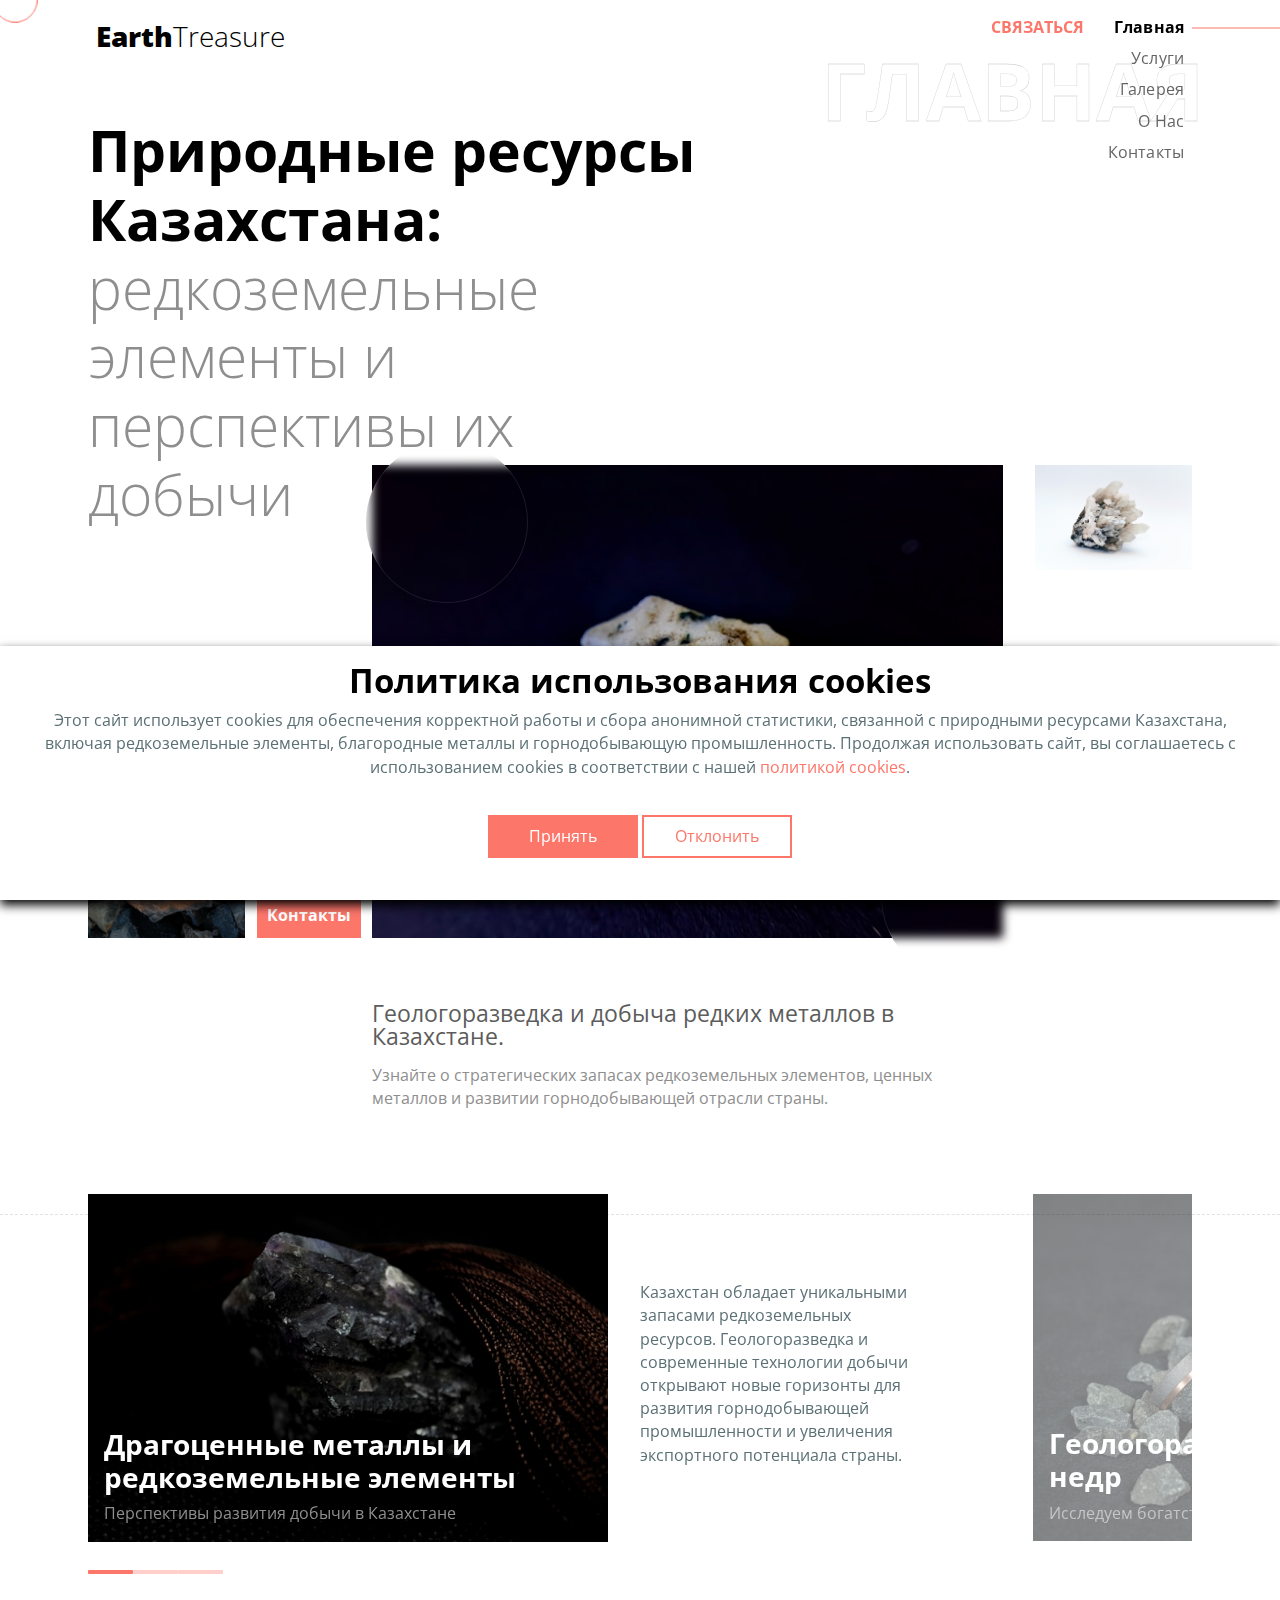
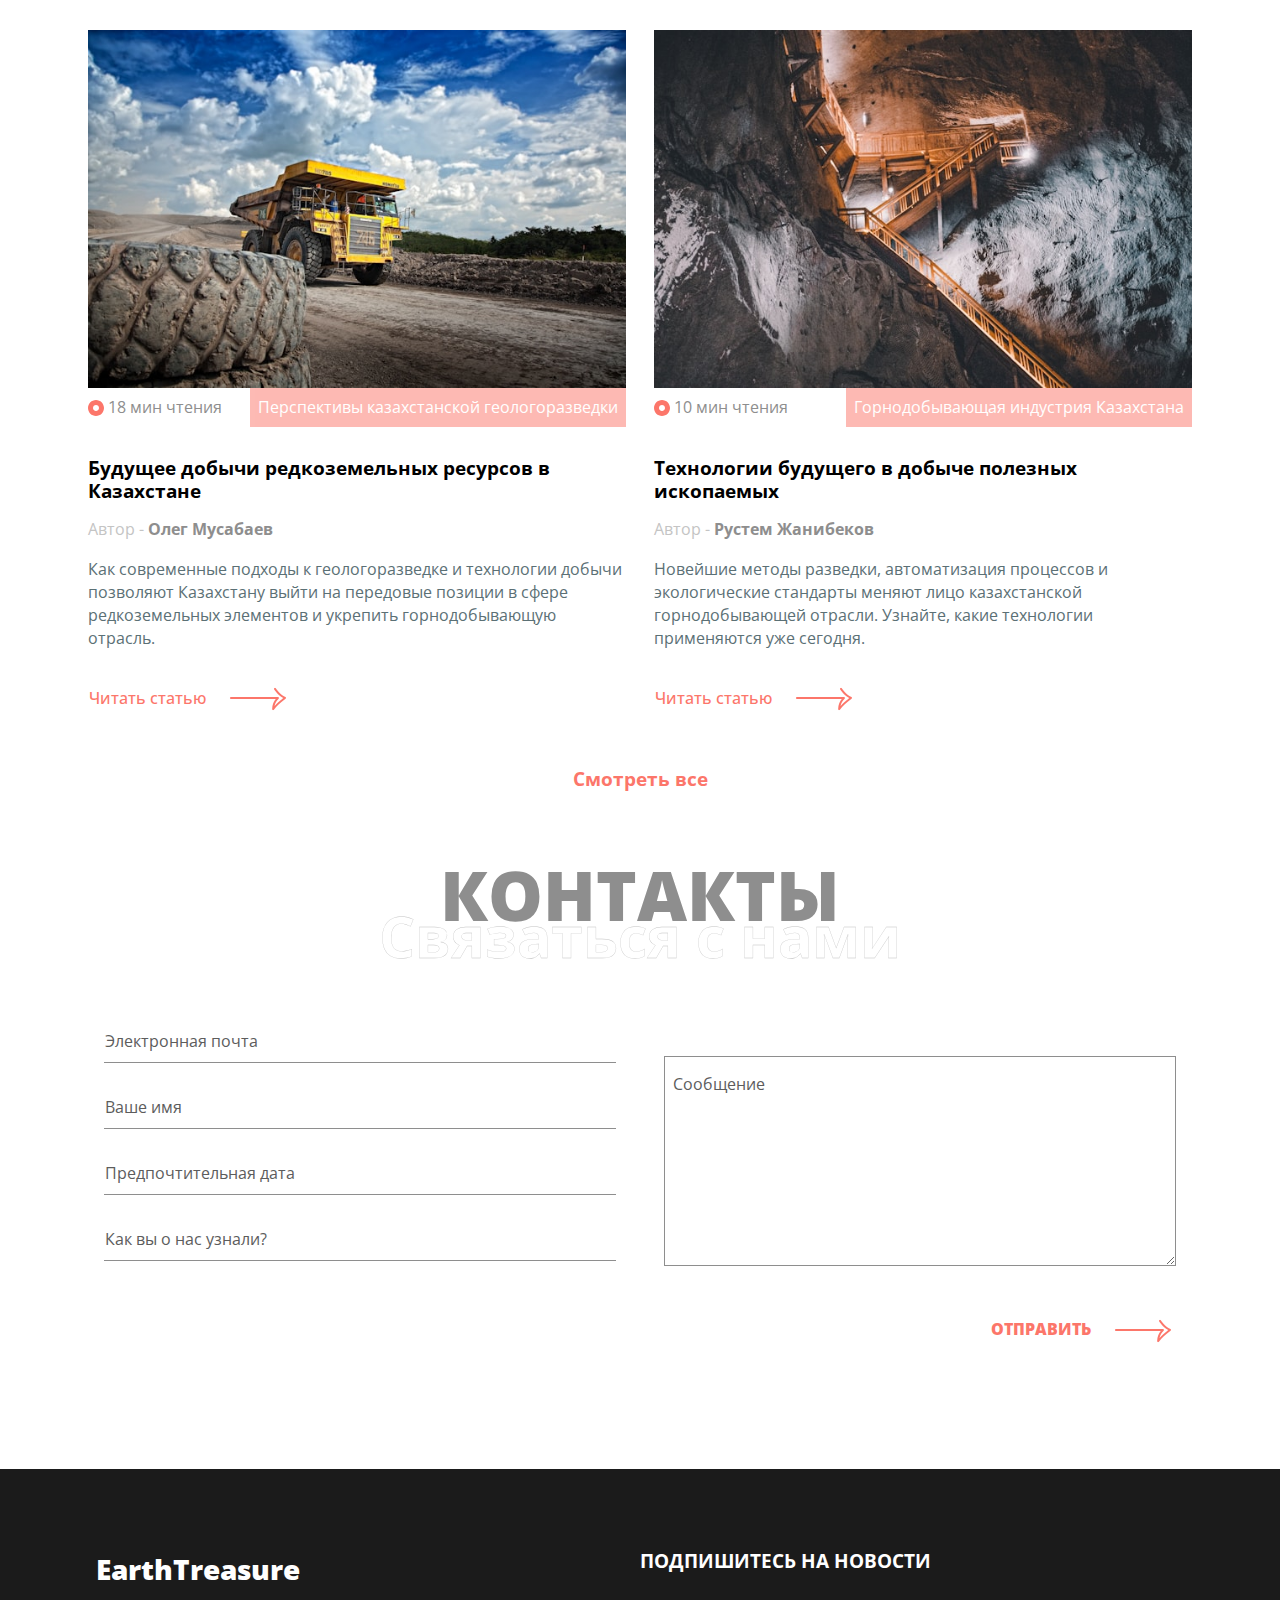
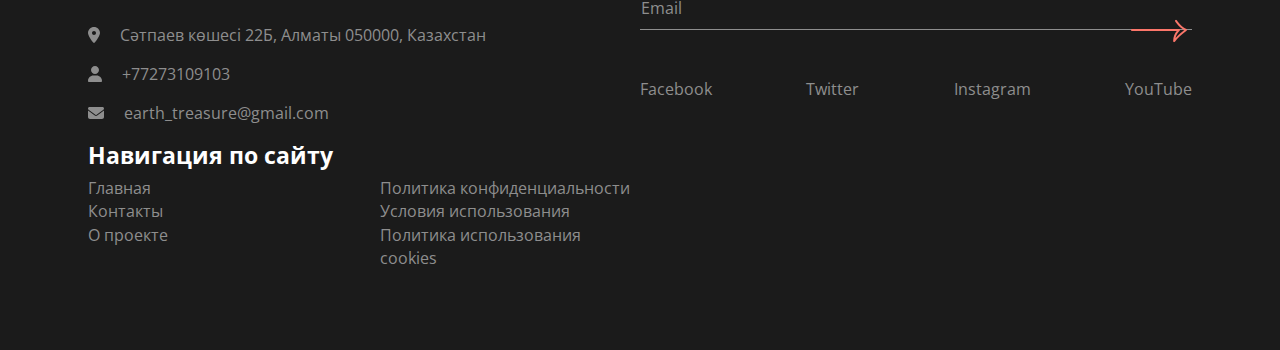
<file: index.html>
<!DOCTYPE html>
<html lang="en-US" dir="ltr">
    <head>
        <meta charset="utf-8" />
        <meta http-equiv="X-UA-Compatible" content="IE=edge" />
        <meta name="viewport" content="width=device-width, initial-scale=1" />

        <!-- ===============================================-->
        <!--    Document Title-->
        <!-- ===============================================-->
        <title>EarthTreasure</title>

        <!-- ===============================================-->
        <!--    Favicons-->
        <!-- ===============================================-->

        <link
            rel="shortcut icon"
            type="image/x-icon"
            href="assets/img/favicons/favicon.ico"
        />
        <meta
            name="msapplication-TileImage"
            content="assets/img/favicons/mstile-150x150.png"
        />
        <meta
            name="title"
            content="
        Драгоценные металлы, редкоземельные ресурсы, геологическая разведка,
        добыча полезных ископаемых, минеральные ресурсы, горнодобывающая
        промышленность"
        />
        <meta
            name="description"
            content="
    Драгоценные металлы, редкоземельные ресурсы, геологическая разведка,
    добыча полезных ископаемых, минеральные ресурсы, горнодобывающая
    промышленность"
        />

        <meta name="theme-color" content="#ffffff" />

        <!-- ===============================================-->
        <!--    Stylesheets-->
        <!-- ===============================================-->
        <link rel="preconnect" href="https://fonts.gstatic.com" />
        <link
            href="https://fonts.googleapis.com/css2?family=Open+Sans:wght@300;400;500;600;700;800&amp;display=swap"
            rel="stylesheet"
        />
        <link href="vendors/prism/prism.css" rel="stylesheet" />
        <link href="vendors/swiper/swiper-bundle.min.css" rel="stylesheet" />
        <link href="assets/css/theme.css" rel="stylesheet" />
        <link href="assets/css/user.css" rel="stylesheet" />
    </head>

    <body>
        <!-- ===============================================-->
        <!--    Main Content-->
        <!-- ===============================================-->
        <main class="main" id="top">
            <div class="cursor-outer d-none d-md-block"></div>
            <nav class="navbar navbar-light py-3 px-0 overflow-hidden mb-5">
                <div class="container px-md-5">
                    <div class="row w-100 g-0 justify-content-between">
                        <div class="col-8">
                            <div class="d-inline-block">
                                <a
                                    class="navbar-brand pt-0 fs-3 text-black d-flex align-items-center"
                                    href="index.html"
                                >
                                    <span class="fw-bolder ms-2">Earth</span
                                    ><span class="fw-thin">Treasure</span>
                                </a>
                            </div>
                        </div>
                        <div class="col-4 d-lg-none text-end pe-0">
                            <button
                                class="btn p-0 shadow-none text-black fs-2 d-inline-block"
                                data-bs-toggle="offcanvas"
                                data-bs-target="#navbarOffcanvas"
                                aria-controls="navbarOffcanvas"
                                aria-expanded="false"
                                aria-label="Toggle offcanvas navigation"
                            >
                                <span class="menu-bar"></span>
                            </button>
                        </div>
                        <div
                            class="offcanvas offcanvas-end px-0"
                            id="navbarOffcanvas"
                            aria-labelledby="navbarOffcanvasTitle"
                            aria-hidden="true"
                        >
                            <div class="offcanvas-header justify-content-end">
                                <h5
                                    class="visually-hidden offcanvas-title"
                                    id="navbarOffcanvasTitle"
                                >
                                    Меню
                                </h5>
                                <button
                                    class="btn p-0 shadow-none text-black fs-2 d-inline text-end"
                                    type="button"
                                    data-bs-dismiss="offcanvas"
                                    aria-label="Close"
                                >
                                    <span class="menu-close-bar"></span>
                                </button>
                            </div>
                            <div class="offcanvas-body px-0">
                                <div
                                    class="d-lg-flex flex-center-start gap-3 overflow-hidden"
                                >
                                    <ul class="navbar-nav ms-auto fs-4 ps-6">
                                        <li class="nav-item">
                                            <a
                                                class="nav-link d-inline-block nav-text-outlined lh-1 text-white fs-5 active"
                                                aria-current="page"
                                                href="index.html"
                                                >Главная</a
                                            >
                                        </li>
                                        <li class="nav-item">
                                            <a
                                                class="nav-link d-inline-block nav-text-outlined lh-1 text-white fs-5"
                                                href="services.html"
                                                >Услуги</a
                                            >
                                        </li>
                                        <li class="nav-item">
                                            <a
                                                class="nav-link d-inline-block nav-text-outlined lh-1 text-white fs-5"
                                                href="about.html"
                                                >О Нас</a
                                            >
                                        </li>
                                        <li class="nav-item">
                                            <a
                                                class="nav-link d-inline-block nav-text-outlined lh-1 text-white fs-5"
                                                href="gallery.html"
                                                >Галерея</a
                                            >
                                        </li>
                                        <li class="nav-item">
                                            <a
                                                class="nav-link d-inline-block nav-text-outlined lh-1 text-white fs-5"
                                                href="contact.html"
                                                >Контакты</a
                                            >
                                        </li>
                                    </ul>
                                </div>
                            </div>
                        </div>
                        <div class="col-4">
                            <div
                                class="d-none d-lg-flex justify-content-end position-relative z-index-1"
                            >
                                <div
                                    class="position-absolute absolute-centered z-index--1"
                                >
                                    <h1
                                        class="ms-2 fw-bolder text-outlined text-uppercase text-white pe-none display-1"
                                    >
                                        Главная
                                    </h1>
                                </div>
                                <div class="d-flex gap-3 align-items-start">
                                    <a
                                        class="mb-0 ms-auto text-warning fs-0 fw-bold text-uppercase"
                                        href="contact.html"
                                    >
                                        Связаться</a
                                    >
                                    <ul
                                        class="navbar-nav navbar-fotogency ms-auto text-end"
                                    >
                                        <li
                                            class="nav-item px-2 position-relative"
                                        >
                                            <a
                                                class="nav-link pt-0 active"
                                                href="index.html"
                                                >Главная</a
                                            >
                                        </li>
                                        <li
                                            class="nav-item px-2 position-relative"
                                        >
                                            <a
                                                class="nav-link pt-0"
                                                href="services.html"
                                                >Услуги</a
                                            >
                                        </li>
                                        <li
                                            class="nav-item px-2 position-relative"
                                        >
                                            <a
                                                class="nav-link pt-0"
                                                href="gallery.html"
                                                >Галерея</a
                                            >
                                        </li>
                                        <li
                                            class="nav-item px-2 position-relative"
                                        >
                                            <a
                                                class="nav-link pt-0"
                                                href="about.html"
                                                >О Нас</a
                                            >
                                        </li>
                                        <li
                                            class="nav-item px-2 position-relative"
                                        >
                                            <a
                                                class="nav-link pt-0"
                                                href="contact.html"
                                                >Контакты</a
                                            >
                                        </li>
                                    </ul>
                                </div>
                            </div>
                        </div>
                    </div>
                </div>
            </nav>

            <section class="py-4 pt-md-0 pb-8 pb-sm-11 mt-lg-n8">
                <div class="container px-md-5">
                    <div class="row">
                        <div class="col-md-9 col-lg-7">
                            <h1
                                class="fs-4 fs-md-6 fs-xl-7 mb-5 mb-lg-0 position-relative z-index-2"
                            >
                                Природные ресурсы Казахстана:
                                <span class="fw-thin text-300"
                                    >редкоземельные элементы и перспективы их
                                    добычи</span
                                >
                            </h1>
                        </div>
                    </div>
                    <div class="row mt-md-n6">
                        <div class="col-2 d-none d-lg-block mt-auto">
                            <img
                                class="img-fluid"
                                src="assets/img/home/img2.png"
                                alt=""
                            />
                        </div>
                        <div class="col-1 mt-auto d-none d-lg-block">
                            <a
                                class="scroll-indicator text-warning"
                                style="transform: rotate(0) !important"
                                href="contact.html"
                            >
                                <span
                                    style="
                                        color: #fff;
                                        background-color: #fc766aff;
                                        padding: 10px;
                                    "
                                    >Контакты</span
                                >
                            </a>
                        </div>
                        <div class="col-lg-7 position-relative">
                            <div
                                class="position-relative overflow-hidden overflow-md-visible"
                            >
                                <img
                                    class="img-fluid"
                                    src="assets/img/home/img1.png"
                                    alt=""
                                />
                                <div
                                    class="img-circle p-5 p-md-7 rounded-circle"
                                ></div>
                                <div
                                    class="img-circle-2 p-5 p-md-7 rounded-circle"
                                ></div>
                            </div>
                            <div
                                class="position-absolute bottom-n100 col-11 mt-6 d-none d-md-block"
                            >
                                <p class="fs-2 lh-1 text-400">
                                    Геологоразведка и добыча редких металлов в
                                    Казахстане.
                                </p>
                                <p class="text-300">
                                    Узнайте о стратегических запасах
                                    редкоземельных элементов, ценных металлов и
                                    развитии горнодобывающей отрасли страны.
                                </p>
                            </div>
                            <div
                                class="position-absolute start-0 bottom-0 d-lg-none"
                            >
                                <a
                                    class="scroll-indicator text-warning"
                                    style="transform: rotate(0) !important"
                                    href="contact.html"
                                >
                                    <span
                                        style="
                                            color: #fff;
                                            background-color: #fc766aff;
                                            padding: 10px;
                                        "
                                        >Связаться</span
                                    >
                                </a>
                            </div>
                        </div>
                        <div class="col-2 d-none d-lg-block mb-auto">
                            <img
                                class="img-fluid"
                                src="assets/img/home/img3.png"
                                alt=""
                            />
                        </div>
                    </div>
                </div>
            </section>

            <section class="py-3">
                <div class="container-fluid px-0">
                    <div
                        class="position-absolute w-100 border-dashed-bottom opacity-25 top-5 z-index-1"
                    ></div>
                    <div class="container px-md-5">
                        <div class="row g-0">
                            <div class="col-lg-12 pb-6 px-0 mb-lg-0">
                                <div
                                    class="swiper-container swiper-theme"
                                    data-swiper='{"slidesPerView":1,"breakpoints":{"576":{"slidesPerView":1.2}},"spaceBetween":30,"grabCursor":true,"pagination":{"el":".swiper-pagination","clickable":true},"loop":true,"loopedSlides":3,"slideToClickedSlide":true}'
                                >
                                    <div class="swiper-wrapper">
                                        <div class="swiper-slide">
                                            <div class="row align-items-center">
                                                <div class="col-xl-7">
                                                    <div
                                                        class="position-relative"
                                                    >
                                                        <div
                                                            class="position-absolute start-0 bottom-0 ms-3"
                                                        >
                                                            <h3
                                                                class="text-white"
                                                            >
                                                                Драгоценные
                                                                металлы и
                                                                редкоземельные
                                                                элементы
                                                            </h3>
                                                            <p class="text-300">
                                                                Перспективы
                                                                развития добычи
                                                                в Казахстане
                                                            </p>
                                                        </div>
                                                        <img
                                                            class="portfolio-img img-fluid"
                                                            src="assets/img/portfolio/img01.jpg"
                                                            alt=""
                                                        />
                                                    </div>
                                                </div>
                                                <div class="col-xl-4 mt-4">
                                                    <p class="fs-0">
                                                        Казахстан обладает
                                                        уникальными запасами
                                                        редкоземельных ресурсов.
                                                        Геологоразведка и
                                                        современные технологии
                                                        добычи открывают новые
                                                        горизонты для развития
                                                        горнодобывающей
                                                        промышленности и
                                                        увеличения экспортного
                                                        потенциала страны.
                                                    </p>
                                                </div>
                                            </div>
                                        </div>
                                        <div class="swiper-slide">
                                            <div class="row align-items-center">
                                                <div class="col-xl-7">
                                                    <div
                                                        class="position-relative"
                                                    >
                                                        <div
                                                            class="position-absolute start-0 bottom-0 ms-3"
                                                        >
                                                            <h3
                                                                class="text-white"
                                                            >
                                                                Геологоразведка
                                                                и потенциал недр
                                                            </h3>
                                                            <p class="text-300">
                                                                Исследуем
                                                                богатства земли
                                                                Казахстана
                                                            </p>
                                                        </div>
                                                        <img
                                                            class="portfolio-img img-fluid"
                                                            src="assets/img/portfolio/img02.jpg"
                                                            alt=""
                                                        />
                                                    </div>
                                                </div>
                                                <div class="col-xl-4 mt-4">
                                                    <p class="fs-0">
                                                        Комплексные программы
                                                        геологоразведки
                                                        позволяют выявлять новые
                                                        месторождения редких
                                                        металлов и ценных
                                                        ископаемых. Это
                                                        открывает возможности
                                                        для привлечения
                                                        технологий и
                                                        модернизации добывающих
                                                        предприятий.
                                                    </p>
                                                </div>
                                            </div>
                                        </div>
                                        <div class="swiper-slide">
                                            <div class="row align-items-center">
                                                <div class="col-xl-7">
                                                    <div
                                                        class="position-relative"
                                                    >
                                                        <div
                                                            class="position-absolute start-0 bottom-0 ms-3"
                                                        >
                                                            <h3
                                                                class="text-white"
                                                            >
                                                                Будущее
                                                                горнодобывающей
                                                                отрасли
                                                            </h3>
                                                            <p class="text-300">
                                                                Устойчивое
                                                                развитие через
                                                                инновации
                                                            </p>
                                                        </div>
                                                        <img
                                                            class="portfolio-img img-fluid"
                                                            src="assets/img/portfolio/img03.jpg"
                                                            alt=""
                                                        />
                                                    </div>
                                                </div>
                                                <div class="col-xl-4 mt-4">
                                                    <p class="fs-0">
                                                        Развитие технологий
                                                        переработки и устойчивое
                                                        использование
                                                        минеральных ресурсов
                                                        открывают перед
                                                        Казахстаном новые пути в
                                                        мировом рынке
                                                        редкоземельных элементов
                                                        и драгоценных металлов.
                                                    </p>
                                                </div>
                                            </div>
                                        </div>
                                    </div>
                                </div>
                                <div
                                    class="swiper-theme swiper-pagination d-flex mt-4"
                                ></div>
                            </div>
                        </div>
                    </div>
                </div>
            </section>

            <!-- ============================================-->
            <!-- <section> begin ============================-->
            <section class="py-2">
                <div class="container px-md-5">
                    <div class="row g-4">
                        <div class="col-lg-6 col-md-6 d-flex">
                            <div class="card border-0 mb-3">
                                <img
                                    class="card-img-top"
                                    src="assets/img/blogs/img1.png"
                                    alt=""
                                />
                                <div
                                    class="d-flex align-items-center justify-content-between"
                                >
                                    <div class="d-flex align-items-center">
                                        <span
                                            class="fa-solid fa-circle-dot text-warning"
                                        ></span>
                                        <p class="text-300 m-0 ps-1">
                                            18 мин чтения
                                        </p>
                                    </div>
                                    <div
                                        class="bg-warning p-2 text-center opacity-50"
                                    >
                                        <p class="text-white mb-0">
                                            Перспективы казахстанской
                                            геологоразведки
                                        </p>
                                    </div>
                                </div>
                                <div class="mt-4">
                                    <h5 class="mb-3">
                                        Будущее добычи редкоземельных ресурсов в
                                        Казахстане
                                    </h5>
                                    <p class="text-200 m-0 mb-3">
                                        Автор -
                                        <span class="text-300 fw-bold"
                                            >Олег Мусабаев</span
                                        >
                                    </p>
                                    <p class="mb-3">
                                        Как современные подходы к
                                        геологоразведке и технологии добычи
                                        позволяют Казахстану выйти на передовые
                                        позиции в сфере редкоземельных элементов
                                        и укрепить горнодобывающую отрасль.
                                    </p>
                                    <button
                                        class="btn btn-link text-warning p-0"
                                    >
                                        <a
                                            href="shop.html"
                                            style="color: #fc766aff"
                                        >
                                            <span class="fw-medium"
                                                >Читать статью</span
                                            >
                                            <img
                                                class="ms-3"
                                                src="assets/img/icons/long-arrow.png"
                                                alt=""
                                            />
                                        </a>
                                    </button>
                                </div>
                            </div>
                        </div>
                        <div class="col-lg-6 col-md-6 d-flex">
                            <div class="card border-0 mb-3">
                                <img
                                    class="card-img-top"
                                    src="assets/img/blogs/img2.png"
                                    alt=""
                                />
                                <div
                                    class="d-flex align-items-center justify-content-between"
                                >
                                    <div class="d-flex align-items-center">
                                        <span
                                            class="fa-solid fa-circle-dot text-warning"
                                        ></span>
                                        <p class="text-300 m-0 ps-1">
                                            10 мин чтения
                                        </p>
                                    </div>
                                    <div
                                        class="bg-warning p-2 text-center opacity-50"
                                    >
                                        <p class="text-white mb-0">
                                            Горнодобывающая индустрия Казахстана
                                        </p>
                                    </div>
                                </div>
                                <div class="mt-4">
                                    <h5 class="mb-3">
                                        Технологии будущего в добыче полезных
                                        ископаемых
                                    </h5>
                                    <p class="text-200 m-0 mb-3">
                                        Автор -
                                        <span class="text-300 fw-bold"
                                            >Рустем Жанибеков</span
                                        >
                                    </p>
                                    <p class="mb-3">
                                        Новейшие методы разведки, автоматизация
                                        процессов и экологические стандарты
                                        меняют лицо казахстанской
                                        горнодобывающей отрасли. Узнайте, какие
                                        технологии применяются уже сегодня.
                                    </p>
                                    <button
                                        class="btn btn-link text-warning p-0"
                                    >
                                        <a
                                            href="shop.html"
                                            style="color: #fc766aff"
                                        >
                                            <span class="fw-medium"
                                                >Читать статью</span
                                            >
                                            <img
                                                class="ms-3"
                                                src="assets/img/icons/long-arrow.png"
                                                alt=""
                                            />
                                        </a>
                                    </button>
                                </div>
                            </div>
                        </div>
                    </div>
                    <div class="row">
                        <div
                            class="d-flex align-items-center justify-content-center mt-3"
                        >
                            <button
                                class="btn btn-link d-inline-block text-warning p-0 fs-1"
                            >
                                <span class="fw-bold">Смотреть все</span>
                            </button>
                        </div>
                    </div>
                </div>
                <!-- end of .container-->
            </section>
            <!-- <section> close ============================-->
            <!-- ============================================-->

            <!-- ============================================-->
            <!-- <section> begin ============================-->
            <section class="py-4" id="contact">
                <div class="container px-md-5">
                    <div class="row align-items-center">
                        <div class="my-4 text-center">
                            <h1
                                class="text-uppercase fs-lg-8 fs-6 fw-bolder text-300 lh-1 position-relative z-index-0"
                            >
                                Контакты
                            </h1>
                            <h1
                                class="fw-bolder text-outlined fs-7 text-white lh-1 mt-n4 position-relative z-index--1"
                            >
                                Связаться с нами
                            </h1>
                            <form
                                action="thanks.html"
                                method="get"
                                class="my-5 px-3"
                            >
                                <div class="row g-3 g-md-5">
                                    <div class="col-md-6">
                                        <div class="card border-0">
                                            <div class="form-floating mb-3">
                                                <input
                                                    class="form-control form-fotogency-header-control"
                                                    id="floatingEmail"
                                                    type="email"
                                                    placeholder="name@example.com"
                                                    required
                                                />
                                                <label for="floatingEmail"
                                                    >Электронная почта</label
                                                >
                                            </div>
                                            <div class="form-floating mb-3">
                                                <input
                                                    class="form-control form-fotogency-header-control"
                                                    id="floatingName"
                                                    type="text"
                                                    placeholder="Имя"
                                                    required
                                                />
                                                <label for="floatingName"
                                                    >Ваше имя</label
                                                >
                                            </div>
                                            <div class="form-floating mb-3">
                                                <input
                                                    class="form-control form-fotogency-header-control text-400"
                                                    id="floatingDate"
                                                    type="text"
                                                    placeholder="Предпочтительная дата"
                                                    required
                                                />
                                                <label for="floatingDate"
                                                    >Предпочтительная
                                                    дата</label
                                                >
                                            </div>
                                            <div class="form-floating mb-3">
                                                <input
                                                    class="form-control form-fotogency-header-control"
                                                    id="floatingSource"
                                                    type="text"
                                                    placeholder="Как вы о нас узнали?"
                                                    required
                                                />
                                                <label for="floatingSource"
                                                    >Как вы о нас узнали?</label
                                                >
                                            </div>
                                        </div>
                                    </div>
                                    <div class="col-md-6">
                                        <div class="card border-0">
                                            <input
                                                class="form-control opacity-0 pb-0 pe-none d-none d-md-block"
                                            />
                                            <div class="form-floating mb-3">
                                                <textarea
                                                    class="form-control form-fotogency-header-control border ps-2 form-fotogency-header-control"
                                                    id="floatingTextarea"
                                                    style="height: 210px"
                                                    placeholder="Оставьте сообщение здесь"
                                                    required
                                                ></textarea>
                                                <label
                                                    class="ps-2"
                                                    for="floatingTextarea"
                                                    >Сообщение</label
                                                >
                                            </div>
                                        </div>
                                    </div>
                                    <div class="col-12 text-end mt-3">
                                        <button
                                            class="btn btn-link text-warning p-0"
                                            type="submit"
                                        >
                                            <span
                                                class="fw-bolder text-uppercase"
                                                >Отправить</span
                                            >
                                            <img
                                                class="ms-3"
                                                src="assets/img/icons/long-arrow.png"
                                                alt=""
                                            />
                                        </button>
                                    </div>
                                </div>
                            </form>
                        </div>
                    </div>
                </div>
                <!-- end of .container-->
            </section>
            <!-- <section> close ============================-->
            <!-- ============================================-->
        </main>
        <!-- ===============================================-->
        <!--    End of Main Content-->
        <!-- ===============================================-->

        <footer class="bg-footer-black" id="footer">
            <div class="container py-7 px-md-5">
                <div class="row g-0">
                    <div class="col-md-6 mb-5 mb-md-0">
                        <div class="mb-4 d-inline-block">
                            <a
                                class="navbar-brand pt-0 fs-3 text-white d-flex align-items-center"
                                href="index.html"
                            >
                                <span class="fw-bolder ms-2"
                                    >EarthTreasure</span
                                >
                            </a>
                        </div>
                        <div class="col-12 col-md-10 text-300 mb-3">
                            <i class="fas fa-map-marker-alt"></i>
                            <a class="nav-link text-300 d-inline"
                                >Сәтпаев көшесі 22Б, Алматы 050000, Казахстан</a
                            >
                        </div>
                        <div class="col-12 col-md-10 text-300 mb-3">
                            <i class="fas fa-user"></i>
                            <a
                                class="nav-link text-300 d-inline"
                                href="tel:+77273109103"
                                >+77273109103</a
                            >
                        </div>
                        <div class="col-12 col-md-10 text-300 mb-3">
                            <i class="fas fa-envelope"></i>
                            <a
                                class="nav-link text-300 d-inline"
                                href="mailto:scrscrumbledegg@gmail.com"
                                >earth_treasure@gmail.com</a
                            >
                        </div>
                        <div class="row">
                            <h4 class="text-white">Навигация по сайту</h4>
                            <div
                                class="col-md-6"
                                style="display: flex; flex-direction: column"
                            >
                                <a
                                    class="social-icons"
                                    href="index.html"
                                    target="_blank"
                                    >Главная</a
                                >
                                <a
                                    class="social-icons"
                                    href="contact.html"
                                    target="_blank"
                                    >Контакты</a
                                >
                                <a
                                    class="social-icons"
                                    href="about.html"
                                    target="_blank"
                                    >О проекте</a
                                >
                            </div>
                            <div
                                class="col-md-6"
                                style="display: flex; flex-direction: column"
                            >
                                <a
                                    class="social-icons"
                                    href="privacy-policy.html"
                                    target="_blank"
                                    >Политика конфиденциальности</a
                                >
                                <a
                                    class="social-icons"
                                    href="terms-of-use.html"
                                    target="_blank"
                                    >Условия использования</a
                                >
                                <a
                                    class="social-icons"
                                    href="cookie-policy.html"
                                    target="_blank"
                                    >Политика использования cookies</a
                                >
                            </div>
                        </div>
                    </div>
                    <div class="col-md-6">
                        <h5 class="text-white mb-2">ПОДПИШИТЕСЬ НА НОВОСТИ</h5>
                        <form action="thanks.html" method="get">
                            <div
                                class="form-floating mb-5 position-relative text-200"
                            >
                                <input
                                    class="form-control form-fotogency-header-control text-200"
                                    id="email"
                                    type="email"
                                    placeholder="name@example.com"
                                    required="required"
                                />
                                <label class="text-300 mb-1" for="email"
                                    >Email</label
                                >
                                <div class="position-absolute end-0 top-0">
                                    <button
                                        class="btn shadow-none px-0"
                                        type="submit"
                                    >
                                        <img
                                            class="ms-3"
                                            src="assets/img/icons/long-arrow.png"
                                            alt=""
                                        />
                                    </button>
                                </div>
                            </div>
                        </form>
                        <div
                            class="d-flex gap-2 flex-wrap justify-content-between align-items-center"
                        >
                            <a
                                class="social-icons"
                                href="https://www.facebook.com/"
                                target="_blank"
                                >Facebook</a
                            >
                            <a
                                class="social-icons"
                                href="https://twitter.com/"
                                target="_blank"
                                >Twitter</a
                            >
                            <a
                                class="social-icons"
                                href="https://www.instagram.com/"
                                target="_blank"
                                >Instagram</a
                            >
                            <a
                                class="social-icons"
                                href="https://www.youtube.com/"
                                target="_blank"
                                >YouTube</a
                            >
                        </div>
                    </div>
                </div>
            </div>
        </footer>

        <!-- Cookie banner -->
        <div class="cookie-wrapper show">
            <div>
                <i class="bx bx-cookie"></i>
                <h2 style="text-align: center">
                    Политика использования cookies
                </h2>
            </div>
            <div class="data">
                <p>
                    Этот сайт использует cookies для обеспечения корректной
                    работы и сбора анонимной статистики, связанной с природными
                    ресурсами Казахстана, включая редкоземельные элементы,
                    благородные металлы и горнодобывающую промышленность.
                    Продолжая использовать сайт, вы соглашаетесь с
                    использованием cookies в соответствии с нашей
                    <a href="cookie-policy.html">политикой cookies</a>.
                </p>
            </div>
            <div class="buttons">
                <button class="cookie-button" id="acceptBtn">Принять</button>
                <button class="cookie-button" id="declineBtn">Отклонить</button>
            </div>
        </div>
        <!-- End Cookie banner -->

        <!-- ===============================================-->
        <!--    JavaScripts-->
        <!-- ===============================================-->
        <script src="vendors/popper/popper.min.js"></script>
        <script src="vendors/bootstrap/bootstrap.min.js"></script>
        <script src="vendors/anchorjs/anchor.min.js"></script>
        <script src="vendors/is/is.min.js"></script>
        <script src="vendors/fontawesome/all.min.js"></script>
        <script src="vendors/lodash/lodash.min.js"></script>
        <script src="vendors/prism/prism.js"></script>
        <script src="vendors/swiper/swiper-bundle.min.js"></script>
        <script src="assets/js/theme.js"></script>
        <script src="assets/js/cookiebanner.js"></script>
    </body>
</html>
</file>
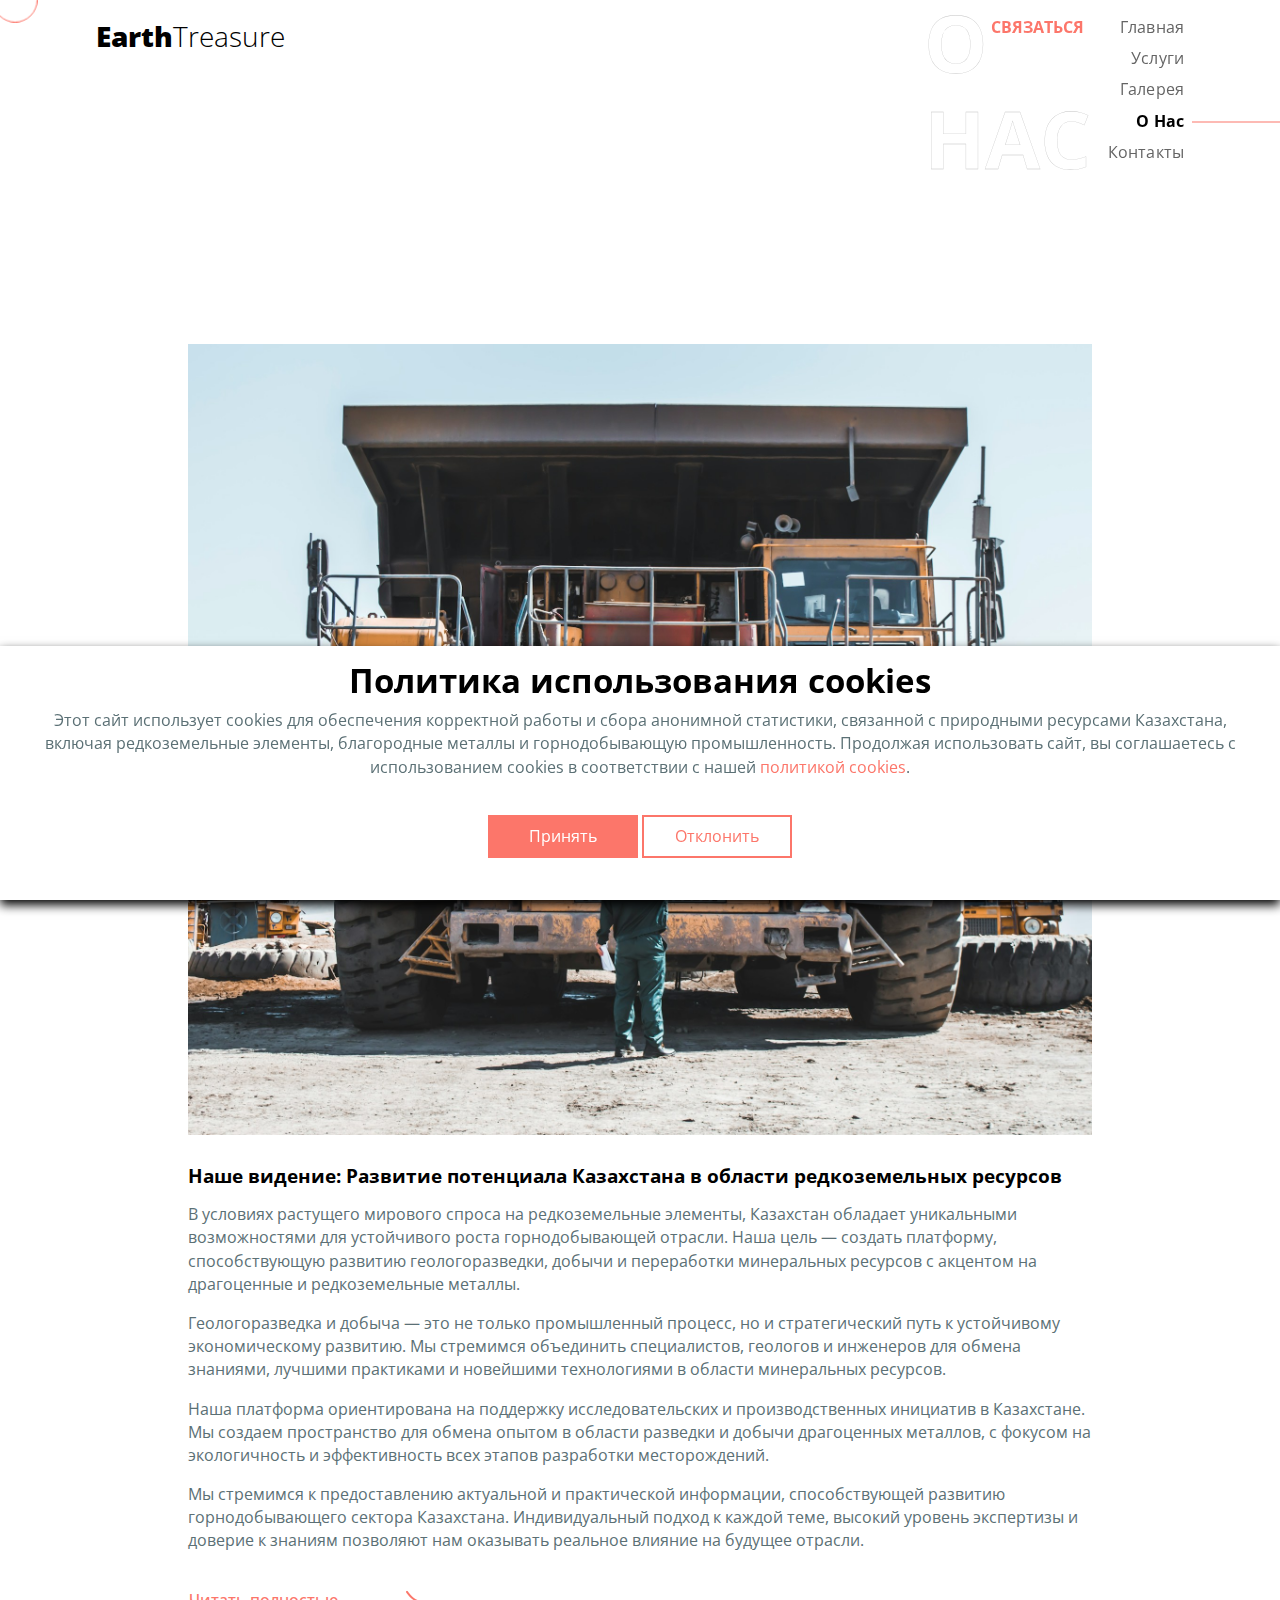
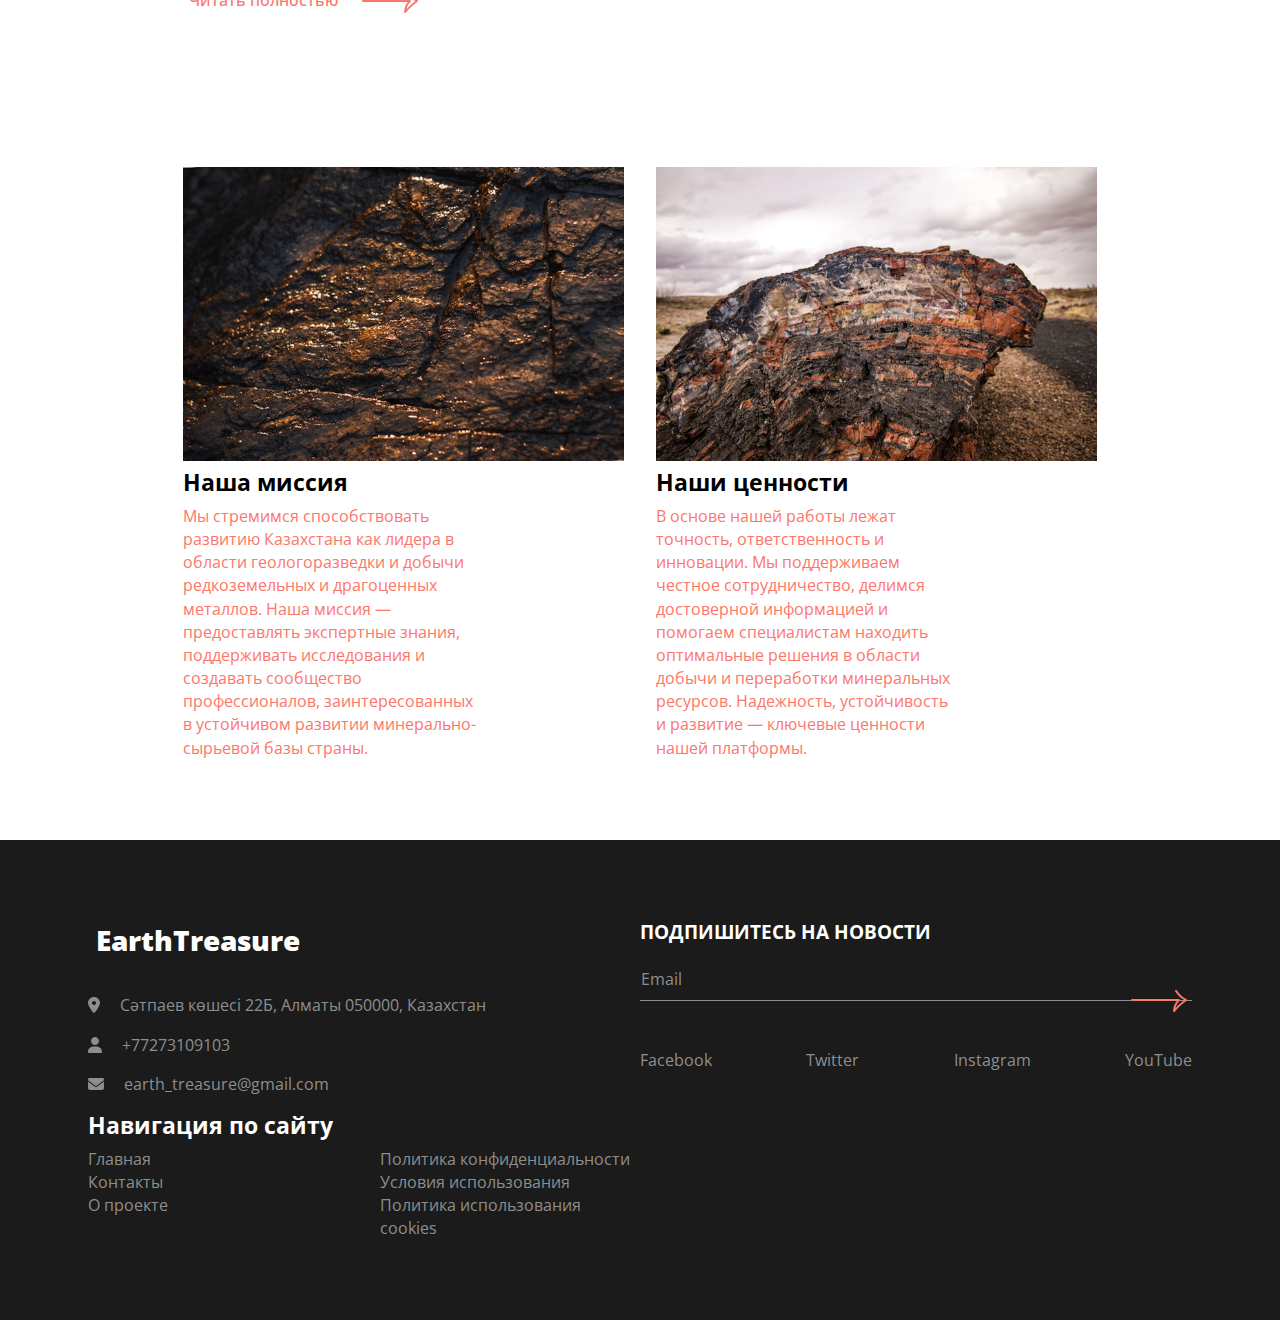
<file: about.html>
<!DOCTYPE html>
<html lang="en-US" dir="ltr">
    <head>
        <meta charset="utf-8" />
        <meta http-equiv="X-UA-Compatible" content="IE=edge" />
        <meta name="viewport" content="width=device-width, initial-scale=1" />

        <!-- ===============================================-->
        <!--    Document Title-->
        <!-- ===============================================-->
        <title>EarthTreasure</title>

        <!-- ===============================================-->
        <!--    Favicons-->
        <!-- ===============================================-->

        <link
            rel="shortcut icon"
            type="image/x-icon"
            href="assets/img/favicons/favicon.ico"
        />
        <meta
            name="msapplication-TileImage"
            content="assets/img/favicons/mstile-150x150.png"
        />
        <meta
            name="title"
            content="
        Драгоценные металлы, редкоземельные ресурсы, геологическая разведка,
        добыча полезных ископаемых, минеральные ресурсы, горнодобывающая
        промышленность"
        />
        <meta
            name="description"
            content="
    Драгоценные металлы, редкоземельные ресурсы, геологическая разведка,
    добыча полезных ископаемых, минеральные ресурсы, горнодобывающая
    промышленность"
        />
        <meta name="theme-color" content="#ffffff" />

        <!-- ===============================================-->
        <!--    Stylesheets-->
        <!-- ===============================================-->
        <link rel="preconnect" href="https://fonts.gstatic.com" />
        <link
            href="https://fonts.googleapis.com/css2?family=Open+Sans:wght@300;400;500;600;700;800&amp;display=swap"
            rel="stylesheet"
        />
        <link href="vendors/prism/prism.css" rel="stylesheet" />
        <link href="vendors/swiper/swiper-bundle.min.css" rel="stylesheet" />
        <link href="assets/css/theme.css" rel="stylesheet" />
        <link href="assets/css/user.css" rel="stylesheet" />
    </head>

    <body>
        <!-- ===============================================-->
        <!--    Main Content-->
        <!-- ===============================================-->
        <main class="main" id="top">
            <div class="cursor-outer d-none d-md-block"></div>
            <nav class="navbar navbar-light py-3 px-0 overflow-hidden mb-5">
                <div class="container px-md-5">
                    <div class="row w-100 g-0 justify-content-between">
                        <div class="col-8">
                            <div class="d-inline-block">
                                <a
                                    class="navbar-brand pt-0 fs-3 text-black d-flex align-items-center"
                                    href="index.html"
                                >
                                    <span class="fw-bolder ms-2">Earth</span
                                    ><span class="fw-thin">Treasure</span>
                                </a>
                            </div>
                        </div>
                        <div class="col-4 d-lg-none text-end pe-0">
                            <button
                                class="btn p-0 shadow-none text-black fs-2 d-inline-block"
                                data-bs-toggle="offcanvas"
                                data-bs-target="#navbarOffcanvas"
                                aria-controls="navbarOffcanvas"
                                aria-expanded="false"
                                aria-label="Toggle offcanvas navigation"
                            >
                                <span class="menu-bar"></span>
                            </button>
                        </div>
                        <div
                            class="offcanvas offcanvas-end px-0"
                            id="navbarOffcanvas"
                            aria-labelledby="navbarOffcanvasTitle"
                            aria-hidden="true"
                        >
                            <div class="offcanvas-header justify-content-end">
                                <h5
                                    class="visually-hidden offcanvas-title"
                                    id="navbarOffcanvasTitle"
                                >
                                    Меню
                                </h5>
                                <button
                                    class="btn p-0 shadow-none text-black fs-2 d-inline text-end"
                                    type="button"
                                    data-bs-dismiss="offcanvas"
                                    aria-label="Close"
                                >
                                    <span class="menu-close-bar"></span>
                                </button>
                            </div>
                            <div class="offcanvas-body px-0">
                                <div
                                    class="d-lg-flex flex-center-start gap-3 overflow-hidden"
                                >
                                    <ul class="navbar-nav ms-auto fs-4 ps-6">
                                        <li class="nav-item">
                                            <a
                                                class="nav-link d-inline-block nav-text-outlined lh-1 text-white fs-5"
                                                aria-current="page"
                                                href="index.html"
                                                >Главная</a
                                            >
                                        </li>
                                        <li class="nav-item">
                                            <a
                                                class="nav-link d-inline-block nav-text-outlined lh-1 text-white fs-5"
                                                href="services.html"
                                                >Услуги</a
                                            >
                                        </li>
                                        <li class="nav-item">
                                            <a
                                                class="nav-link d-inline-block nav-text-outlined lh-1 text-white fs-5 active"
                                                href="about.html"
                                                >О Нас</a
                                            >
                                        </li>
                                        <li class="nav-item">
                                            <a
                                                class="nav-link d-inline-block nav-text-outlined lh-1 text-white fs-5"
                                                href="gallery.html"
                                                >Галерея</a
                                            >
                                        </li>
                                        <li class="nav-item">
                                            <a
                                                class="nav-link d-inline-block nav-text-outlined lh-1 text-white fs-5"
                                                href="contact.html"
                                                >Контакты</a
                                            >
                                        </li>
                                    </ul>
                                </div>
                            </div>
                        </div>
                        <div class="col-4">
                            <div
                                class="d-none d-lg-flex justify-content-end position-relative z-index-1"
                            >
                                <div
                                    class="position-absolute absolute-centered z-index--1"
                                >
                                    <h1
                                        class="ms-2 fw-bolder text-outlined text-uppercase text-white pe-none display-1"
                                    >
                                        О Нас
                                    </h1>
                                </div>
                                <div class="d-flex gap-3 align-items-start">
                                    <a
                                        class="mb-0 ms-auto text-warning fs-0 fw-bold text-uppercase"
                                        href="contact.html"
                                    >
                                        Связаться</a
                                    >
                                    <ul
                                        class="navbar-nav navbar-fotogency ms-auto text-end"
                                    >
                                        <li
                                            class="nav-item px-2 position-relative"
                                        >
                                            <a
                                                class="nav-link pt-0"
                                                href="index.html"
                                                >Главная</a
                                            >
                                        </li>
                                        <li
                                            class="nav-item px-2 position-relative"
                                        >
                                            <a
                                                class="nav-link pt-0"
                                                href="services.html"
                                                >Услуги</a
                                            >
                                        </li>
                                        <li
                                            class="nav-item px-2 position-relative"
                                        >
                                            <a
                                                class="nav-link pt-0"
                                                href="gallery.html"
                                                >Галерея</a
                                            >
                                        </li>
                                        <li
                                            class="nav-item px-2 position-relative"
                                        >
                                            <a
                                                class="nav-link pt-0 active"
                                                href="about.html"
                                                >О Нас</a
                                            >
                                        </li>
                                        <li
                                            class="nav-item px-2 position-relative"
                                        >
                                            <a
                                                class="nav-link pt-0"
                                                href="contact.html"
                                                >Контакты</a
                                            >
                                        </li>
                                    </ul>
                                </div>
                            </div>
                        </div>
                    </div>
                </div>
            </nav>

            <!-- ============================================-->
            <!-- <section> begin ============================-->
            <section class="py-2">
                <div class="container px-md-5">
                    <div class="row g-4">
                        <div class="col-lg-12 col-md-12 d-flex">
                            <div
                                class="card border-0 mb-3"
                                style="width: 100%; padding: 100px"
                            >
                                <img
                                    class="card-img-top"
                                    src="assets/img/blogs/about-1.jpg"
                                    alt=""
                                />
                                <div class="mt-4">
                                    <h5 class="mb-3">
                                        Наше видение: Развитие потенциала
                                        Казахстана в области редкоземельных
                                        ресурсов
                                    </h5>
                                    <p class="mb-3">
                                        В условиях растущего мирового спроса на
                                        редкоземельные элементы, Казахстан
                                        обладает уникальными возможностями для
                                        устойчивого роста горнодобывающей
                                        отрасли. Наша цель — создать платформу,
                                        способствующую развитию геологоразведки,
                                        добычи и переработки минеральных
                                        ресурсов с акцентом на драгоценные и
                                        редкоземельные металлы.
                                    </p>
                                    <p class="mb-3">
                                        Геологоразведка и добыча — это не только
                                        промышленный процесс, но и
                                        стратегический путь к устойчивому
                                        экономическому развитию. Мы стремимся
                                        объединить специалистов, геологов и
                                        инженеров для обмена знаниями, лучшими
                                        практиками и новейшими технологиями в
                                        области минеральных ресурсов.
                                    </p>
                                    <p class="mb-3">
                                        Наша платформа ориентирована на
                                        поддержку исследовательских и
                                        производственных инициатив в Казахстане.
                                        Мы создаем пространство для обмена
                                        опытом в области разведки и добычи
                                        драгоценных металлов, с фокусом на
                                        экологичность и эффективность всех
                                        этапов разработки месторождений.
                                    </p>
                                    <p class="mb-3">
                                        Мы стремимся к предоставлению актуальной
                                        и практической информации,
                                        способствующей развитию горнодобывающего
                                        сектора Казахстана. Индивидуальный
                                        подход к каждой теме, высокий уровень
                                        экспертизы и доверие к знаниям позволяют
                                        нам оказывать реальное влияние на
                                        будущее отрасли.
                                    </p>
                                    <button
                                        class="btn btn-link text-warning p-0"
                                    >
                                        <a
                                            href="services.html"
                                            style="color: #fc766aff"
                                        >
                                            <span class="fw-medium"
                                                >Читать полностью</span
                                            >
                                            <img
                                                class="ms-3"
                                                src="assets/img/icons/long-arrow.png"
                                                alt=""
                                            />
                                        </a>
                                    </button>
                                </div>
                            </div>
                        </div>
                    </div>
                </div>
                <!-- end of .container-->
            </section>
            <!-- <section> close ============================-->
            <!-- ============================================-->

            <!-- ============================================-->
            <!-- <section> begin ============================-->
            <section class="py-2">
                <div class="container px-md-5">
                    <div class="row justify-content-center">
                        <div class="col-10">
                            <div class="row justify-content-center">
                                <div
                                    class="col-lg-6 col-md-6 d-flex justify-content-center"
                                >
                                    <div
                                        class="card border-0 mb-3"
                                        style="width: 100%"
                                    >
                                        <img
                                            class="card-img-top"
                                            src="assets/img/blogs/about-2.jpg"
                                            alt=""
                                        />
                                        <div
                                            class="row g-0 card-body px-0 pt-2"
                                        >
                                            <div
                                                class="col-12 col-xl-8 text-center text-xl-start"
                                            >
                                                <h4>Наша миссия</h4>
                                                <p class="text-warning mb-2">
                                                    Мы стремимся способствовать
                                                    развитию Казахстана как
                                                    лидера в области
                                                    геологоразведки и добычи
                                                    редкоземельных и драгоценных
                                                    металлов. Наша миссия —
                                                    предоставлять экспертные
                                                    знания, поддерживать
                                                    исследования и создавать
                                                    сообщество профессионалов,
                                                    заинтересованных в
                                                    устойчивом развитии
                                                    минерально-сырьевой базы
                                                    страны.
                                                </p>
                                            </div>
                                        </div>
                                    </div>
                                </div>
                                <div
                                    class="col-lg-6 col-md-6 d-flex justify-content-center"
                                >
                                    <div
                                        class="card border-0 mb-3"
                                        style="width: 100%"
                                    >
                                        <img
                                            class="card-img-top"
                                            src="assets/img/blogs/about-3.jpg"
                                            alt=""
                                        />
                                        <div
                                            class="row g-0 card-body px-0 pt-2"
                                        >
                                            <div
                                                class="col-12 col-xl-8 text-center text-xl-start"
                                            >
                                                <h4>Наши ценности</h4>
                                                <p class="text-warning mb-2">
                                                    В основе нашей работы лежат
                                                    точность, ответственность и
                                                    инновации. Мы поддерживаем
                                                    честное сотрудничество,
                                                    делимся достоверной
                                                    информацией и помогаем
                                                    специалистам находить
                                                    оптимальные решения в
                                                    области добычи и переработки
                                                    минеральных ресурсов.
                                                    Надежность, устойчивость и
                                                    развитие — ключевые ценности
                                                    нашей платформы.
                                                </p>
                                            </div>
                                        </div>
                                    </div>
                                </div>
                            </div>
                        </div>
                    </div>
                </div>
                <!-- end of .container-->
            </section>
            <!-- <section> close ============================-->
            <!-- ============================================-->
        </main>
        <!-- ===============================================-->
        <!--    End of Main Content-->
        <!-- ===============================================-->

        <footer class="bg-footer-black" id="footer">
            <div class="container py-7 px-md-5">
                <div class="row g-0">
                    <div class="col-md-6 mb-5 mb-md-0">
                        <div class="mb-4 d-inline-block">
                            <a
                                class="navbar-brand pt-0 fs-3 text-white d-flex align-items-center"
                                href="index.html"
                            >
                                <span class="fw-bolder ms-2"
                                    >EarthTreasure</span
                                >
                            </a>
                        </div>
                        <div class="col-12 col-md-10 text-300 mb-3">
                            <i class="fas fa-map-marker-alt"></i>
                            <a class="nav-link text-300 d-inline"
                                >Сәтпаев көшесі 22Б, Алматы 050000, Казахстан</a
                            >
                        </div>
                        <div class="col-12 col-md-10 text-300 mb-3">
                            <i class="fas fa-user"></i>
                            <a
                                class="nav-link text-300 d-inline"
                                href="tel:+77273109103"
                                >+77273109103</a
                            >
                        </div>
                        <div class="col-12 col-md-10 text-300 mb-3">
                            <i class="fas fa-envelope"></i>
                            <a
                                class="nav-link text-300 d-inline"
                                href="mailto:scrscrumbledegg@gmail.com"
                                >earth_treasure@gmail.com</a
                            >
                        </div>
                        <div class="row">
                            <h4 class="text-white">Навигация по сайту</h4>
                            <div
                                class="col-md-6"
                                style="display: flex; flex-direction: column"
                            >
                                <a
                                    class="social-icons"
                                    href="index.html"
                                    target="_blank"
                                    >Главная</a
                                >
                                <a
                                    class="social-icons"
                                    href="contact.html"
                                    target="_blank"
                                    >Контакты</a
                                >
                                <a
                                    class="social-icons"
                                    href="about.html"
                                    target="_blank"
                                    >О проекте</a
                                >
                            </div>
                            <div
                                class="col-md-6"
                                style="display: flex; flex-direction: column"
                            >
                                <a
                                    class="social-icons"
                                    href="privacy-policy.html"
                                    target="_blank"
                                    >Политика конфиденциальности</a
                                >
                                <a
                                    class="social-icons"
                                    href="terms-of-use.html"
                                    target="_blank"
                                    >Условия использования</a
                                >
                                <a
                                    class="social-icons"
                                    href="cookie-policy.html"
                                    target="_blank"
                                    >Политика использования cookies</a
                                >
                            </div>
                        </div>
                    </div>
                    <div class="col-md-6">
                        <h5 class="text-white mb-2">ПОДПИШИТЕСЬ НА НОВОСТИ</h5>
                        <form action="thanks.html" method="get">
                            <div
                                class="form-floating mb-5 position-relative text-200"
                            >
                                <input
                                    class="form-control form-fotogency-header-control text-200"
                                    id="email"
                                    type="email"
                                    placeholder="name@example.com"
                                    required="required"
                                />
                                <label class="text-300 mb-1" for="email"
                                    >Email</label
                                >
                                <div class="position-absolute end-0 top-0">
                                    <button
                                        class="btn shadow-none px-0"
                                        type="submit"
                                    >
                                        <img
                                            class="ms-3"
                                            src="assets/img/icons/long-arrow.png"
                                            alt=""
                                        />
                                    </button>
                                </div>
                            </div>
                        </form>
                        <div
                            class="d-flex gap-2 flex-wrap justify-content-between align-items-center"
                        >
                            <a
                                class="social-icons"
                                href="https://www.facebook.com/"
                                target="_blank"
                                >Facebook</a
                            >
                            <a
                                class="social-icons"
                                href="https://twitter.com/"
                                target="_blank"
                                >Twitter</a
                            >
                            <a
                                class="social-icons"
                                href="https://www.instagram.com/"
                                target="_blank"
                                >Instagram</a
                            >
                            <a
                                class="social-icons"
                                href="https://www.youtube.com/"
                                target="_blank"
                                >YouTube</a
                            >
                        </div>
                    </div>
                </div>
            </div>
        </footer>

        <!-- Cookie banner -->
        <div class="cookie-wrapper show">
            <div>
                <i class="bx bx-cookie"></i>
                <h2 style="text-align: center">
                    Политика использования cookies
                </h2>
            </div>
            <div class="data">
                <p>
                    Этот сайт использует cookies для обеспечения корректной
                    работы и сбора анонимной статистики, связанной с природными
                    ресурсами Казахстана, включая редкоземельные элементы,
                    благородные металлы и горнодобывающую промышленность.
                    Продолжая использовать сайт, вы соглашаетесь с
                    использованием cookies в соответствии с нашей
                    <a href="cookie-policy.html">политикой cookies</a>.
                </p>
            </div>
            <div class="buttons">
                <button class="cookie-button" id="acceptBtn">Принять</button>
                <button class="cookie-button" id="declineBtn">Отклонить</button>
            </div>
        </div>
        <!-- End Cookie banner -->

        <!-- ===============================================-->
        <!--    JavaScripts-->
        <!-- ===============================================-->
        <script src="vendors/popper/popper.min.js"></script>
        <script src="vendors/bootstrap/bootstrap.min.js"></script>
        <script src="vendors/anchorjs/anchor.min.js"></script>
        <script src="vendors/is/is.min.js"></script>
        <script src="vendors/fontawesome/all.min.js"></script>
        <script src="vendors/lodash/lodash.min.js"></script>
        <script src="vendors/prism/prism.js"></script>
        <script src="vendors/swiper/swiper-bundle.min.js"></script>
        <script src="assets/js/theme.js"></script>
        <script src="assets/js/cookiebanner.js"></script>
    </body>
</html>
</file>
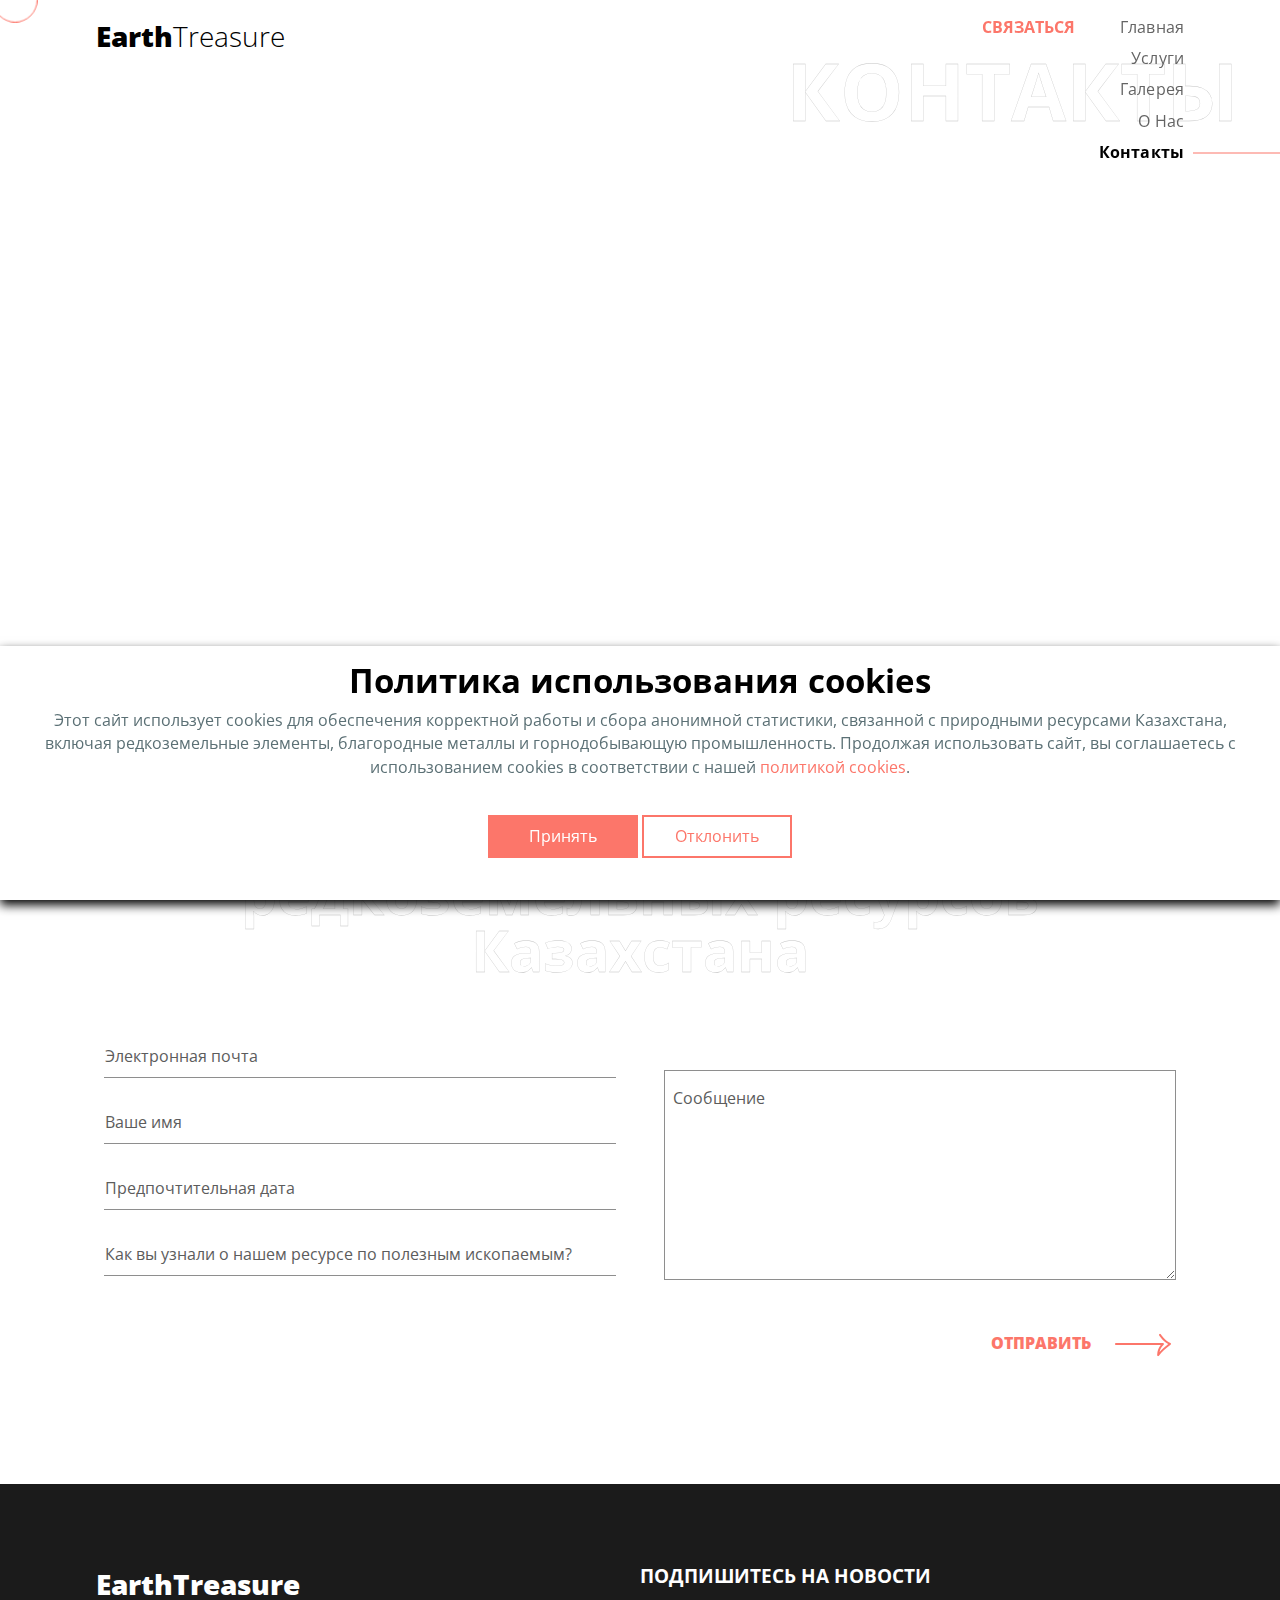
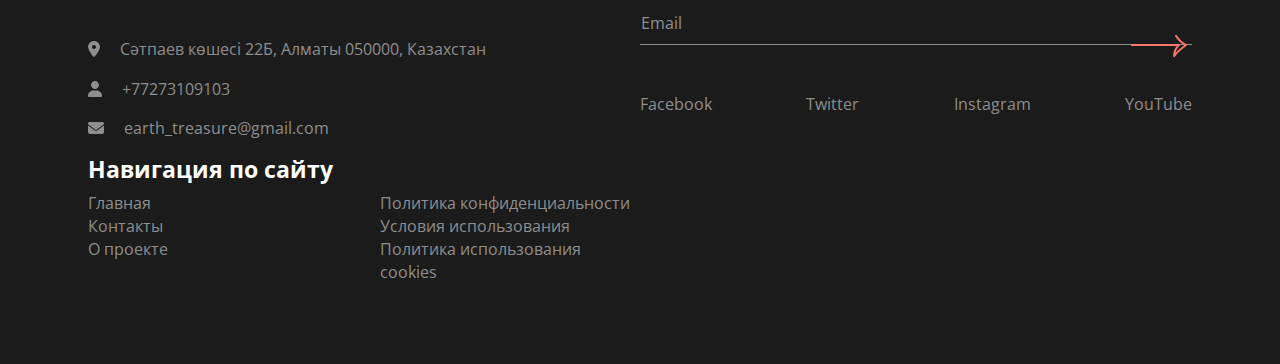
<file: contact.html>
<!DOCTYPE html>
<html lang="en-US" dir="ltr">
    <head>
        <meta charset="utf-8" />
        <meta http-equiv="X-UA-Compatible" content="IE=edge" />
        <meta name="viewport" content="width=device-width, initial-scale=1" />

        <!-- ===============================================-->
        <!--    Document Title-->
        <!-- ===============================================-->
        <title>EarthTreasure</title>

        <!-- ===============================================-->
        <!--    Favicons-->
        <!-- ===============================================-->

        <link
            rel="shortcut icon"
            type="image/x-icon"
            href="assets/img/favicons/favicon.ico"
        />
        <meta
            name="msapplication-TileImage"
            content="assets/img/favicons/mstile-150x150.png"
        />
        <meta
            name="title"
            content="
        Драгоценные металлы, редкоземельные ресурсы, геологическая разведка,
        добыча полезных ископаемых, минеральные ресурсы, горнодобывающая
        промышленность"
        />
        <meta
            name="description"
            content="
    Драгоценные металлы, редкоземельные ресурсы, геологическая разведка,
    добыча полезных ископаемых, минеральные ресурсы, горнодобывающая
    промышленность"
        />
        <meta name="theme-color" content="#ffffff" />

        <!-- ===============================================-->
        <!--    Stylesheets-->
        <!-- ===============================================-->
        <link rel="preconnect" href="https://fonts.gstatic.com" />
        <link
            href="https://fonts.googleapis.com/css2?family=Open+Sans:wght@300;400;500;600;700;800&amp;display=swap"
            rel="stylesheet"
        />
        <link href="vendors/prism/prism.css" rel="stylesheet" />
        <link href="vendors/swiper/swiper-bundle.min.css" rel="stylesheet" />
        <link href="assets/css/theme.css" rel="stylesheet" />
        <link href="assets/css/user.css" rel="stylesheet" />
    </head>

    <body>
        <!-- ===============================================-->
        <!--    Main Content-->
        <!-- ===============================================-->
        <main class="main" id="top">
            <div class="cursor-outer d-none d-md-block"></div>
            <nav class="navbar navbar-light py-3 px-0 overflow-hidden mb-5">
                <div class="container px-md-5">
                    <div class="row w-100 g-0 justify-content-between">
                        <div class="col-8">
                            <div class="d-inline-block">
                                <a
                                    class="navbar-brand pt-0 fs-3 text-black d-flex align-items-center"
                                    href="index.html"
                                >
                                    <span class="fw-bolder ms-2">Earth</span
                                    ><span class="fw-thin">Treasure</span>
                                </a>
                            </div>
                        </div>
                        <div class="col-4 d-lg-none text-end pe-0">
                            <button
                                class="btn p-0 shadow-none text-black fs-2 d-inline-block"
                                data-bs-toggle="offcanvas"
                                data-bs-target="#navbarOffcanvas"
                                aria-controls="navbarOffcanvas"
                                aria-expanded="false"
                                aria-label="Toggle offcanvas navigation"
                            >
                                <span class="menu-bar"></span>
                            </button>
                        </div>
                        <div
                            class="offcanvas offcanvas-end px-0"
                            id="navbarOffcanvas"
                            aria-labelledby="navbarOffcanvasTitle"
                            aria-hidden="true"
                        >
                            <div class="offcanvas-header justify-content-end">
                                <h5
                                    class="visually-hidden offcanvas-title"
                                    id="navbarOffcanvasTitle"
                                >
                                    Меню
                                </h5>
                                <button
                                    class="btn p-0 shadow-none text-black fs-2 d-inline text-end"
                                    type="button"
                                    data-bs-dismiss="offcanvas"
                                    aria-label="Close"
                                >
                                    <span class="menu-close-bar"></span>
                                </button>
                            </div>
                            <div class="offcanvas-body px-0">
                                <div
                                    class="d-lg-flex flex-center-start gap-3 overflow-hidden"
                                >
                                    <ul class="navbar-nav ms-auto fs-4 ps-6">
                                        <li class="nav-item">
                                            <a
                                                class="nav-link d-inline-block nav-text-outlined lh-1 text-white fs-5"
                                                aria-current="page"
                                                href="index.html"
                                                >Главная</a
                                            >
                                        </li>
                                        <li class="nav-item">
                                            <a
                                                class="nav-link d-inline-block nav-text-outlined lh-1 text-white fs-5"
                                                href="services.html"
                                                >Услуги</a
                                            >
                                        </li>
                                        <li class="nav-item">
                                            <a
                                                class="nav-link d-inline-block nav-text-outlined lh-1 text-white fs-5"
                                                href="about.html"
                                                >О Нас</a
                                            >
                                        </li>
                                        <li class="nav-item">
                                            <a
                                                class="nav-link d-inline-block nav-text-outlined lh-1 text-white fs-5"
                                                href="gallery.html"
                                                >Галерея</a
                                            >
                                        </li>
                                        <li class="nav-item">
                                            <a
                                                class="nav-link d-inline-block nav-text-outlined lh-1 text-white fs-5 active"
                                                href="contact.html"
                                                >Контакты</a
                                            >
                                        </li>
                                    </ul>
                                </div>
                            </div>
                        </div>
                        <div class="col-4">
                            <div
                                class="d-none d-lg-flex justify-content-end position-relative z-index-1"
                            >
                                <div
                                    class="position-absolute absolute-centered z-index--1"
                                >
                                    <h1
                                        class="ms-2 fw-bolder text-outlined text-uppercase text-white pe-none display-1"
                                    >
                                        Контакты
                                    </h1>
                                </div>
                                <div class="d-flex gap-3 align-items-start">
                                    <a
                                        class="mb-0 ms-auto text-warning fs-0 fw-bold text-uppercase"
                                        href="contact.html"
                                    >
                                        Связаться</a
                                    >
                                    <ul
                                        class="navbar-nav navbar-fotogency ms-auto text-end"
                                    >
                                        <li
                                            class="nav-item px-2 position-relative"
                                        >
                                            <a
                                                class="nav-link pt-0"
                                                href="index.html"
                                                >Главная</a
                                            >
                                        </li>
                                        <li
                                            class="nav-item px-2 position-relative"
                                        >
                                            <a
                                                class="nav-link pt-0"
                                                href="services.html"
                                                >Услуги</a
                                            >
                                        </li>
                                        <li
                                            class="nav-item px-2 position-relative"
                                        >
                                            <a
                                                class="nav-link pt-0"
                                                href="gallery.html"
                                                >Галерея</a
                                            >
                                        </li>
                                        <li
                                            class="nav-item px-2 position-relative"
                                        >
                                            <a
                                                class="nav-link pt-0"
                                                href="about.html"
                                                >О Нас</a
                                            >
                                        </li>
                                        <li
                                            class="nav-item px-2 position-relative"
                                        >
                                            <a
                                                class="nav-link pt-0 active"
                                                href="contact.html"
                                                >Контакты</a
                                            >
                                        </li>
                                    </ul>
                                </div>
                            </div>
                        </div>
                    </div>
                </div>
            </nav>

            <!-- ============================================-->
            <!-- <section> begin ============================-->
            <section class="py-2">
                <div class="container px-md-5">
                    <div class="row g-4">
                        <iframe
                            src="https://www.google.com/maps/embed?pb=!1m18!1m12!1m3!1d382.64138044258135!2d76.93230946233854!3d43.23714925733736!2m3!1f0!2f0!3f0!3m2!1i1024!2i768!4f13.1!3m3!1m2!1s0x38836f503a0367fd%3A0x6f8037324333342e!2sVash%20Kadrovyy%20Resurs!5e0!3m2!1suk!2sua!4v1744736041316!5m2!1suk!2sua"
                            width="100%"
                            height="450"
                            style="border: 0"
                            allowfullscreen=""
                            loading="lazy"
                            referrerpolicy="no-referrer-when-downgrade"
                        ></iframe>
                    </div>
                </div>
                <!-- end of .container-->
            </section>
            <!-- <section> close ============================-->
            <!-- ============================================-->

            <!-- ============================================-->
            <!-- <section> begin ============================-->
            <section class="py-4" id="contact">
                <div class="container px-md-5">
                    <div class="row align-items-center">
                        <div class="my-4 text-center">
                            <h1
                                class="text-uppercase fs-lg-8 fs-6 fw-bolder text-300 lh-1 position-relative z-index-0"
                            >
                                Контакты
                            </h1>
                            <h1
                                class="fw-bolder text-outlined fs-7 text-white lh-1 mt-n4 position-relative z-index--1"
                            >
                                Свяжитесь с нами по вопросам редкоземельных
                                ресурсов Казахстана
                            </h1>
                            <form
                                action="thanks.html"
                                method="get"
                                class="my-5 px-3"
                            >
                                <div class="row g-3 g-md-5">
                                    <div class="col-md-6">
                                        <div class="card border-0">
                                            <div class="form-floating mb-3">
                                                <input
                                                    class="form-control form-fotogency-header-control"
                                                    id="floatingEmail"
                                                    type="email"
                                                    placeholder="name@example.com"
                                                    required
                                                />
                                                <label for="floatingEmail"
                                                    >Электронная почта</label
                                                >
                                            </div>
                                            <div class="form-floating mb-3">
                                                <input
                                                    class="form-control form-fotogency-header-control"
                                                    id="floatingName"
                                                    type="text"
                                                    placeholder="Имя"
                                                    required
                                                />
                                                <label for="floatingName"
                                                    >Ваше имя</label
                                                >
                                            </div>

                                            <div class="form-floating mb-3">
                                                <input
                                                    class="form-control form-fotogency-header-control text-400"
                                                    id="floatingDate"
                                                    type="text"
                                                    placeholder="Предпочтительная дата"
                                                    required
                                                />
                                                <label for="floatingDate"
                                                    >Предпочтительная
                                                    дата</label
                                                >
                                            </div>
                                            <div class="form-floating mb-3">
                                                <input
                                                    class="form-control form-fotogency-header-control"
                                                    id="floatingSource"
                                                    type="text"
                                                    placeholder="Как вы о нас узнали?"
                                                    required
                                                />
                                                <label for="floatingSource"
                                                    >Как вы узнали о нашем
                                                    ресурсе по полезным
                                                    ископаемым?</label
                                                >
                                            </div>
                                        </div>
                                    </div>
                                    <div class="col-md-6">
                                        <div class="card border-0">
                                            <input
                                                class="form-control opacity-0 pb-0 pe-none d-none d-md-block"
                                            />
                                            <div class="form-floating mb-3">
                                                <textarea
                                                    class="form-control form-fotogency-header-control border ps-2 form-fotogency-header-control"
                                                    id="floatingTextarea"
                                                    style="height: 210px"
                                                    placeholder="Оставьте сообщение"
                                                    required
                                                ></textarea>
                                                <label
                                                    class="ps-2"
                                                    for="floatingTextarea"
                                                    >Сообщение</label
                                                >
                                            </div>
                                        </div>
                                    </div>
                                    <div class="col-12 text-end mt-3">
                                        <button
                                            class="btn btn-link text-warning p-0"
                                            type="submit"
                                        >
                                            <span
                                                class="fw-bolder text-uppercase"
                                                >Отправить</span
                                            >
                                            <img
                                                class="ms-3"
                                                src="assets/img/icons/long-arrow.png"
                                                alt=""
                                            />
                                        </button>
                                    </div>
                                </div>
                            </form>
                        </div>
                    </div>
                </div>
                <!-- end of .container-->
            </section>
            <!-- <section> close ============================-->
            <!-- ============================================-->
        </main>
        <!-- ===============================================-->
        <!--    End of Main Content-->
        <!-- ===============================================-->

        <footer class="bg-footer-black" id="footer">
            <div class="container py-7 px-md-5">
                <div class="row g-0">
                    <div class="col-md-6 mb-5 mb-md-0">
                        <div class="mb-4 d-inline-block">
                            <a
                                class="navbar-brand pt-0 fs-3 text-white d-flex align-items-center"
                                href="index.html"
                            >
                                <span class="fw-bolder ms-2"
                                    >EarthTreasure</span
                                >
                            </a>
                        </div>
                        <div class="col-12 col-md-10 text-300 mb-3">
                            <i class="fas fa-map-marker-alt"></i>
                            <a class="nav-link text-300 d-inline"
                                >Сәтпаев көшесі 22Б, Алматы 050000, Казахстан</a
                            >
                        </div>
                        <div class="col-12 col-md-10 text-300 mb-3">
                            <i class="fas fa-user"></i>
                            <a
                                class="nav-link text-300 d-inline"
                                href="tel:+77273109103"
                                >+77273109103</a
                            >
                        </div>
                        <div class="col-12 col-md-10 text-300 mb-3">
                            <i class="fas fa-envelope"></i>
                            <a
                                class="nav-link text-300 d-inline"
                                href="mailto:scrscrumbledegg@gmail.com"
                                >earth_treasure@gmail.com</a
                            >
                        </div>
                        <div class="row">
                            <h4 class="text-white">Навигация по сайту</h4>
                            <div
                                class="col-md-6"
                                style="display: flex; flex-direction: column"
                            >
                                <a
                                    class="social-icons"
                                    href="index.html"
                                    target="_blank"
                                    >Главная</a
                                >
                                <a
                                    class="social-icons"
                                    href="contact.html"
                                    target="_blank"
                                    >Контакты</a
                                >
                                <a
                                    class="social-icons"
                                    href="about.html"
                                    target="_blank"
                                    >О проекте</a
                                >
                            </div>
                            <div
                                class="col-md-6"
                                style="display: flex; flex-direction: column"
                            >
                                <a
                                    class="social-icons"
                                    href="privacy-policy.html"
                                    target="_blank"
                                    >Политика конфиденциальности</a
                                >
                                <a
                                    class="social-icons"
                                    href="terms-of-use.html"
                                    target="_blank"
                                    >Условия использования</a
                                >
                                <a
                                    class="social-icons"
                                    href="cookie-policy.html"
                                    target="_blank"
                                    >Политика использования cookies</a
                                >
                            </div>
                        </div>
                    </div>
                    <div class="col-md-6">
                        <h5 class="text-white mb-2">ПОДПИШИТЕСЬ НА НОВОСТИ</h5>
                        <form action="thanks.html" method="get">
                            <div
                                class="form-floating mb-5 position-relative text-200"
                            >
                                <input
                                    class="form-control form-fotogency-header-control text-200"
                                    id="email"
                                    type="email"
                                    placeholder="name@example.com"
                                    required="required"
                                />
                                <label class="text-300 mb-1" for="email"
                                    >Email</label
                                >
                                <div class="position-absolute end-0 top-0">
                                    <button
                                        class="btn shadow-none px-0"
                                        type="submit"
                                    >
                                        <img
                                            class="ms-3"
                                            src="assets/img/icons/long-arrow.png"
                                            alt=""
                                        />
                                    </button>
                                </div>
                            </div>
                        </form>
                        <div
                            class="d-flex gap-2 flex-wrap justify-content-between align-items-center"
                        >
                            <a
                                class="social-icons"
                                href="https://www.facebook.com/"
                                target="_blank"
                                >Facebook</a
                            >
                            <a
                                class="social-icons"
                                href="https://twitter.com/"
                                target="_blank"
                                >Twitter</a
                            >
                            <a
                                class="social-icons"
                                href="https://www.instagram.com/"
                                target="_blank"
                                >Instagram</a
                            >
                            <a
                                class="social-icons"
                                href="https://www.youtube.com/"
                                target="_blank"
                                >YouTube</a
                            >
                        </div>
                    </div>
                </div>
            </div>
        </footer>

        <!-- Cookie banner -->
        <div class="cookie-wrapper show">
            <div>
                <i class="bx bx-cookie"></i>
                <h2 style="text-align: center">
                    Политика использования cookies
                </h2>
            </div>
            <div class="data">
                <p>
                    Этот сайт использует cookies для обеспечения корректной
                    работы и сбора анонимной статистики, связанной с природными
                    ресурсами Казахстана, включая редкоземельные элементы,
                    благородные металлы и горнодобывающую промышленность.
                    Продолжая использовать сайт, вы соглашаетесь с
                    использованием cookies в соответствии с нашей
                    <a href="cookie-policy.html">политикой cookies</a>.
                </p>
            </div>
            <div class="buttons">
                <button class="cookie-button" id="acceptBtn">Принять</button>
                <button class="cookie-button" id="declineBtn">Отклонить</button>
            </div>
        </div>
        <!-- End Cookie banner -->

        <!-- ===============================================-->
        <!--    JavaScripts-->
        <!-- ===============================================-->
        <script src="vendors/popper/popper.min.js"></script>
        <script src="vendors/bootstrap/bootstrap.min.js"></script>
        <script src="vendors/anchorjs/anchor.min.js"></script>
        <script src="vendors/is/is.min.js"></script>
        <script src="vendors/fontawesome/all.min.js"></script>
        <script src="vendors/lodash/lodash.min.js"></script>
        <script src="vendors/prism/prism.js"></script>
        <script src="vendors/swiper/swiper-bundle.min.js"></script>
        <script src="assets/js/theme.js"></script>
        <script src="assets/js/cookiebanner.js"></script>
    </body>
</html>
</file>
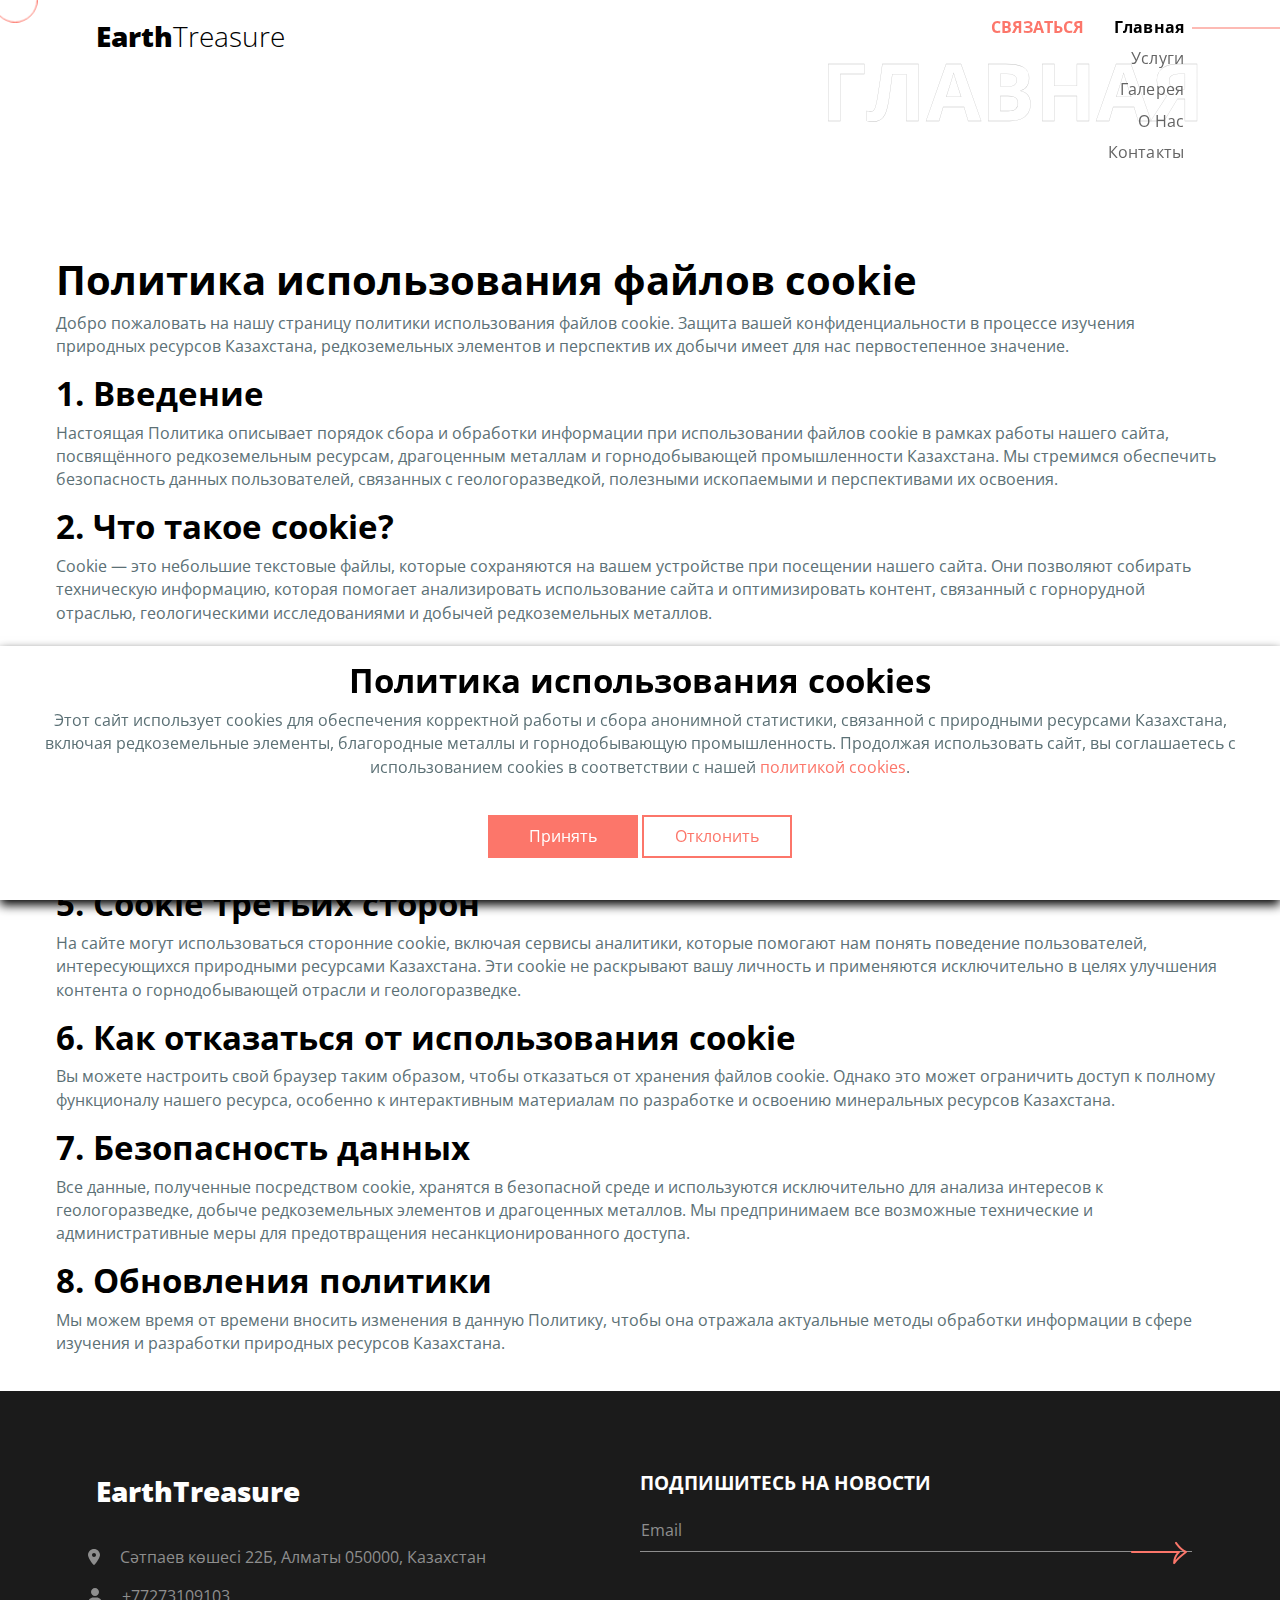
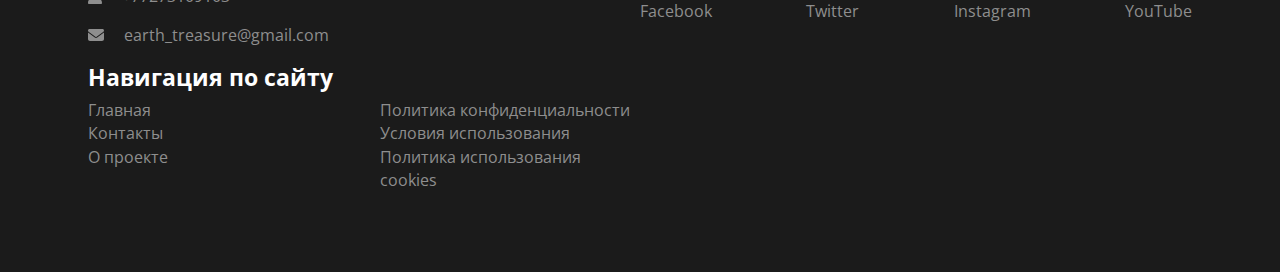
<file: cookie-policy.html>
<!DOCTYPE html>
<html lang="en-US" dir="ltr">
    <head>
        <meta charset="utf-8" />
        <meta http-equiv="X-UA-Compatible" content="IE=edge" />
        <meta name="viewport" content="width=device-width, initial-scale=1" />

        <!-- ===============================================-->
        <!--    Document Title-->
        <!-- ===============================================-->
        <title>EarthTreasure</title>

        <!-- ===============================================-->
        <!--    Favicons-->
        <!-- ===============================================-->

        <link
            rel="shortcut icon"
            type="image/x-icon"
            href="assets/img/favicons/favicon.ico"
        />
        <meta
            name="msapplication-TileImage"
            content="assets/img/favicons/mstile-150x150.png"
        />
        <meta
            name="title"
            content="
        Драгоценные металлы, редкоземельные ресурсы, геологическая разведка,
        добыча полезных ископаемых, минеральные ресурсы, горнодобывающая
        промышленность"
        />
        <meta
            name="description"
            content="
    Драгоценные металлы, редкоземельные ресурсы, геологическая разведка,
    добыча полезных ископаемых, минеральные ресурсы, горнодобывающая
    промышленность"
        />
        <meta name="theme-color" content="#ffffff" />

        <!-- ===============================================-->
        <!--    Stylesheets-->
        <!-- ===============================================-->
        <link rel="preconnect" href="https://fonts.gstatic.com" />
        <link
            href="https://fonts.googleapis.com/css2?family=Open+Sans:wght@300;400;500;600;700;800&amp;display=swap"
            rel="stylesheet"
        />
        <link href="vendors/prism/prism.css" rel="stylesheet" />
        <link href="vendors/swiper/swiper-bundle.min.css" rel="stylesheet" />
        <link href="assets/css/theme.css" rel="stylesheet" />
        <link href="assets/css/user.css" rel="stylesheet" />
    </head>

    <body>
        <!-- ===============================================-->
        <!--    Main Content-->
        <!-- ===============================================-->
        <main class="main" id="top">
            <div class="cursor-outer d-none d-md-block"></div>
            <nav class="navbar navbar-light py-3 px-0 overflow-hidden mb-5">
                <div class="container px-md-5">
                    <div class="row w-100 g-0 justify-content-between">
                        <div class="col-8">
                            <div class="d-inline-block">
                                <a
                                    class="navbar-brand pt-0 fs-3 text-black d-flex align-items-center"
                                    href="index.html"
                                >
                                    <span class="fw-bolder ms-2">Earth</span
                                    ><span class="fw-thin">Treasure</span>
                                </a>
                            </div>
                        </div>
                        <div class="col-4 d-lg-none text-end pe-0">
                            <button
                                class="btn p-0 shadow-none text-black fs-2 d-inline-block"
                                data-bs-toggle="offcanvas"
                                data-bs-target="#navbarOffcanvas"
                                aria-controls="navbarOffcanvas"
                                aria-expanded="false"
                                aria-label="Toggle offcanvas navigation"
                            >
                                <span class="menu-bar"></span>
                            </button>
                        </div>
                        <div
                            class="offcanvas offcanvas-end px-0"
                            id="navbarOffcanvas"
                            aria-labelledby="navbarOffcanvasTitle"
                            aria-hidden="true"
                        >
                            <div class="offcanvas-header justify-content-end">
                                <h5
                                    class="visually-hidden offcanvas-title"
                                    id="navbarOffcanvasTitle"
                                >
                                    Меню
                                </h5>
                                <button
                                    class="btn p-0 shadow-none text-black fs-2 d-inline text-end"
                                    type="button"
                                    data-bs-dismiss="offcanvas"
                                    aria-label="Close"
                                >
                                    <span class="menu-close-bar"></span>
                                </button>
                            </div>
                            <div class="offcanvas-body px-0">
                                <div
                                    class="d-lg-flex flex-center-start gap-3 overflow-hidden"
                                >
                                    <ul class="navbar-nav ms-auto fs-4 ps-6">
                                        <li class="nav-item">
                                            <a
                                                class="nav-link d-inline-block nav-text-outlined lh-1 text-white fs-5 active"
                                                aria-current="page"
                                                href="index.html"
                                                >Главная</a
                                            >
                                        </li>
                                        <li class="nav-item">
                                            <a
                                                class="nav-link d-inline-block nav-text-outlined lh-1 text-white fs-5"
                                                href="services.html"
                                                >Услуги</a
                                            >
                                        </li>
                                        <li class="nav-item">
                                            <a
                                                class="nav-link d-inline-block nav-text-outlined lh-1 text-white fs-5"
                                                href="about.html"
                                                >О Нас</a
                                            >
                                        </li>
                                        <li class="nav-item">
                                            <a
                                                class="nav-link d-inline-block nav-text-outlined lh-1 text-white fs-5"
                                                href="gallery.html"
                                                >Галерея</a
                                            >
                                        </li>
                                        <li class="nav-item">
                                            <a
                                                class="nav-link d-inline-block nav-text-outlined lh-1 text-white fs-5"
                                                href="contact.html"
                                                >Контакты</a
                                            >
                                        </li>
                                    </ul>
                                </div>
                            </div>
                        </div>
                        <div class="col-4">
                            <div
                                class="d-none d-lg-flex justify-content-end position-relative z-index-1"
                            >
                                <div
                                    class="position-absolute absolute-centered z-index--1"
                                >
                                    <h1
                                        class="ms-2 fw-bolder text-outlined text-uppercase text-white pe-none display-1"
                                    >
                                        Главная
                                    </h1>
                                </div>
                                <div class="d-flex gap-3 align-items-start">
                                    <a
                                        class="mb-0 ms-auto text-warning fs-0 fw-bold text-uppercase"
                                        href="contact.html"
                                    >
                                        Связаться</a
                                    >
                                    <ul
                                        class="navbar-nav navbar-fotogency ms-auto text-end"
                                    >
                                        <li
                                            class="nav-item px-2 position-relative"
                                        >
                                            <a
                                                class="nav-link pt-0 active"
                                                href="index.html"
                                                >Главная</a
                                            >
                                        </li>
                                        <li
                                            class="nav-item px-2 position-relative"
                                        >
                                            <a
                                                class="nav-link pt-0"
                                                href="services.html"
                                                >Услуги</a
                                            >
                                        </li>
                                        <li
                                            class="nav-item px-2 position-relative"
                                        >
                                            <a
                                                class="nav-link pt-0"
                                                href="gallery.html"
                                                >Галерея</a
                                            >
                                        </li>
                                        <li
                                            class="nav-item px-2 position-relative"
                                        >
                                            <a
                                                class="nav-link pt-0"
                                                href="about.html"
                                                >О Нас</a
                                            >
                                        </li>
                                        <li
                                            class="nav-item px-2 position-relative"
                                        >
                                            <a
                                                class="nav-link pt-0"
                                                href="contact.html"
                                                >Контакты</a
                                            >
                                        </li>
                                    </ul>
                                </div>
                            </div>
                        </div>
                    </div>
                </div>
            </nav>
            <article
                class="container additional-wrapper"
                style="margin-top: 20px"
            >
                <div class="page__content" style="padding: 20px 0px">
                    <h1>Политика использования файлов cookie</h1>

                    <p>
                        Добро пожаловать на нашу страницу политики использования
                        файлов cookie. Защита вашей конфиденциальности в
                        процессе изучения природных ресурсов Казахстана,
                        редкоземельных элементов и перспектив их добычи имеет
                        для нас первостепенное значение.
                    </p>

                    <h2>1. Введение</h2>

                    <p>
                        Настоящая Политика описывает порядок сбора и обработки
                        информации при использовании файлов cookie в рамках
                        работы нашего сайта, посвящённого редкоземельным
                        ресурсам, драгоценным металлам и горнодобывающей
                        промышленности Казахстана. Мы стремимся обеспечить
                        безопасность данных пользователей, связанных с
                        геологоразведкой, полезными ископаемыми и перспективами
                        их освоения.
                    </p>

                    <h2>2. Что такое cookie?</h2>

                    <p>
                        Cookie — это небольшие текстовые файлы, которые
                        сохраняются на вашем устройстве при посещении нашего
                        сайта. Они позволяют собирать техническую информацию,
                        которая помогает анализировать использование сайта и
                        оптимизировать контент, связанный с горнорудной
                        отраслью, геологическими исследованиями и добычей
                        редкоземельных металлов.
                    </p>

                    <h2>3. Как мы используем cookie</h2>

                    <p>
                        Мы используем cookie для сбора информации об интересах
                        пользователей, связанных с редкими и драгоценными
                        металлами, минеральными ресурсами Казахстана и горной
                        промышленностью. Это помогает нам улучшать материалы,
                        касающиеся геологоразведки, методик добычи, технологий
                        переработки полезных ископаемых и устойчивого освоения
                        недр.
                    </p>

                    <h2>4. Типы собираемых данных</h2>

                    <p>
                        Cookie могут собирать следующую информацию: IP-адрес
                        устройства, тип браузера, язык, страницы, связанные с
                        редкоземельными ресурсами, время посещения,
                        продолжительность нахождения на страницах о геологии,
                        маршрутах разведки и профилях залежей металлов.
                    </p>

                    <h2>5. Cookie третьих сторон</h2>

                    <p>
                        На сайте могут использоваться сторонние cookie, включая
                        сервисы аналитики, которые помогают нам понять поведение
                        пользователей, интересующихся природными ресурсами
                        Казахстана. Эти cookie не раскрывают вашу личность и
                        применяются исключительно в целях улучшения контента о
                        горнодобывающей отрасли и геологоразведке.
                    </p>

                    <h2>6. Как отказаться от использования cookie</h2>

                    <p>
                        Вы можете настроить свой браузер таким образом, чтобы
                        отказаться от хранения файлов cookie. Однако это может
                        ограничить доступ к полному функционалу нашего ресурса,
                        особенно к интерактивным материалам по разработке и
                        освоению минеральных ресурсов Казахстана.
                    </p>

                    <h2>7. Безопасность данных</h2>

                    <p>
                        Все данные, полученные посредством cookie, хранятся в
                        безопасной среде и используются исключительно для
                        анализа интересов к геологоразведке, добыче
                        редкоземельных элементов и драгоценных металлов. Мы
                        предпринимаем все возможные технические и
                        административные меры для предотвращения
                        несанкционированного доступа.
                    </p>

                    <h2>8. Обновления политики</h2>

                    <p>
                        Мы можем время от времени вносить изменения в данную
                        Политику, чтобы она отражала актуальные методы обработки
                        информации в сфере изучения и разработки природных
                        ресурсов Казахстана.
                    </p>
                </div>
            </article>
        </main>

        <footer class="bg-footer-black" id="footer">
            <div class="container py-7 px-md-5">
                <div class="row g-0">
                    <div class="col-md-6 mb-5 mb-md-0">
                        <div class="mb-4 d-inline-block">
                            <a
                                class="navbar-brand pt-0 fs-3 text-white d-flex align-items-center"
                                href="index.html"
                            >
                                <span class="fw-bolder ms-2"
                                    >EarthTreasure</span
                                >
                            </a>
                        </div>
                        <div class="col-12 col-md-10 text-300 mb-3">
                            <i class="fas fa-map-marker-alt"></i>
                            <a class="nav-link text-300 d-inline"
                                >Сәтпаев көшесі 22Б, Алматы 050000, Казахстан</a
                            >
                        </div>
                        <div class="col-12 col-md-10 text-300 mb-3">
                            <i class="fas fa-user"></i>
                            <a
                                class="nav-link text-300 d-inline"
                                href="tel:+77273109103"
                                >+77273109103</a
                            >
                        </div>
                        <div class="col-12 col-md-10 text-300 mb-3">
                            <i class="fas fa-envelope"></i>
                            <a
                                class="nav-link text-300 d-inline"
                                href="mailto:scrscrumbledegg@gmail.com"
                                >earth_treasure@gmail.com</a
                            >
                        </div>
                        <div class="row">
                            <h4 class="text-white">Навигация по сайту</h4>
                            <div
                                class="col-md-6"
                                style="display: flex; flex-direction: column"
                            >
                                <a
                                    class="social-icons"
                                    href="index.html"
                                    target="_blank"
                                    >Главная</a
                                >
                                <a
                                    class="social-icons"
                                    href="contact.html"
                                    target="_blank"
                                    >Контакты</a
                                >
                                <a
                                    class="social-icons"
                                    href="about.html"
                                    target="_blank"
                                    >О проекте</a
                                >
                            </div>
                            <div
                                class="col-md-6"
                                style="display: flex; flex-direction: column"
                            >
                                <a
                                    class="social-icons"
                                    href="privacy-policy.html"
                                    target="_blank"
                                    >Политика конфиденциальности</a
                                >
                                <a
                                    class="social-icons"
                                    href="terms-of-use.html"
                                    target="_blank"
                                    >Условия использования</a
                                >
                                <a
                                    class="social-icons"
                                    href="cookie-policy.html"
                                    target="_blank"
                                    >Политика использования cookies</a
                                >
                            </div>
                        </div>
                    </div>
                    <div class="col-md-6">
                        <h5 class="text-white mb-2">ПОДПИШИТЕСЬ НА НОВОСТИ</h5>
                        <form action="thanks.html" method="get">
                            <div
                                class="form-floating mb-5 position-relative text-200"
                            >
                                <input
                                    class="form-control form-fotogency-header-control text-200"
                                    id="email"
                                    type="email"
                                    placeholder="name@example.com"
                                    required="required"
                                />
                                <label class="text-300 mb-1" for="email"
                                    >Email</label
                                >
                                <div class="position-absolute end-0 top-0">
                                    <button
                                        class="btn shadow-none px-0"
                                        type="submit"
                                    >
                                        <img
                                            class="ms-3"
                                            src="assets/img/icons/long-arrow.png"
                                            alt=""
                                        />
                                    </button>
                                </div>
                            </div>
                        </form>
                        <div
                            class="d-flex gap-2 flex-wrap justify-content-between align-items-center"
                        >
                            <a
                                class="social-icons"
                                href="https://www.facebook.com/"
                                target="_blank"
                                >Facebook</a
                            >
                            <a
                                class="social-icons"
                                href="https://twitter.com/"
                                target="_blank"
                                >Twitter</a
                            >
                            <a
                                class="social-icons"
                                href="https://www.instagram.com/"
                                target="_blank"
                                >Instagram</a
                            >
                            <a
                                class="social-icons"
                                href="https://www.youtube.com/"
                                target="_blank"
                                >YouTube</a
                            >
                        </div>
                    </div>
                </div>
            </div>
        </footer>

        <!-- Cookie banner -->
        <div class="cookie-wrapper show">
            <div>
                <i class="bx bx-cookie"></i>
                <h2 style="text-align: center">
                    Политика использования cookies
                </h2>
            </div>
            <div class="data">
                <p>
                    Этот сайт использует cookies для обеспечения корректной
                    работы и сбора анонимной статистики, связанной с природными
                    ресурсами Казахстана, включая редкоземельные элементы,
                    благородные металлы и горнодобывающую промышленность.
                    Продолжая использовать сайт, вы соглашаетесь с
                    использованием cookies в соответствии с нашей
                    <a href="cookie-policy.html">политикой cookies</a>.
                </p>
            </div>
            <div class="buttons">
                <button class="cookie-button" id="acceptBtn">Принять</button>
                <button class="cookie-button" id="declineBtn">Отклонить</button>
            </div>
        </div>
        <!-- End Cookie banner -->

        <!-- ===============================================-->
        <!--    JavaScripts-->
        <!-- ===============================================-->
        <script src="vendors/popper/popper.min.js"></script>
        <script src="vendors/bootstrap/bootstrap.min.js"></script>
        <script src="vendors/anchorjs/anchor.min.js"></script>
        <script src="vendors/is/is.min.js"></script>
        <script src="vendors/fontawesome/all.min.js"></script>
        <script src="vendors/lodash/lodash.min.js"></script>
        <script src="vendors/prism/prism.js"></script>
        <script src="vendors/swiper/swiper-bundle.min.js"></script>
        <script src="assets/js/theme.js"></script>
        <script src="assets/js/cookiebanner.js"></script>
    </body>
</html>
</file>
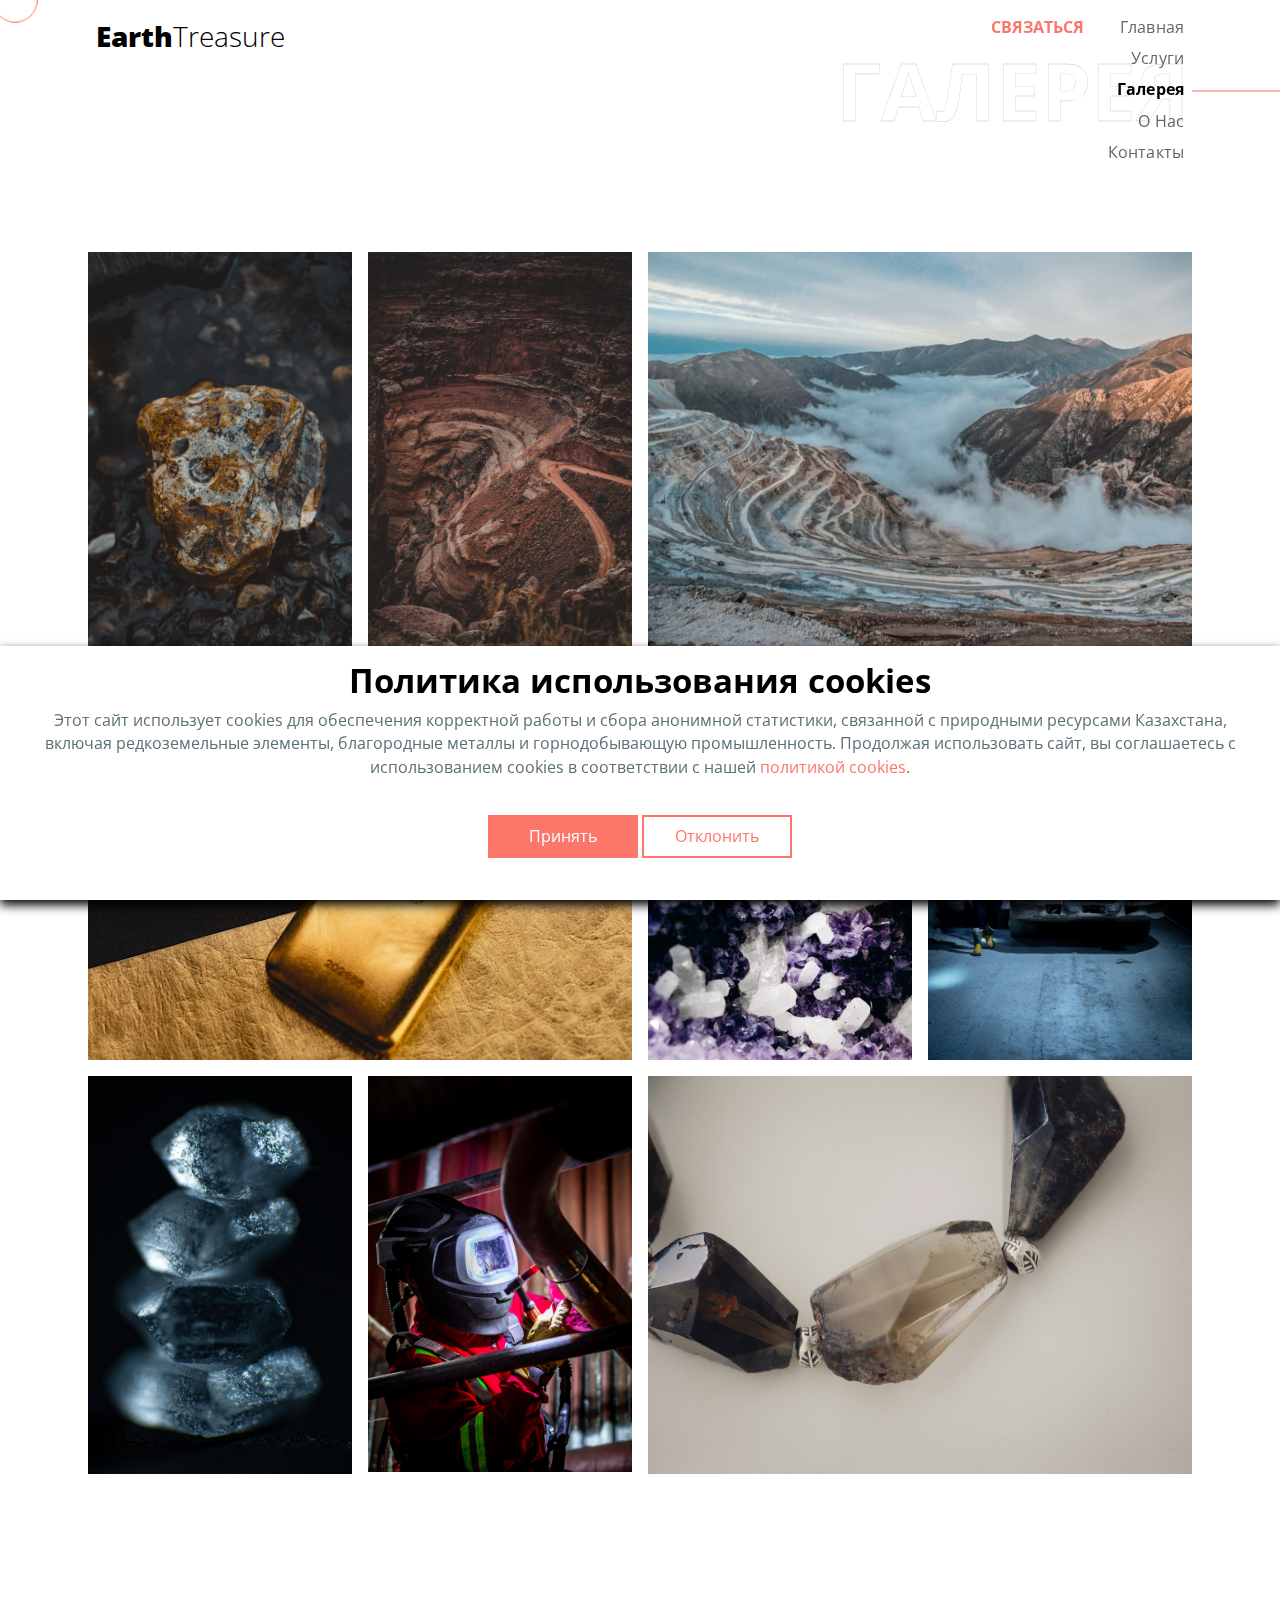
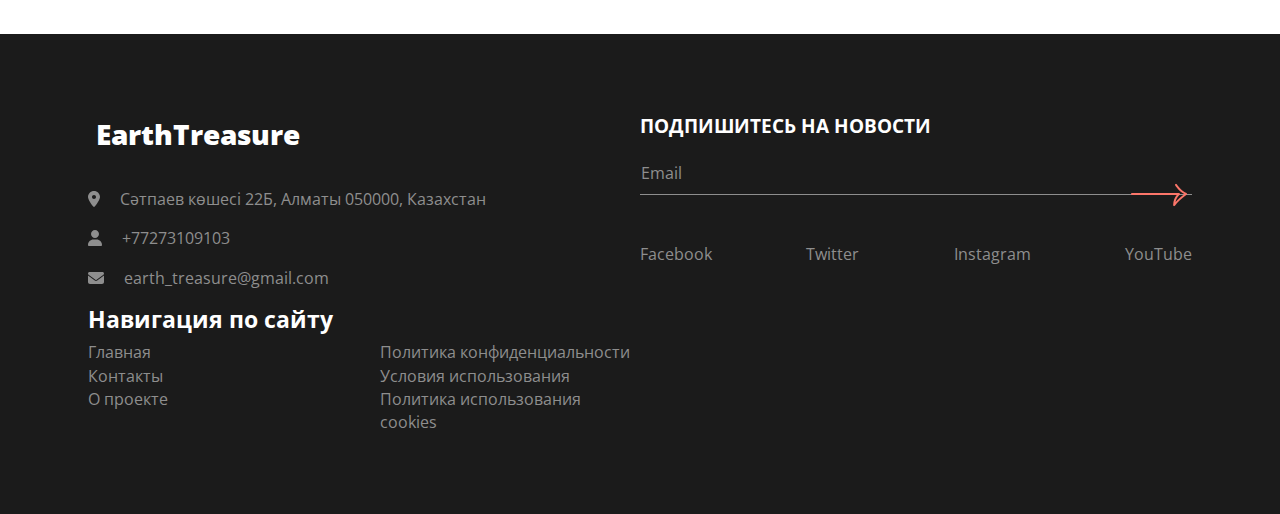
<file: gallery.html>
<!DOCTYPE html>
<html lang="en-US" dir="ltr">
    <head>
        <meta charset="utf-8" />
        <meta http-equiv="X-UA-Compatible" content="IE=edge" />
        <meta name="viewport" content="width=device-width, initial-scale=1" />

        <!-- ===============================================-->
        <!--    Document Title-->
        <!-- ===============================================-->
        <title>EarthTreasure</title>

        <!-- ===============================================-->
        <!--    Favicons-->
        <!-- ===============================================-->

        <link
            rel="shortcut icon"
            type="image/x-icon"
            href="assets/img/favicons/favicon.ico"
        />
        <meta
            name="msapplication-TileImage"
            content="assets/img/favicons/mstile-150x150.png"
        />
        <meta
            name="title"
            content="
        Драгоценные металлы, редкоземельные ресурсы, геологическая разведка,
        добыча полезных ископаемых, минеральные ресурсы, горнодобывающая
        промышленность"
        />
        <meta
            name="description"
            content="
    Драгоценные металлы, редкоземельные ресурсы, геологическая разведка,
    добыча полезных ископаемых, минеральные ресурсы, горнодобывающая
    промышленность"
        />
        <meta name="theme-color" content="#ffffff" />

        <!-- ===============================================-->
        <!--    Stylesheets-->
        <!-- ===============================================-->
        <link rel="preconnect" href="https://fonts.gstatic.com" />
        <link
            href="https://fonts.googleapis.com/css2?family=Open+Sans:wght@300;400;500;600;700;800&amp;display=swap"
            rel="stylesheet"
        />
        <link href="vendors/prism/prism.css" rel="stylesheet" />
        <link href="vendors/swiper/swiper-bundle.min.css" rel="stylesheet" />
        <link href="assets/css/theme.css" rel="stylesheet" />
        <link href="assets/css/user.css" rel="stylesheet" />
    </head>

    <body>
        <!-- ===============================================-->
        <!--    Main Content-->
        <!-- ===============================================-->
        <main class="main" id="top">
            <div class="cursor-outer d-none d-md-block"></div>
            <nav class="navbar navbar-light py-3 px-0 overflow-hidden mb-5">
                <div class="container px-md-5">
                    <div class="row w-100 g-0 justify-content-between">
                        <div class="col-8">
                            <div class="d-inline-block">
                                <a
                                    class="navbar-brand pt-0 fs-3 text-black d-flex align-items-center"
                                    href="index.html"
                                >
                                    <span class="fw-bolder ms-2">Earth</span
                                    ><span class="fw-thin">Treasure</span>
                                </a>
                            </div>
                        </div>
                        <div class="col-4 d-lg-none text-end pe-0">
                            <button
                                class="btn p-0 shadow-none text-black fs-2 d-inline-block"
                                data-bs-toggle="offcanvas"
                                data-bs-target="#navbarOffcanvas"
                                aria-controls="navbarOffcanvas"
                                aria-expanded="false"
                                aria-label="Toggle offcanvas navigation"
                            >
                                <span class="menu-bar"></span>
                            </button>
                        </div>
                        <div
                            class="offcanvas offcanvas-end px-0"
                            id="navbarOffcanvas"
                            aria-labelledby="navbarOffcanvasTitle"
                            aria-hidden="true"
                        >
                            <div class="offcanvas-header justify-content-end">
                                <h5
                                    class="visually-hidden offcanvas-title"
                                    id="navbarOffcanvasTitle"
                                >
                                    Меню
                                </h5>
                                <button
                                    class="btn p-0 shadow-none text-black fs-2 d-inline text-end"
                                    type="button"
                                    data-bs-dismiss="offcanvas"
                                    aria-label="Close"
                                >
                                    <span class="menu-close-bar"></span>
                                </button>
                            </div>
                            <div class="offcanvas-body px-0">
                                <div
                                    class="d-lg-flex flex-center-start gap-3 overflow-hidden"
                                >
                                    <ul class="navbar-nav ms-auto fs-4 ps-6">
                                        <li class="nav-item">
                                            <a
                                                class="nav-link d-inline-block nav-text-outlined lh-1 text-white fs-5"
                                                aria-current="page"
                                                href="index.html"
                                                >Главная</a
                                            >
                                        </li>
                                        <li class="nav-item">
                                            <a
                                                class="nav-link d-inline-block nav-text-outlined lh-1 text-white fs-5"
                                                href="services.html"
                                                >Услуги</a
                                            >
                                        </li>
                                        <li class="nav-item">
                                            <a
                                                class="nav-link d-inline-block nav-text-outlined lh-1 text-white fs-5"
                                                href="about.html"
                                                >О Нас</a
                                            >
                                        </li>
                                        <li class="nav-item">
                                            <a
                                                class="nav-link d-inline-block nav-text-outlined lh-1 text-white fs-5 active"
                                                href="gallery.html"
                                                >Галерея</a
                                            >
                                        </li>
                                        <li class="nav-item">
                                            <a
                                                class="nav-link d-inline-block nav-text-outlined lh-1 text-white fs-5"
                                                href="contact.html"
                                                >Контакты</a
                                            >
                                        </li>
                                    </ul>
                                </div>
                            </div>
                        </div>
                        <div class="col-4">
                            <div
                                class="d-none d-lg-flex justify-content-end position-relative z-index-1"
                            >
                                <div
                                    class="position-absolute absolute-centered z-index--1"
                                >
                                    <h1
                                        class="ms-2 fw-bolder text-outlined text-uppercase text-white pe-none display-1"
                                    >
                                        Галерея
                                    </h1>
                                </div>
                                <div class="d-flex gap-3 align-items-start">
                                    <a
                                        class="mb-0 ms-auto text-warning fs-0 fw-bold text-uppercase"
                                        href="contact.html"
                                    >
                                        Связаться</a
                                    >
                                    <ul
                                        class="navbar-nav navbar-fotogency ms-auto text-end"
                                    >
                                        <li
                                            class="nav-item px-2 position-relative"
                                        >
                                            <a
                                                class="nav-link pt-0"
                                                href="index.html"
                                                >Главная</a
                                            >
                                        </li>
                                        <li
                                            class="nav-item px-2 position-relative"
                                        >
                                            <a
                                                class="nav-link pt-0"
                                                href="services.html"
                                                >Услуги</a
                                            >
                                        </li>
                                        <li
                                            class="nav-item px-2 position-relative"
                                        >
                                            <a
                                                class="nav-link pt-0 active"
                                                href="gallery.html"
                                                >Галерея</a
                                            >
                                        </li>
                                        <li
                                            class="nav-item px-2 position-relative"
                                        >
                                            <a
                                                class="nav-link pt-0"
                                                href="about.html"
                                                >О Нас</a
                                            >
                                        </li>
                                        <li
                                            class="nav-item px-2 position-relative"
                                        >
                                            <a
                                                class="nav-link pt-0"
                                                href="contact.html"
                                                >Контакты</a
                                            >
                                        </li>
                                    </ul>
                                </div>
                            </div>
                        </div>
                    </div>
                </div>
            </nav>

            <section class="pt-3 pb-9 position-relative">
                <div class="container px-md-5">
                    <div
                        class="row g-3"
                        data-isotope='{"layoutMode":"packery"}'
                    >
                        <div
                            class="col-lg-3 col-sm-6 col-12 shortfilms gallery-item isotope-item"
                        >
                            <img
                                class="img-fluid w-100"
                                src="assets/img/gallery/1.jpg"
                                alt=""
                                data-glightbox="title: To infinity and beyond; description: Iching biching chiching"
                            />
                        </div>
                        <div
                            class="col-lg-3 col-sm-6 col-12 shortfilms gallery-item isotope-item"
                        >
                            <img
                                class="img-fluid w-100"
                                src="assets/img/gallery/2.jpg"
                                alt=""
                                data-glightbox="title: To infinity and beyond; description: Iching biching chiching"
                            />
                        </div>
                        <div
                            class="col-lg-6 col-12 shortfilms gallery-item isotope-item"
                        >
                            <img
                                class="img-fluid w-100 h-100"
                                src="assets/img/gallery/3.jpg"
                                alt=""
                                data-glightbox="title: To infinity and beyond; description: Iching biching chiching"
                            />
                        </div>
                        <div
                            class="col-lg-6 col-12 professional gallery-item isotope-item"
                        >
                            <img
                                class="img-fluid w-100 h-100"
                                src="assets/img/gallery/4.jpg"
                                alt=""
                                data-glightbox="title: To infinity and beyond; description: Iching biching chiching"
                            />
                        </div>
                        <div
                            class="col-lg-3 col-sm-6 col-12 professional gallery-item isotope-item"
                        >
                            <img
                                class="img-fluid w-100"
                                src="assets/img/gallery/5.jpg"
                                alt=""
                                data-glightbox="title: To infinity and beyond; description: Iching biching chiching"
                            />
                        </div>
                        <div
                            class="col-lg-3 col-sm-6 col-12 professional gallery-item isotope-item"
                        >
                            <img
                                class="img-fluid w-100"
                                src="assets/img/gallery/6.jpg"
                                alt=""
                                data-glightbox="title: To infinity and beyond; description: Iching biching chiching"
                            />
                        </div>
                        <div
                            class="col-lg-3 col-sm-6 col-12 commercial gallery-item isotope-item"
                        >
                            <img
                                class="img-fluid w-100"
                                src="assets/img/gallery/7.jpg"
                                alt=""
                                data-glightbox="title: To infinity and beyond; description: Iching biching chiching"
                            />
                        </div>
                        <div
                            class="col-lg-3 col-sm-6 col-12 commercial gallery-item isotope-item"
                        >
                            <img
                                class="img-fluid w-100"
                                src="assets/img/gallery/8.jpg"
                                alt=""
                                data-glightbox="title: To infinity and beyond; description: Iching biching chiching"
                            />
                        </div>
                        <div
                            class="col-lg-6 col-12 commercial gallery-item isotope-item"
                        >
                            <img
                                class="img-fluid w-100 h-100"
                                src="assets/img/gallery/9.jpg"
                                alt=""
                                data-glightbox="title: To infinity and beyond; description: Iching biching chiching"
                            />
                        </div>
                    </div>
                </div>
            </section>
        </main>
        <!-- ===============================================-->
        <!--    End of Main Content-->
        <!-- ===============================================-->

        <footer class="bg-footer-black" id="footer">
            <div class="container py-7 px-md-5">
                <div class="row g-0">
                    <div class="col-md-6 mb-5 mb-md-0">
                        <div class="mb-4 d-inline-block">
                            <a
                                class="navbar-brand pt-0 fs-3 text-white d-flex align-items-center"
                                href="index.html"
                            >
                                <span class="fw-bolder ms-2"
                                    >EarthTreasure</span
                                >
                            </a>
                        </div>
                        <div class="col-12 col-md-10 text-300 mb-3">
                            <i class="fas fa-map-marker-alt"></i>
                            <a class="nav-link text-300 d-inline"
                                >Сәтпаев көшесі 22Б, Алматы 050000, Казахстан</a
                            >
                        </div>
                        <div class="col-12 col-md-10 text-300 mb-3">
                            <i class="fas fa-user"></i>
                            <a
                                class="nav-link text-300 d-inline"
                                href="tel:+77273109103"
                                >+77273109103</a
                            >
                        </div>
                        <div class="col-12 col-md-10 text-300 mb-3">
                            <i class="fas fa-envelope"></i>
                            <a
                                class="nav-link text-300 d-inline"
                                href="mailto:scrscrumbledegg@gmail.com"
                                >earth_treasure@gmail.com</a
                            >
                        </div>
                        <div class="row">
                            <h4 class="text-white">Навигация по сайту</h4>
                            <div
                                class="col-md-6"
                                style="display: flex; flex-direction: column"
                            >
                                <a
                                    class="social-icons"
                                    href="index.html"
                                    target="_blank"
                                    >Главная</a
                                >
                                <a
                                    class="social-icons"
                                    href="contact.html"
                                    target="_blank"
                                    >Контакты</a
                                >
                                <a
                                    class="social-icons"
                                    href="about.html"
                                    target="_blank"
                                    >О проекте</a
                                >
                            </div>
                            <div
                                class="col-md-6"
                                style="display: flex; flex-direction: column"
                            >
                                <a
                                    class="social-icons"
                                    href="privacy-policy.html"
                                    target="_blank"
                                    >Политика конфиденциальности</a
                                >
                                <a
                                    class="social-icons"
                                    href="terms-of-use.html"
                                    target="_blank"
                                    >Условия использования</a
                                >
                                <a
                                    class="social-icons"
                                    href="cookie-policy.html"
                                    target="_blank"
                                    >Политика использования cookies</a
                                >
                            </div>
                        </div>
                    </div>
                    <div class="col-md-6">
                        <h5 class="text-white mb-2">ПОДПИШИТЕСЬ НА НОВОСТИ</h5>
                        <form action="thanks.html" method="get">
                            <div
                                class="form-floating mb-5 position-relative text-200"
                            >
                                <input
                                    class="form-control form-fotogency-header-control text-200"
                                    id="email"
                                    type="email"
                                    placeholder="name@example.com"
                                    required="required"
                                />
                                <label class="text-300 mb-1" for="email"
                                    >Email</label
                                >
                                <div class="position-absolute end-0 top-0">
                                    <button
                                        class="btn shadow-none px-0"
                                        type="submit"
                                    >
                                        <img
                                            class="ms-3"
                                            src="assets/img/icons/long-arrow.png"
                                            alt=""
                                        />
                                    </button>
                                </div>
                            </div>
                        </form>
                        <div
                            class="d-flex gap-2 flex-wrap justify-content-between align-items-center"
                        >
                            <a
                                class="social-icons"
                                href="https://www.facebook.com/"
                                target="_blank"
                                >Facebook</a
                            >
                            <a
                                class="social-icons"
                                href="https://twitter.com/"
                                target="_blank"
                                >Twitter</a
                            >
                            <a
                                class="social-icons"
                                href="https://www.instagram.com/"
                                target="_blank"
                                >Instagram</a
                            >
                            <a
                                class="social-icons"
                                href="https://www.youtube.com/"
                                target="_blank"
                                >YouTube</a
                            >
                        </div>
                    </div>
                </div>
            </div>
        </footer>

        <!-- Cookie banner -->
        <div class="cookie-wrapper show">
            <div>
                <i class="bx bx-cookie"></i>
                <h2 style="text-align: center">
                    Политика использования cookies
                </h2>
            </div>
            <div class="data">
                <p>
                    Этот сайт использует cookies для обеспечения корректной
                    работы и сбора анонимной статистики, связанной с природными
                    ресурсами Казахстана, включая редкоземельные элементы,
                    благородные металлы и горнодобывающую промышленность.
                    Продолжая использовать сайт, вы соглашаетесь с
                    использованием cookies в соответствии с нашей
                    <a href="cookie-policy.html">политикой cookies</a>.
                </p>
            </div>
            <div class="buttons">
                <button class="cookie-button" id="acceptBtn">Принять</button>
                <button class="cookie-button" id="declineBtn">Отклонить</button>
            </div>
        </div>
        <!-- End Cookie banner -->

        <!-- ===============================================-->
        <!--    JavaScripts-->
        <!-- ===============================================-->
        <script src="vendors/popper/popper.min.js"></script>
        <script src="vendors/bootstrap/bootstrap.min.js"></script>
        <script src="vendors/anchorjs/anchor.min.js"></script>
        <script src="vendors/is/is.min.js"></script>
        <script src="vendors/fontawesome/all.min.js"></script>
        <script src="vendors/lodash/lodash.min.js"></script>
        <script src="vendors/prism/prism.js"></script>
        <script src="vendors/swiper/swiper-bundle.min.js"></script>
        <script src="assets/js/theme.js"></script>
        <script src="assets/js/cookiebanner.js"></script>
    </body>
</html>
</file>
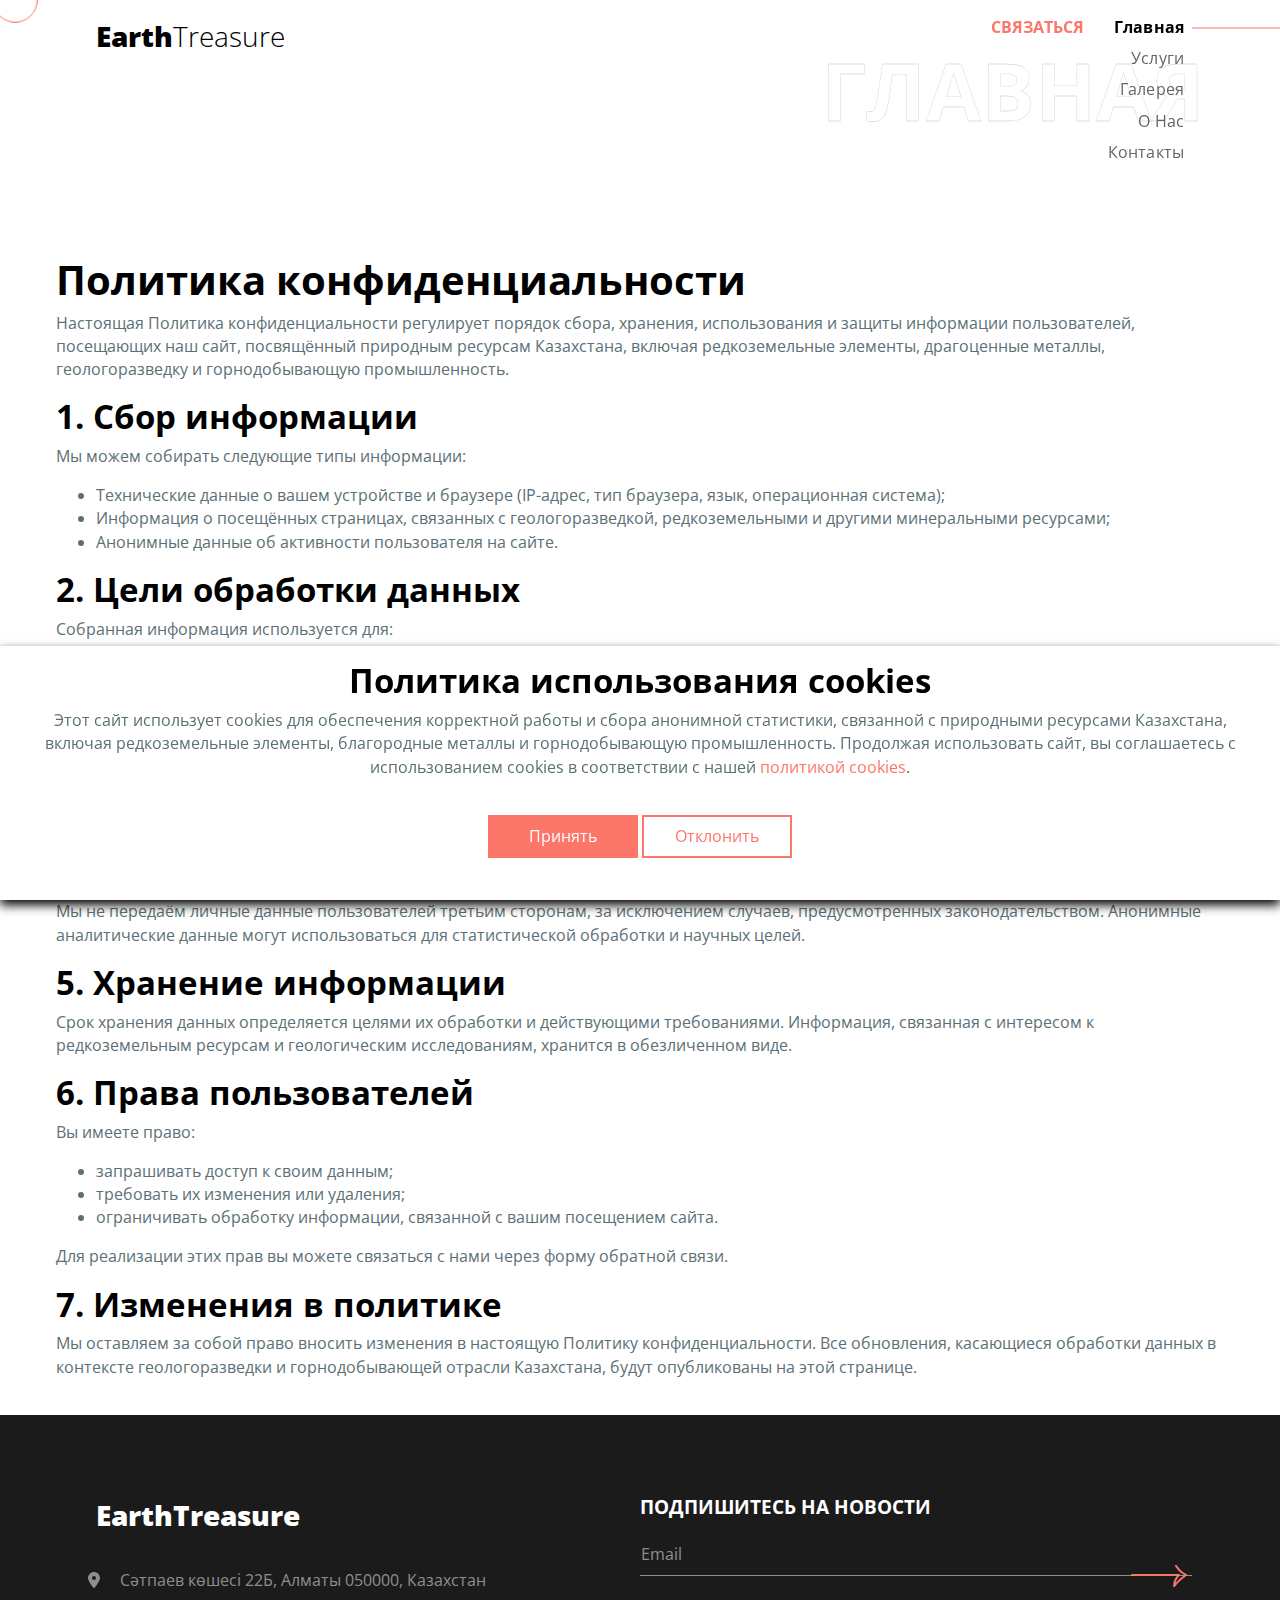
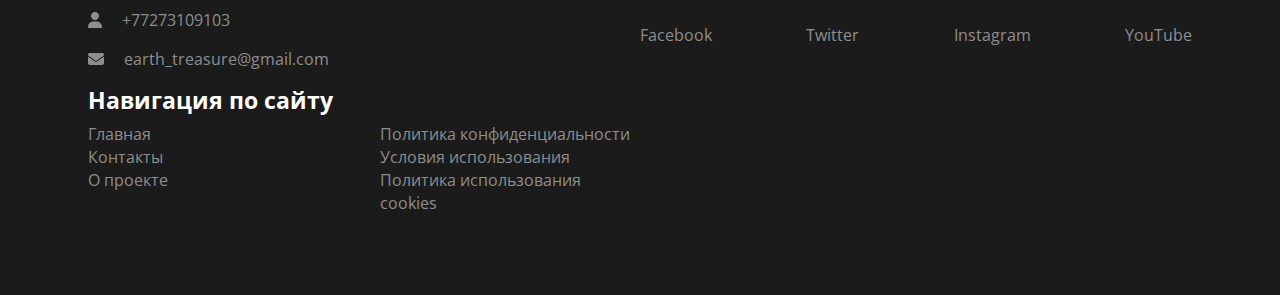
<file: privacy-policy.html>
<!DOCTYPE html>
<html lang="en-US" dir="ltr">
    <head>
        <meta charset="utf-8" />
        <meta http-equiv="X-UA-Compatible" content="IE=edge" />
        <meta name="viewport" content="width=device-width, initial-scale=1" />

        <!-- ===============================================-->
        <!--    Document Title-->
        <!-- ===============================================-->
        <title>EarthTreasure</title>

        <!-- ===============================================-->
        <!--    Favicons-->
        <!-- ===============================================-->

        <link
            rel="shortcut icon"
            type="image/x-icon"
            href="assets/img/favicons/favicon.ico"
        />
        <meta
            name="msapplication-TileImage"
            content="assets/img/favicons/mstile-150x150.png"
        />
        <meta
            name="title"
            content="
        Драгоценные металлы, редкоземельные ресурсы, геологическая разведка,
        добыча полезных ископаемых, минеральные ресурсы, горнодобывающая
        промышленность"
        />
        <meta
            name="description"
            content="
    Драгоценные металлы, редкоземельные ресурсы, геологическая разведка,
    добыча полезных ископаемых, минеральные ресурсы, горнодобывающая
    промышленность"
        />
        <meta name="theme-color" content="#ffffff" />

        <!-- ===============================================-->
        <!--    Stylesheets-->
        <!-- ===============================================-->
        <link rel="preconnect" href="https://fonts.gstatic.com" />
        <link
            href="https://fonts.googleapis.com/css2?family=Open+Sans:wght@300;400;500;600;700;800&amp;display=swap"
            rel="stylesheet"
        />
        <link href="vendors/prism/prism.css" rel="stylesheet" />
        <link href="vendors/swiper/swiper-bundle.min.css" rel="stylesheet" />
        <link href="assets/css/theme.css" rel="stylesheet" />
        <link href="assets/css/user.css" rel="stylesheet" />
    </head>

    <body>
        <!-- ===============================================-->
        <!--    Main Content-->
        <!-- ===============================================-->
        <main class="main" id="top">
            <div class="cursor-outer d-none d-md-block"></div>
            <nav class="navbar navbar-light py-3 px-0 overflow-hidden mb-5">
                <div class="container px-md-5">
                    <div class="row w-100 g-0 justify-content-between">
                        <div class="col-8">
                            <div class="d-inline-block">
                                <a
                                    class="navbar-brand pt-0 fs-3 text-black d-flex align-items-center"
                                    href="index.html"
                                >
                                   
                                    <span class="fw-bolder ms-2">Earth</span
                                    ><span class="fw-thin">Treasure</span>
                                </a>
                            </div>
                        </div>
                        <div class="col-4 d-lg-none text-end pe-0">
                            <button
                                class="btn p-0 shadow-none text-black fs-2 d-inline-block"
                                data-bs-toggle="offcanvas"
                                data-bs-target="#navbarOffcanvas"
                                aria-controls="navbarOffcanvas"
                                aria-expanded="false"
                                aria-label="Toggle offcanvas navigation"
                            >
                                <span class="menu-bar"></span>
                            </button>
                        </div>
                        <div
                            class="offcanvas offcanvas-end px-0"
                            id="navbarOffcanvas"
                            aria-labelledby="navbarOffcanvasTitle"
                            aria-hidden="true"
                        >
                            <div class="offcanvas-header justify-content-end">
                                <h5
                                    class="visually-hidden offcanvas-title"
                                    id="navbarOffcanvasTitle"
                                >
                                    Меню
                                </h5>
                                <button
                                    class="btn p-0 shadow-none text-black fs-2 d-inline text-end"
                                    type="button"
                                    data-bs-dismiss="offcanvas"
                                    aria-label="Close"
                                >
                                    <span class="menu-close-bar"></span>
                                </button>
                            </div>
                            <div class="offcanvas-body px-0">
                                <div
                                    class="d-lg-flex flex-center-start gap-3 overflow-hidden"
                                >
                                    <ul class="navbar-nav ms-auto fs-4 ps-6">
                                        <li class="nav-item">
                                            <a
                                                class="nav-link d-inline-block nav-text-outlined lh-1 text-white fs-5 active"
                                                aria-current="page"
                                                href="index.html"
                                                >Главная</a
                                            >
                                        </li>
                                        <li class="nav-item">
                                            <a
                                                class="nav-link d-inline-block nav-text-outlined lh-1 text-white fs-5"
                                                href="services.html"
                                                >Услуги</a
                                            >
                                        </li>
                                        <li class="nav-item">
                                            <a
                                                class="nav-link d-inline-block nav-text-outlined lh-1 text-white fs-5"
                                                href="about.html"
                                                >О Нас</a
                                            >
                                        </li>
                                        <li class="nav-item">
                                            <a
                                                class="nav-link d-inline-block nav-text-outlined lh-1 text-white fs-5"
                                                href="gallery.html"
                                                >Галерея</a
                                            >
                                        </li>
                                        <li class="nav-item">
                                            <a
                                                class="nav-link d-inline-block nav-text-outlined lh-1 text-white fs-5"
                                                href="contact.html"
                                                >Контакты</a
                                            >
                                        </li>
                                    </ul>
                                </div>
                            </div>
                        </div>
                        <div class="col-4">
                            <div
                                class="d-none d-lg-flex justify-content-end position-relative z-index-1"
                            >
                                <div
                                    class="position-absolute absolute-centered z-index--1"
                                >
                                    <h1
                                        class="ms-2 fw-bolder text-outlined text-uppercase text-white pe-none display-1"
                                    >
                                        Главная
                                    </h1>
                                </div>
                                <div class="d-flex gap-3 align-items-start">
                                    <a
                                        class="mb-0 ms-auto text-warning fs-0 fw-bold text-uppercase"
                                        href="contact.html"
                                    >
                                        Связаться</a
                                    >
                                    <ul
                                        class="navbar-nav navbar-fotogency ms-auto text-end"
                                    >
                                        <li
                                            class="nav-item px-2 position-relative"
                                        >
                                            <a
                                                class="nav-link pt-0 active"
                                                href="index.html"
                                                >Главная</a
                                            >
                                        </li>
                                        <li
                                            class="nav-item px-2 position-relative"
                                        >
                                            <a
                                                class="nav-link pt-0"
                                                href="services.html"
                                                >Услуги</a
                                            >
                                        </li>
                                        <li
                                            class="nav-item px-2 position-relative"
                                        >
                                            <a
                                                class="nav-link pt-0"
                                                href="gallery.html"
                                                >Галерея</a
                                            >
                                        </li>
                                        <li
                                            class="nav-item px-2 position-relative"
                                        >
                                            <a
                                                class="nav-link pt-0"
                                                href="about.html"
                                                >О Нас</a
                                            >
                                        </li>
                                        <li
                                            class="nav-item px-2 position-relative"
                                        >
                                            <a
                                                class="nav-link pt-0"
                                                href="contact.html"
                                                >Контакты</a
                                            >
                                        </li>
                                    </ul>
                                </div>
                            </div>
                        </div>
                    </div>
                </div>
            </nav>
            <article
            class="container additional-wrapper"
            style="margin-top: 20px"
        >
            <div class="page__content" style="padding: 20px 0px">
                <h1>Политика конфиденциальности</h1>
        
                <p>
                    Настоящая Политика конфиденциальности регулирует порядок сбора, хранения, использования и защиты информации пользователей, посещающих наш сайт, посвящённый природным ресурсам Казахстана, включая редкоземельные элементы, драгоценные металлы, геологоразведку и горнодобывающую промышленность.
                </p>
        
                <h2>1. Сбор информации</h2>
        
                <p>
                    Мы можем собирать следующие типы информации:
                    <ul>
                        <li>Технические данные о вашем устройстве и браузере (IP-адрес, тип браузера, язык, операционная система);</li>
                        <li>Информация о посещённых страницах, связанных с геологоразведкой, редкоземельными и другими минеральными ресурсами;</li>
                        <li>Анонимные данные об активности пользователя на сайте.</li>
                    </ul>
                </p>
        
                <h2>2. Цели обработки данных</h2>
        
                <p>
                    Собранная информация используется для:
                    <ul>
                        <li>анализа интересов к темам геологии и горнодобычи в Казахстане;</li>
                        <li>улучшения качества и актуальности публикуемых материалов о природных ресурсах;</li>
                        <li>обеспечения корректной работы веб-сайта и повышения его безопасности.</li>
                    </ul>
                </p>
        
                <h2>3. Защита информации</h2>
        
                <p>
                    Мы применяем технические и организационные меры безопасности для защиты данных, связанных с редкоземельными элементами и другими природными ресурсами Казахстана. Доступ к информации ограничен и контролируется.
                </p>
        
                <h2>4. Передача данных третьим лицам</h2>
        
                <p>
                    Мы не передаём личные данные пользователей третьим сторонам, за исключением случаев, предусмотренных законодательством. Анонимные аналитические данные могут использоваться для статистической обработки и научных целей.
                </p>
        
                <h2>5. Хранение информации</h2>
        
                <p>
                    Срок хранения данных определяется целями их обработки и действующими требованиями. Информация, связанная с интересом к редкоземельным ресурсам и геологическим исследованиям, хранится в обезличенном виде.
                </p>
        
                <h2>6. Права пользователей</h2>
        
                <p>
                    Вы имеете право:
                    <ul>
                        <li>запрашивать доступ к своим данным;</li>
                        <li>требовать их изменения или удаления;</li>
                        <li>ограничивать обработку информации, связанной с вашим посещением сайта.</li>
                    </ul>
                    Для реализации этих прав вы можете связаться с нами через форму обратной связи.
                </p>
        
                <h2>7. Изменения в политике</h2>
        
                <p>
                    Мы оставляем за собой право вносить изменения в настоящую Политику конфиденциальности. Все обновления, касающиеся обработки данных в контексте геологоразведки и горнодобывающей отрасли Казахстана, будут опубликованы на этой странице.
                </p>
            </div>
        </article>
        
        </main>

        <footer class="bg-footer-black" id="footer">
            <div class="container py-7 px-md-5">
                <div class="row g-0">
                    <div class="col-md-6 mb-5 mb-md-0">
                        <div class="mb-4 d-inline-block">
                            <a
                                class="navbar-brand pt-0 fs-3 text-white d-flex align-items-center"
                                href="index.html"
                            >
                              
                                <span class="fw-bolder ms-2"
                                    >EarthTreasure</span
                                >
                            </a>
                        </div>
                        <div class="col-12 col-md-10 text-300 mb-3">
                            <i class="fas fa-map-marker-alt"></i>
                            <a class="nav-link text-300 d-inline"
                                >Сәтпаев көшесі 22Б, Алматы 050000, Казахстан</a
                            >
                        </div>
                        <div class="col-12 col-md-10 text-300 mb-3">
                            <i class="fas fa-user"></i>
                            <a
                                class="nav-link text-300 d-inline"
                                href="tel:+77273109103"
                                >+77273109103</a
                            >
                        </div>
                        <div class="col-12 col-md-10 text-300 mb-3">
                            <i class="fas fa-envelope"></i>
                            <a
                                class="nav-link text-300 d-inline"
                                href="mailto:scrscrumbledegg@gmail.com"
                                >earth_treasure@gmail.com</a
                            >
                        </div>
                        <div class="row">
                            <h4 class="text-white">Навигация по сайту</h4>
                            <div
                                class="col-md-6"
                                style="display: flex; flex-direction: column"
                            >
                                <a
                                    class="social-icons"
                                    href="index.html"
                                    target="_blank"
                                    >Главная</a
                                >
                                <a
                                    class="social-icons"
                                    href="contact.html"
                                    target="_blank"
                                    >Контакты</a
                                >
                                <a
                                    class="social-icons"
                                    href="about.html"
                                    target="_blank"
                                    >О проекте</a
                                >
                            </div>
                            <div
                                class="col-md-6"
                                style="display: flex; flex-direction: column"
                            >
                                <a
                                    class="social-icons"
                                    href="privacy-policy.html"
                                    target="_blank"
                                    >Политика конфиденциальности</a
                                >
                                <a
                                    class="social-icons"
                                    href="terms-of-use.html"
                                    target="_blank"
                                    >Условия использования</a
                                >
                                <a
                                    class="social-icons"
                                    href="cookie-policy.html"
                                    target="_blank"
                                    >Политика использования cookies</a
                                >
                            </div>
                        </div>
                    </div>
                    <div class="col-md-6">
                        <h5 class="text-white mb-2">ПОДПИШИТЕСЬ НА НОВОСТИ</h5>
                        <form action="thanks.html" method="get">
                            <div
                                class="form-floating mb-5 position-relative text-200"
                            >
                                <input
                                    class="form-control form-fotogency-header-control text-200"
                                    id="email"
                                    type="email"
                                    placeholder="name@example.com"
                                    required="required"
                                />
                                <label class="text-300 mb-1" for="email"
                                    >Email</label
                                >
                                <div class="position-absolute end-0 top-0">
                                    <button
                                        class="btn shadow-none px-0"
                                        type="submit"
                                    >
                                        <img
                                            class="ms-3"
                                            src="assets/img/icons/long-arrow.png"
                                            alt=""
                                        />
                                    </button>
                                </div>
                            </div>
                        </form>
                        <div
                            class="d-flex gap-2 flex-wrap justify-content-between align-items-center"
                        >
                            <a
                                class="social-icons"
                                href="https://www.facebook.com/"
                                target="_blank"
                                >Facebook</a
                            >
                            <a
                                class="social-icons"
                                href="https://twitter.com/"
                                target="_blank"
                                >Twitter</a
                            >
                            <a
                                class="social-icons"
                                href="https://www.instagram.com/"
                                target="_blank"
                                >Instagram</a
                            >
                            <a
                                class="social-icons"
                                href="https://www.youtube.com/"
                                target="_blank"
                                >YouTube</a
                            >
                        </div>
                    </div>
                </div>
            </div>
        </footer>

        <!-- Cookie banner -->
        <div class="cookie-wrapper show">
            <div>
                <i class="bx bx-cookie"></i>
                <h2 style="text-align: center">
                    Политика использования cookies
                </h2>
            </div>
            <div class="data">
                <p>
                    Этот сайт использует cookies для обеспечения корректной
                    работы и сбора анонимной статистики, связанной с природными
                    ресурсами Казахстана, включая редкоземельные элементы,
                    благородные металлы и горнодобывающую промышленность.
                    Продолжая использовать сайт, вы соглашаетесь с
                    использованием cookies в соответствии с нашей
                    <a href="cookie-policy.html">политикой cookies</a>.
                </p>
            </div>
            <div class="buttons">
                <button class="cookie-button" id="acceptBtn">Принять</button>
                <button class="cookie-button" id="declineBtn">Отклонить</button>
            </div>
        </div>
        <!-- End Cookie banner -->

        <!-- ===============================================-->
        <!--    JavaScripts-->
        <!-- ===============================================-->
        <script src="vendors/popper/popper.min.js"></script>
        <script src="vendors/bootstrap/bootstrap.min.js"></script>
        <script src="vendors/anchorjs/anchor.min.js"></script>
        <script src="vendors/is/is.min.js"></script>
        <script src="vendors/fontawesome/all.min.js"></script>
        <script src="vendors/lodash/lodash.min.js"></script>
        <script src="vendors/prism/prism.js"></script>
        <script src="vendors/swiper/swiper-bundle.min.js"></script>
        <script src="assets/js/theme.js"></script>
        <script src="assets/js/cookiebanner.js"></script>
    </body>
</html>
</file>
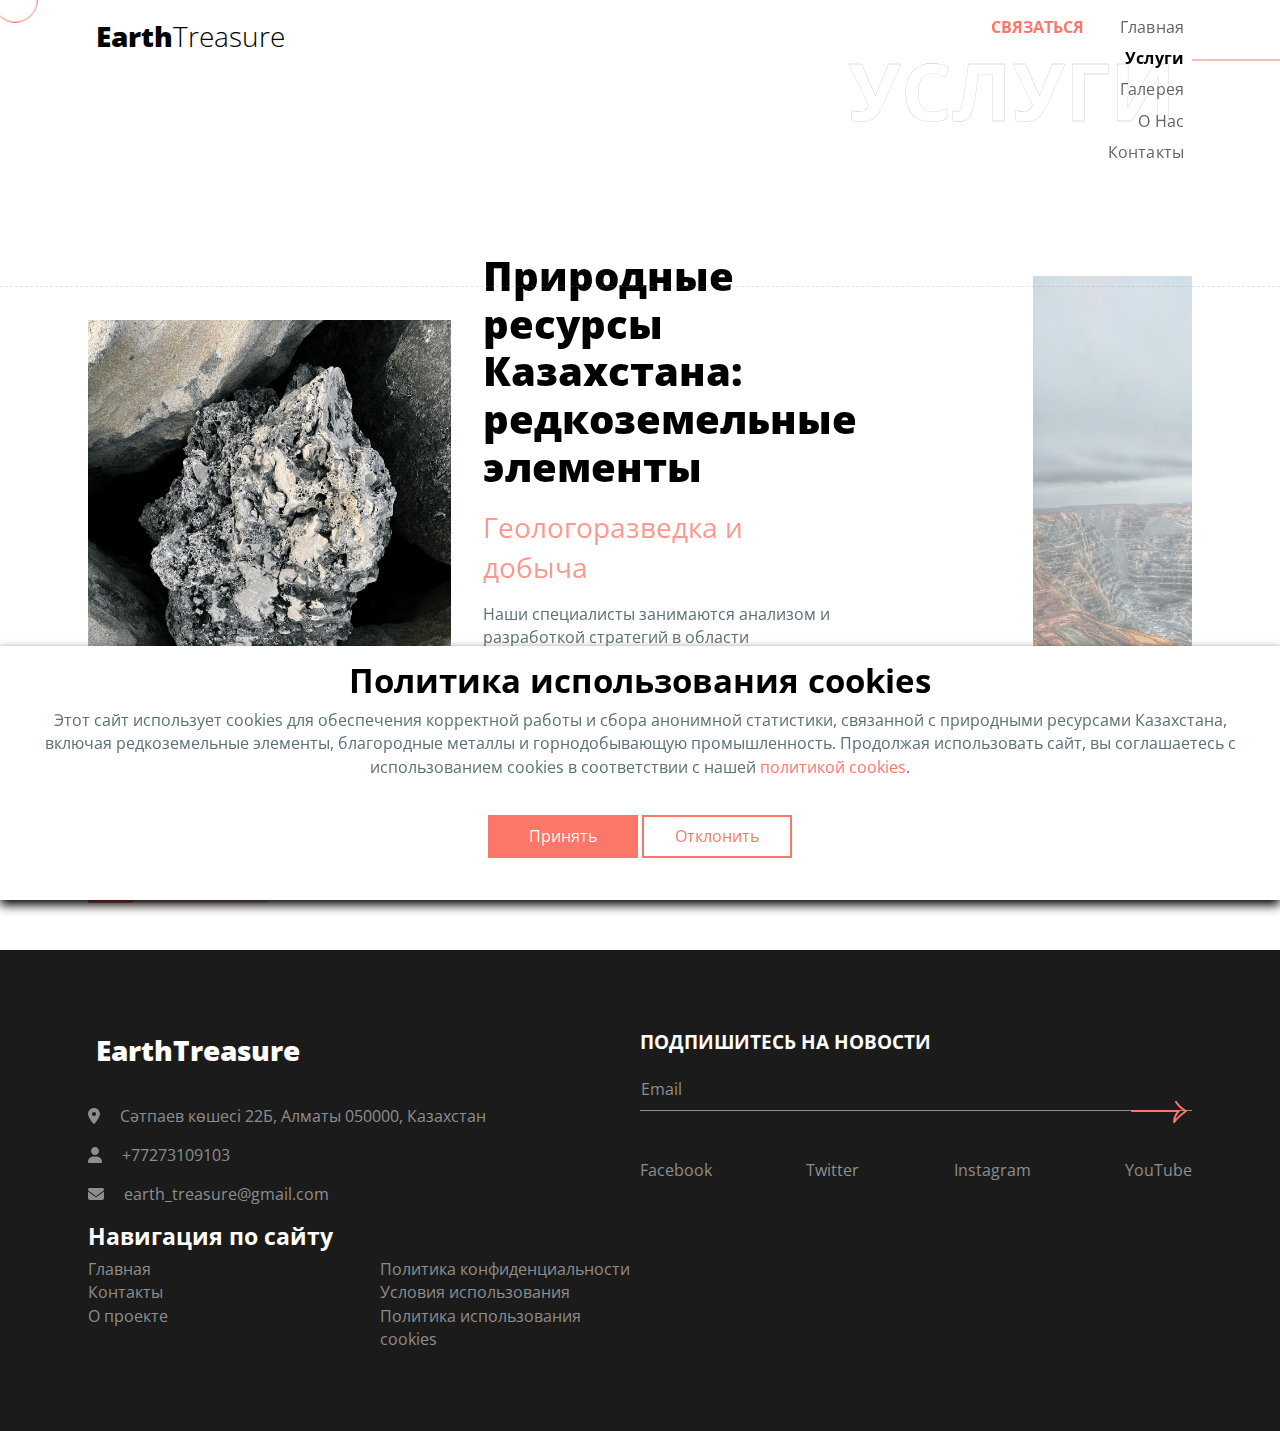
<file: services.html>
<!DOCTYPE html>
<html lang="en-US" dir="ltr">
    <head>
        <meta charset="utf-8" />
        <meta http-equiv="X-UA-Compatible" content="IE=edge" />
        <meta name="viewport" content="width=device-width, initial-scale=1" />

        <!-- ===============================================-->
        <!--    Document Title-->
        <!-- ===============================================-->
        <title>EarthTreasure</title>

        <!-- ===============================================-->
        <!--    Favicons-->
        <!-- ===============================================-->

        <link
            rel="shortcut icon"
            type="image/x-icon"
            href="assets/img/favicons/favicon.ico"
        />
        <meta
            name="msapplication-TileImage"
            content="assets/img/favicons/mstile-150x150.png"
        />
        <meta
            name="title"
            content="
        Драгоценные металлы, редкоземельные ресурсы, геологическая разведка,
        добыча полезных ископаемых, минеральные ресурсы, горнодобывающая
        промышленность"
        />
        <meta
            name="description"
            content="
    Драгоценные металлы, редкоземельные ресурсы, геологическая разведка,
    добыча полезных ископаемых, минеральные ресурсы, горнодобывающая
    промышленность"
        />
        <meta name="theme-color" content="#ffffff" />

        <!-- ===============================================-->
        <!--    Stylesheets-->
        <!-- ===============================================-->
        <link rel="preconnect" href="https://fonts.gstatic.com" />
        <link
            href="https://fonts.googleapis.com/css2?family=Open+Sans:wght@300;400;500;600;700;800&amp;display=swap"
            rel="stylesheet"
        />
        <link href="vendors/prism/prism.css" rel="stylesheet" />
        <link href="vendors/swiper/swiper-bundle.min.css" rel="stylesheet" />
        <link href="assets/css/theme.css" rel="stylesheet" />
        <link href="assets/css/user.css" rel="stylesheet" />
    </head>

    <body>
        <!-- ===============================================-->
        <!--    Main Content-->
        <!-- ===============================================-->
        <main class="main" id="top">
            <div class="cursor-outer d-none d-md-block"></div>
            <nav class="navbar navbar-light py-3 px-0 overflow-hidden mb-5">
                <div class="container px-md-5">
                    <div class="row w-100 g-0 justify-content-between">
                        <div class="col-8">
                            <div class="d-inline-block">
                                <a
                                    class="navbar-brand pt-0 fs-3 text-black d-flex align-items-center"
                                    href="index.html"
                                >
                                    <span class="fw-bolder ms-2">Earth</span
                                    ><span class="fw-thin">Treasure</span>
                                </a>
                            </div>
                        </div>
                        <div class="col-4 d-lg-none text-end pe-0">
                            <button
                                class="btn p-0 shadow-none text-black fs-2 d-inline-block"
                                data-bs-toggle="offcanvas"
                                data-bs-target="#navbarOffcanvas"
                                aria-controls="navbarOffcanvas"
                                aria-expanded="false"
                                aria-label="Toggle offcanvas navigation"
                            >
                                <span class="menu-bar"></span>
                            </button>
                        </div>
                        <div
                            class="offcanvas offcanvas-end px-0"
                            id="navbarOffcanvas"
                            aria-labelledby="navbarOffcanvasTitle"
                            aria-hidden="true"
                        >
                            <div class="offcanvas-header justify-content-end">
                                <h5
                                    class="visually-hidden offcanvas-title"
                                    id="navbarOffcanvasTitle"
                                >
                                    Меню
                                </h5>
                                <button
                                    class="btn p-0 shadow-none text-black fs-2 d-inline text-end"
                                    type="button"
                                    data-bs-dismiss="offcanvas"
                                    aria-label="Close"
                                >
                                    <span class="menu-close-bar"></span>
                                </button>
                            </div>
                            <div class="offcanvas-body px-0">
                                <div
                                    class="d-lg-flex flex-center-start gap-3 overflow-hidden"
                                >
                                    <ul class="navbar-nav ms-auto fs-4 ps-6">
                                        <li class="nav-item">
                                            <a
                                                class="nav-link d-inline-block nav-text-outlined lh-1 text-white fs-5"
                                                aria-current="page"
                                                href="index.html"
                                                >Главная</a
                                            >
                                        </li>
                                        <li class="nav-item">
                                            <a
                                                class="nav-link d-inline-block nav-text-outlined lh-1 text-white fs-5 active"
                                                href="services.html"
                                                >Услуги</a
                                            >
                                        </li>
                                        <li class="nav-item">
                                            <a
                                                class="nav-link d-inline-block nav-text-outlined lh-1 text-white fs-5"
                                                href="about.html"
                                                >О Нас</a
                                            >
                                        </li>
                                        <li class="nav-item">
                                            <a
                                                class="nav-link d-inline-block nav-text-outlined lh-1 text-white fs-5"
                                                href="gallery.html"
                                                >Галерея</a
                                            >
                                        </li>
                                        <li class="nav-item">
                                            <a
                                                class="nav-link d-inline-block nav-text-outlined lh-1 text-white fs-5"
                                                href="contact.html"
                                                >Контакты</a
                                            >
                                        </li>
                                    </ul>
                                </div>
                            </div>
                        </div>
                        <div class="col-4">
                            <div
                                class="d-none d-lg-flex justify-content-end position-relative z-index-1"
                            >
                                <div
                                    class="position-absolute absolute-centered z-index--1"
                                >
                                    <h1
                                        class="ms-2 fw-bolder text-outlined text-uppercase text-white pe-none display-1"
                                    >
                                        Услуги
                                    </h1>
                                </div>
                                <div class="d-flex gap-3 align-items-start">
                                    <a
                                        class="mb-0 ms-auto text-warning fs-0 fw-bold text-uppercase"
                                        href="contact.html"
                                    >
                                        Связаться</a
                                    >
                                    <ul
                                        class="navbar-nav navbar-fotogency ms-auto text-end"
                                    >
                                        <li
                                            class="nav-item px-2 position-relative"
                                        >
                                            <a
                                                class="nav-link pt-0"
                                                href="index.html"
                                                >Главная</a
                                            >
                                        </li>
                                        <li
                                            class="nav-item px-2 position-relative"
                                        >
                                            <a
                                                class="nav-link pt-0 active"
                                                href="services.html"
                                                >Услуги</a
                                            >
                                        </li>
                                        <li
                                            class="nav-item px-2 position-relative"
                                        >
                                            <a
                                                class="nav-link pt-0"
                                                href="gallery.html"
                                                >Галерея</a
                                            >
                                        </li>
                                        <li
                                            class="nav-item px-2 position-relative"
                                        >
                                            <a
                                                class="nav-link pt-0"
                                                href="about.html"
                                                >О Нас</a
                                            >
                                        </li>
                                        <li
                                            class="nav-item px-2 position-relative"
                                        >
                                            <a
                                                class="nav-link pt-0"
                                                href="contact.html"
                                                >Контакты</a
                                            >
                                        </li>
                                    </ul>
                                </div>
                            </div>
                        </div>
                    </div>
                </div>
            </nav>

            <!-- ============================================-->
            <!-- <section> begin ============================-->
            <section class="py-3 position-relative">
                <div class="container-fluid px-0">
                    <div
                        class="position-absolute w-100 border-dashed-bottom opacity-25 top-5 z-index-2"
                    ></div>
                    <div class="container px-md-5">
                        <div class="row g-0">
                            <div class="col-lg-12 pb-6 px-0 mb-lg-0">
                                <div
                                    class="swiper-container swiper-theme"
                                    data-swiper='{"slidesPerView":1,"breakpoints":{"576":{"slidesPerView":1.2}},"spaceBetween":30,"grabCursor":true,"pagination":{"el":".swiper-pagination","clickable":true},"loop":true,"loopedSlides":3,"slideToClickedSlide":true}'
                                >
                                    <div class="swiper-wrapper">
                                        <div class="swiper-slide">
                                            <div
                                                class="row align-items-xl-center"
                                            >
                                                <div class="col-lg-5">
                                                    <img
                                                        class="img-fluid w-100"
                                                        src="assets/img/exhibitions/img01.jpg"
                                                        alt=""
                                                    />
                                                </div>
                                                <div
                                                    class="col-lg-6 col-xl-5 mt-4 mt-lg-0"
                                                >
                                                    <h1 class="fw-bolder mb-3">
                                                        Природные ресурсы
                                                        Казахстана:
                                                        редкоземельные элементы
                                                    </h1>
                                                    <p
                                                        class="text-warning fs-3 opacity-75"
                                                    >
                                                        Геологоразведка и добыча
                                                    </p>
                                                    <p class="fs-0">
                                                        Наши специалисты
                                                        занимаются анализом и
                                                        разработкой стратегий в
                                                        области редкоземельных
                                                        ресурсов Казахстана. Мы
                                                        помогаем выявлять
                                                        месторождения,
                                                        планировать
                                                        геологоразведочные
                                                        работы и повышать
                                                        эффективность добычи
                                                        полезных ископаемых,
                                                        включая драгоценные
                                                        металлы и редкие
                                                        элементы.
                                                    </p>
                                                    <button
                                                        class="btn btn-link text-warning p-0 fs-2"
                                                    >
                                                        <a
                                                            href="contact.html"
                                                            style="
                                                                color: #fc766aff;
                                                            "
                                                        >
                                                            <span
                                                                class="fw-bolder"
                                                                >Подробнее</span
                                                            >
                                                            <img
                                                                class="ms-3"
                                                                src="assets/img/icons/long-arrow.png"
                                                                alt=""
                                                            />
                                                        </a>
                                                    </button>
                                                </div>
                                            </div>
                                        </div>
                                        <div class="swiper-slide">
                                            <div
                                                class="row align-items-xl-center"
                                            >
                                                <div class="col-lg-5">
                                                    <img
                                                        class="img-fluid w-100"
                                                        src="assets/img/exhibitions/img02.jpg"
                                                        alt=""
                                                    />
                                                </div>
                                                <div
                                                    class="col-lg-6 col-xl-5 mt-4 mt-lg-0"
                                                >
                                                    <h1 class="fw-bolder mb-3">
                                                        Редкие элементы:
                                                        потенциал Казахстана
                                                    </h1>
                                                    <p
                                                        class="text-warning fs-3 opacity-75"
                                                    >
                                                        Минеральные ресурсы
                                                    </p>
                                                    <p class="fs-0">
                                                        Казахстан обладает
                                                        богатейшими запасами
                                                        минеральных ресурсов,
                                                        включая стратегически
                                                        важные редкоземельные
                                                        элементы. Мы изучаем
                                                        перспективы их
                                                        извлечения, оптимизацию
                                                        горнодобывающих
                                                        процессов и внедрение
                                                        современных технологий
                                                        для устойчивого развития
                                                        отрасли.
                                                    </p>
                                                    <button
                                                        class="btn btn-link text-warning p-0 fs-2"
                                                    >
                                                        <a
                                                            href="contact.html"
                                                            style="
                                                                color: #fc766aff;
                                                            "
                                                        >
                                                            <span
                                                                class="fw-bolder"
                                                                >Подробнее</span
                                                            >
                                                            <img
                                                                class="ms-3"
                                                                src="assets/img/icons/long-arrow.png"
                                                                alt=""
                                                            />
                                                        </a>
                                                    </button>
                                                </div>
                                            </div>
                                        </div>
                                        <div class="swiper-slide">
                                            <div
                                                class="row align-items-xl-center"
                                            >
                                                <div class="col-lg-5">
                                                    <img
                                                        class="img-fluid w-100"
                                                        src="assets/img/exhibitions/img03.jpg"
                                                        alt=""
                                                    />
                                                </div>
                                                <div
                                                    class="col-lg-6 col-xl-5 mt-4 mt-lg-0"
                                                >
                                                    <h1 class="fw-bolder mb-3">
                                                        Эффективная добыча
                                                        редкоземельных металлов
                                                    </h1>
                                                    <p
                                                        class="text-warning fs-3 opacity-75"
                                                    >
                                                        Промышленный потенциал
                                                    </p>
                                                    <p class="fs-0">
                                                        Мы предоставляем
                                                        экспертные решения по
                                                        повышению эффективности
                                                        добычи редкоземельных
                                                        металлов в Казахстане.
                                                        От геологического
                                                        моделирования до
                                                        внедрения новых горных
                                                        технологий — наш подход
                                                        ориентирован на
                                                        устойчивое развитие и
                                                        рост горнодобывающей
                                                        отрасли.
                                                    </p>
                                                    <button
                                                        class="btn btn-link text-warning p-0 fs-2"
                                                    >
                                                        <a
                                                            href="contact.html"
                                                            style="
                                                                color: #fc766aff;
                                                            "
                                                        >
                                                            <span
                                                                class="fw-bolder"
                                                                >Подробнее</span
                                                            >
                                                            <img
                                                                class="ms-3"
                                                                src="assets/img/icons/long-arrow.png"
                                                                alt=""
                                                            />
                                                        </a>
                                                    </button>
                                                </div>
                                            </div>
                                        </div>
                                        <div class="swiper-slide">
                                            <div
                                                class="row align-items-xl-center"
                                            >
                                                <div class="col-lg-5">
                                                    <img
                                                        class="img-fluid w-100"
                                                        src="assets/img/exhibitions/img04.jpg"
                                                        alt=""
                                                    />
                                                </div>
                                                <div
                                                    class="col-lg-6 col-xl-5 mt-4 mt-lg-0"
                                                >
                                                    <h1 class="fw-bolder mb-3">
                                                        Развитие добычи редких
                                                        ресурсов
                                                    </h1>
                                                    <p
                                                        class="text-warning fs-3 opacity-75"
                                                    >
                                                        Перспективы и технологии
                                                    </p>
                                                    <p class="fs-0">
                                                        Мы помогаем раскрыть
                                                        потенциал недр
                                                        Казахстана с помощью
                                                        передовых
                                                        геологоразведочных
                                                        решений и современных
                                                        методов добычи. Наши
                                                        специалисты обеспечивают
                                                        полную поддержку
                                                        проектов по извлечению
                                                        ценных и редких
                                                        элементов с акцентом на
                                                        эффективность и
                                                        безопасность.
                                                    </p>
                                                    <button
                                                        class="btn btn-link text-warning p-0 fs-2"
                                                    >
                                                        <a
                                                            href="contact.html"
                                                            style="
                                                                color: #fc766aff;
                                                            "
                                                        >
                                                            <span
                                                                class="fw-bolder"
                                                                >Подробнее</span
                                                            >
                                                            <img
                                                                class="ms-3"
                                                                src="assets/img/icons/long-arrow.png"
                                                                alt=""
                                                            />
                                                        </a>
                                                    </button>
                                                </div>
                                            </div>
                                        </div>
                                    </div>
                                </div>
                                <div
                                    class="swiper-theme swiper-pagination d-flex mt-4"
                                ></div>
                            </div>
                        </div>
                    </div>
                </div>
                <!-- end of .container-->
            </section>

            <!-- <section> close ============================-->
            <!-- ============================================-->
        </main>
        <!-- ===============================================-->
        <!--    End of Main Content-->
        <!-- ===============================================-->

        <footer class="bg-footer-black" id="footer">
            <div class="container py-7 px-md-5">
                <div class="row g-0">
                    <div class="col-md-6 mb-5 mb-md-0">
                        <div class="mb-4 d-inline-block">
                            <a
                                class="navbar-brand pt-0 fs-3 text-white d-flex align-items-center"
                                href="index.html"
                            >
                                <span class="fw-bolder ms-2"
                                    >EarthTreasure</span
                                >
                            </a>
                        </div>
                        <div class="col-12 col-md-10 text-300 mb-3">
                            <i class="fas fa-map-marker-alt"></i>
                            <a class="nav-link text-300 d-inline"
                                >Сәтпаев көшесі 22Б, Алматы 050000, Казахстан</a
                            >
                        </div>
                        <div class="col-12 col-md-10 text-300 mb-3">
                            <i class="fas fa-user"></i>
                            <a
                                class="nav-link text-300 d-inline"
                                href="tel:+77273109103"
                                >+77273109103</a
                            >
                        </div>
                        <div class="col-12 col-md-10 text-300 mb-3">
                            <i class="fas fa-envelope"></i>
                            <a
                                class="nav-link text-300 d-inline"
                                href="mailto:scrscrumbledegg@gmail.com"
                                >earth_treasure@gmail.com</a
                            >
                        </div>
                        <div class="row">
                            <h4 class="text-white">Навигация по сайту</h4>
                            <div
                                class="col-md-6"
                                style="display: flex; flex-direction: column"
                            >
                                <a
                                    class="social-icons"
                                    href="index.html"
                                    target="_blank"
                                    >Главная</a
                                >
                                <a
                                    class="social-icons"
                                    href="contact.html"
                                    target="_blank"
                                    >Контакты</a
                                >
                                <a
                                    class="social-icons"
                                    href="about.html"
                                    target="_blank"
                                    >О проекте</a
                                >
                            </div>
                            <div
                                class="col-md-6"
                                style="display: flex; flex-direction: column"
                            >
                                <a
                                    class="social-icons"
                                    href="privacy-policy.html"
                                    target="_blank"
                                    >Политика конфиденциальности</a
                                >
                                <a
                                    class="social-icons"
                                    href="terms-of-use.html"
                                    target="_blank"
                                    >Условия использования</a
                                >
                                <a
                                    class="social-icons"
                                    href="cookie-policy.html"
                                    target="_blank"
                                    >Политика использования cookies</a
                                >
                            </div>
                        </div>
                    </div>
                    <div class="col-md-6">
                        <h5 class="text-white mb-2">ПОДПИШИТЕСЬ НА НОВОСТИ</h5>
                        <form action="thanks.html" method="get">
                            <div
                                class="form-floating mb-5 position-relative text-200"
                            >
                                <input
                                    class="form-control form-fotogency-header-control text-200"
                                    id="email"
                                    type="email"
                                    placeholder="name@example.com"
                                    required="required"
                                />
                                <label class="text-300 mb-1" for="email"
                                    >Email</label
                                >
                                <div class="position-absolute end-0 top-0">
                                    <button
                                        class="btn shadow-none px-0"
                                        type="submit"
                                    >
                                        <img
                                            class="ms-3"
                                            src="assets/img/icons/long-arrow.png"
                                            alt=""
                                        />
                                    </button>
                                </div>
                            </div>
                        </form>
                        <div
                            class="d-flex gap-2 flex-wrap justify-content-between align-items-center"
                        >
                            <a
                                class="social-icons"
                                href="https://www.facebook.com/"
                                target="_blank"
                                >Facebook</a
                            >
                            <a
                                class="social-icons"
                                href="https://twitter.com/"
                                target="_blank"
                                >Twitter</a
                            >
                            <a
                                class="social-icons"
                                href="https://www.instagram.com/"
                                target="_blank"
                                >Instagram</a
                            >
                            <a
                                class="social-icons"
                                href="https://www.youtube.com/"
                                target="_blank"
                                >YouTube</a
                            >
                        </div>
                    </div>
                </div>
            </div>
        </footer>

        <!-- Cookie banner -->
        <div class="cookie-wrapper show">
            <div>
                <i class="bx bx-cookie"></i>
                <h2 style="text-align: center">
                    Политика использования cookies
                </h2>
            </div>
            <div class="data">
                <p>
                    Этот сайт использует cookies для обеспечения корректной
                    работы и сбора анонимной статистики, связанной с природными
                    ресурсами Казахстана, включая редкоземельные элементы,
                    благородные металлы и горнодобывающую промышленность.
                    Продолжая использовать сайт, вы соглашаетесь с
                    использованием cookies в соответствии с нашей
                    <a href="cookie-policy.html">политикой cookies</a>.
                </p>
            </div>
            <div class="buttons">
                <button class="cookie-button" id="acceptBtn">Принять</button>
                <button class="cookie-button" id="declineBtn">Отклонить</button>
            </div>
        </div>
        <!-- End Cookie banner -->

        <!-- ===============================================-->
        <!--    JavaScripts-->
        <!-- ===============================================-->
        <script src="vendors/popper/popper.min.js"></script>
        <script src="vendors/bootstrap/bootstrap.min.js"></script>
        <script src="vendors/anchorjs/anchor.min.js"></script>
        <script src="vendors/is/is.min.js"></script>
        <script src="vendors/fontawesome/all.min.js"></script>
        <script src="vendors/lodash/lodash.min.js"></script>
        <script src="vendors/prism/prism.js"></script>
        <script src="vendors/swiper/swiper-bundle.min.js"></script>
        <script src="assets/js/theme.js"></script>
        <script src="assets/js/cookiebanner.js"></script>
    </body>
</html>
</file>
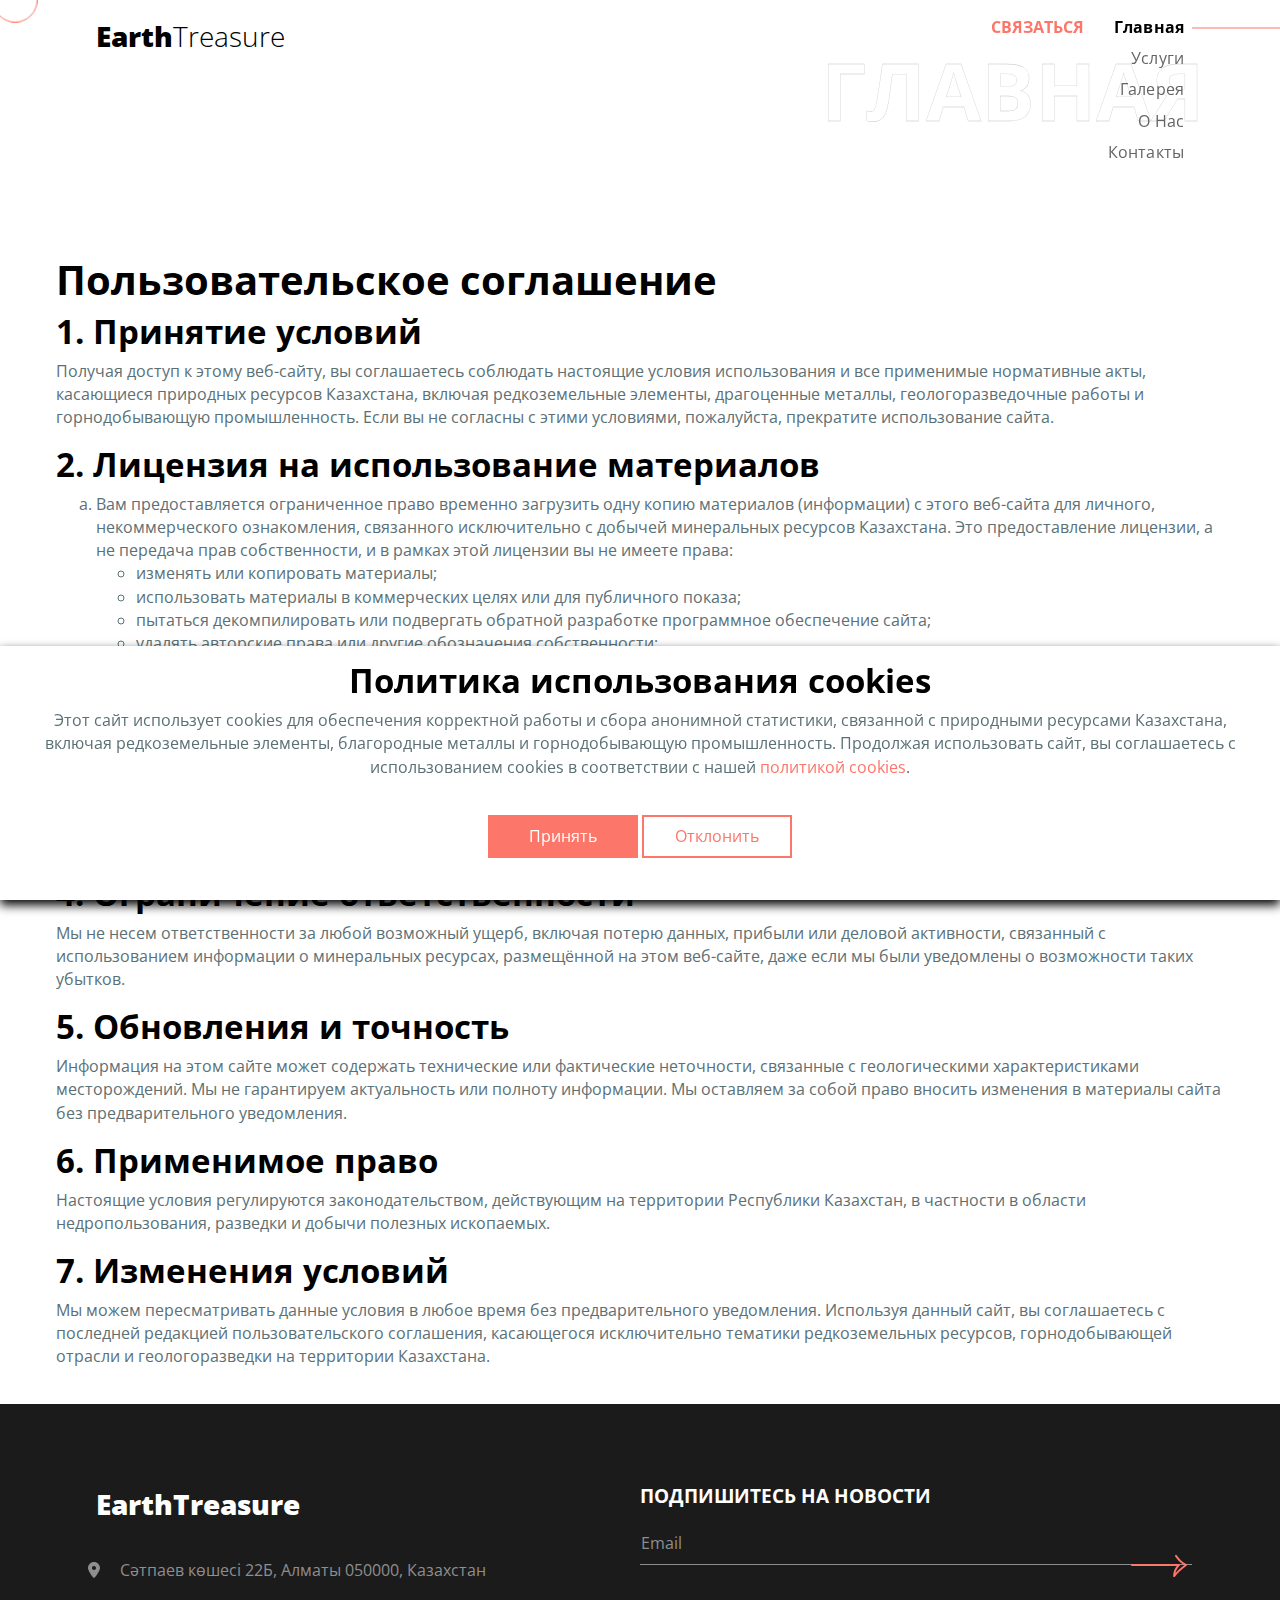
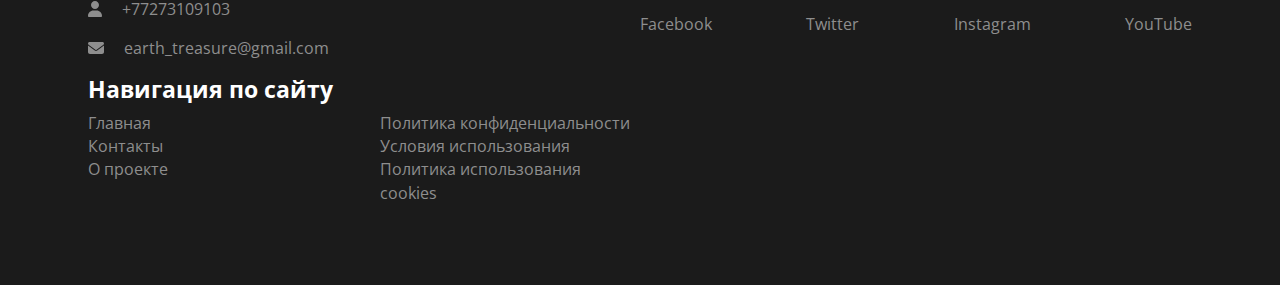
<file: terms-of-use.html>
<!DOCTYPE html>
<html lang="en-US" dir="ltr">
    <head>
        <meta charset="utf-8" />
        <meta http-equiv="X-UA-Compatible" content="IE=edge" />
        <meta name="viewport" content="width=device-width, initial-scale=1" />

        <!-- ===============================================-->
        <!--    Document Title-->
        <!-- ===============================================-->
        <title>EarthTreasure</title>

        <!-- ===============================================-->
        <!--    Favicons-->
        <!-- ===============================================-->

        <link
            rel="shortcut icon"
            type="image/x-icon"
            href="assets/img/favicons/favicon.ico"
        />
        <meta
            name="msapplication-TileImage"
            content="assets/img/favicons/mstile-150x150.png"
        />
        <meta
            name="title"
            content="
        Драгоценные металлы, редкоземельные ресурсы, геологическая разведка,
        добыча полезных ископаемых, минеральные ресурсы, горнодобывающая
        промышленность"
        />
        <meta
            name="description"
            content="
    Драгоценные металлы, редкоземельные ресурсы, геологическая разведка,
    добыча полезных ископаемых, минеральные ресурсы, горнодобывающая
    промышленность"
        />
        <meta name="theme-color" content="#ffffff" />

        <!-- ===============================================-->
        <!--    Stylesheets-->
        <!-- ===============================================-->
        <link rel="preconnect" href="https://fonts.gstatic.com" />
        <link
            href="https://fonts.googleapis.com/css2?family=Open+Sans:wght@300;400;500;600;700;800&amp;display=swap"
            rel="stylesheet"
        />
        <link href="vendors/prism/prism.css" rel="stylesheet" />
        <link href="vendors/swiper/swiper-bundle.min.css" rel="stylesheet" />
        <link href="assets/css/theme.css" rel="stylesheet" />
        <link href="assets/css/user.css" rel="stylesheet" />
    </head>

    <body>
        <!-- ===============================================-->
        <!--    Main Content-->
        <!-- ===============================================-->
        <main class="main" id="top">
            <div class="cursor-outer d-none d-md-block"></div>
            <nav class="navbar navbar-light py-3 px-0 overflow-hidden mb-5">
                <div class="container px-md-5">
                    <div class="row w-100 g-0 justify-content-between">
                        <div class="col-8">
                            <div class="d-inline-block">
                                <a
                                    class="navbar-brand pt-0 fs-3 text-black d-flex align-items-center"
                                    href="index.html"
                                >
                                    <span class="fw-bolder ms-2">Earth</span
                                    ><span class="fw-thin">Treasure</span>
                                </a>
                            </div>
                        </div>
                        <div class="col-4 d-lg-none text-end pe-0">
                            <button
                                class="btn p-0 shadow-none text-black fs-2 d-inline-block"
                                data-bs-toggle="offcanvas"
                                data-bs-target="#navbarOffcanvas"
                                aria-controls="navbarOffcanvas"
                                aria-expanded="false"
                                aria-label="Toggle offcanvas navigation"
                            >
                                <span class="menu-bar"></span>
                            </button>
                        </div>
                        <div
                            class="offcanvas offcanvas-end px-0"
                            id="navbarOffcanvas"
                            aria-labelledby="navbarOffcanvasTitle"
                            aria-hidden="true"
                        >
                            <div class="offcanvas-header justify-content-end">
                                <h5
                                    class="visually-hidden offcanvas-title"
                                    id="navbarOffcanvasTitle"
                                >
                                    Меню
                                </h5>
                                <button
                                    class="btn p-0 shadow-none text-black fs-2 d-inline text-end"
                                    type="button"
                                    data-bs-dismiss="offcanvas"
                                    aria-label="Close"
                                >
                                    <span class="menu-close-bar"></span>
                                </button>
                            </div>
                            <div class="offcanvas-body px-0">
                                <div
                                    class="d-lg-flex flex-center-start gap-3 overflow-hidden"
                                >
                                    <ul class="navbar-nav ms-auto fs-4 ps-6">
                                        <li class="nav-item">
                                            <a
                                                class="nav-link d-inline-block nav-text-outlined lh-1 text-white fs-5 active"
                                                aria-current="page"
                                                href="index.html"
                                                >Главная</a
                                            >
                                        </li>
                                        <li class="nav-item">
                                            <a
                                                class="nav-link d-inline-block nav-text-outlined lh-1 text-white fs-5"
                                                href="services.html"
                                                >Услуги</a
                                            >
                                        </li>
                                        <li class="nav-item">
                                            <a
                                                class="nav-link d-inline-block nav-text-outlined lh-1 text-white fs-5"
                                                href="about.html"
                                                >О Нас</a
                                            >
                                        </li>
                                        <li class="nav-item">
                                            <a
                                                class="nav-link d-inline-block nav-text-outlined lh-1 text-white fs-5"
                                                href="gallery.html"
                                                >Галерея</a
                                            >
                                        </li>
                                        <li class="nav-item">
                                            <a
                                                class="nav-link d-inline-block nav-text-outlined lh-1 text-white fs-5"
                                                href="contact.html"
                                                >Контакты</a
                                            >
                                        </li>
                                    </ul>
                                </div>
                            </div>
                        </div>
                        <div class="col-4">
                            <div
                                class="d-none d-lg-flex justify-content-end position-relative z-index-1"
                            >
                                <div
                                    class="position-absolute absolute-centered z-index--1"
                                >
                                    <h1
                                        class="ms-2 fw-bolder text-outlined text-uppercase text-white pe-none display-1"
                                    >
                                        Главная
                                    </h1>
                                </div>
                                <div class="d-flex gap-3 align-items-start">
                                    <a
                                        class="mb-0 ms-auto text-warning fs-0 fw-bold text-uppercase"
                                        href="contact.html"
                                    >
                                        Связаться</a
                                    >
                                    <ul
                                        class="navbar-nav navbar-fotogency ms-auto text-end"
                                    >
                                        <li
                                            class="nav-item px-2 position-relative"
                                        >
                                            <a
                                                class="nav-link pt-0 active"
                                                href="index.html"
                                                >Главная</a
                                            >
                                        </li>
                                        <li
                                            class="nav-item px-2 position-relative"
                                        >
                                            <a
                                                class="nav-link pt-0"
                                                href="services.html"
                                                >Услуги</a
                                            >
                                        </li>
                                        <li
                                            class="nav-item px-2 position-relative"
                                        >
                                            <a
                                                class="nav-link pt-0"
                                                href="gallery.html"
                                                >Галерея</a
                                            >
                                        </li>
                                        <li
                                            class="nav-item px-2 position-relative"
                                        >
                                            <a
                                                class="nav-link pt-0"
                                                href="about.html"
                                                >О Нас</a
                                            >
                                        </li>
                                        <li
                                            class="nav-item px-2 position-relative"
                                        >
                                            <a
                                                class="nav-link pt-0"
                                                href="contact.html"
                                                >Контакты</a
                                            >
                                        </li>
                                    </ul>
                                </div>
                            </div>
                        </div>
                    </div>
                </div>
            </nav>
            <article
                class="container additional-wrapper"
                style="margin-top: 20px"
            >
                <div class="page__content" style="padding: 20px 0px">
                    <h1>Пользовательское соглашение</h1>

                    <h2>1. Принятие условий</h2>

                    <p>
                        Получая доступ к этому веб-сайту, вы соглашаетесь
                        соблюдать настоящие условия использования и все
                        применимые нормативные акты, касающиеся природных
                        ресурсов Казахстана, включая редкоземельные элементы,
                        драгоценные металлы, геологоразведочные работы и
                        горнодобывающую промышленность. Если вы не согласны с
                        этими условиями, пожалуйста, прекратите использование
                        сайта.
                    </p>

                    <h2>2. Лицензия на использование материалов</h2>

                    <ol type="a">
                        <li>
                            Вам предоставляется ограниченное право временно
                            загрузить одну копию материалов (информации) с этого
                            веб-сайта для личного, некоммерческого ознакомления,
                            связанного исключительно с добычей минеральных
                            ресурсов Казахстана. Это предоставление лицензии, а
                            не передача прав собственности, и в рамках этой
                            лицензии вы не имеете права:
                        </li>
                        <ul>
                            <li>изменять или копировать материалы;</li>
                            <li>
                                использовать материалы в коммерческих целях или
                                для публичного показа;
                            </li>
                            <li>
                                пытаться декомпилировать или подвергать обратной
                                разработке программное обеспечение сайта;
                            </li>
                            <li>
                                удалять авторские права или другие обозначения
                                собственности;
                            </li>
                            <li>
                                передавать материалы другим лицам или размещать
                                их на других серверах.
                            </li>
                        </ul>
                        <li>
                            Лицензия будет автоматически прекращена в случае
                            нарушения указанных ограничений и может быть
                            отозвана нами в любое время. После прекращения
                            действия лицензии вы обязаны уничтожить все
                            загруженные материалы, находящиеся у вас в
                            распоряжении.
                        </li>
                    </ol>

                    <h2>3. Отказ от гарантий</h2>

                    <p>
                        Все материалы, касающиеся геологических исследований,
                        редкоземельных и драгоценных металлов, размещаются «как
                        есть». Мы не предоставляем никаких гарантий, явных или
                        подразумеваемых, включая, но не ограничиваясь, гарантии
                        пригодности к использованию в целях анализа или
                        разработки месторождений в Казахстане.
                    </p>

                    <h2>4. Ограничение ответственности</h2>

                    <p>
                        Мы не несем ответственности за любой возможный ущерб,
                        включая потерю данных, прибыли или деловой активности,
                        связанный с использованием информации о минеральных
                        ресурсах, размещённой на этом веб-сайте, даже если мы
                        были уведомлены о возможности таких убытков.
                    </p>

                    <h2>5. Обновления и точность</h2>

                    <p>
                        Информация на этом сайте может содержать технические или
                        фактические неточности, связанные с геологическими
                        характеристиками месторождений. Мы не гарантируем
                        актуальность или полноту информации. Мы оставляем за
                        собой право вносить изменения в материалы сайта без
                        предварительного уведомления.
                    </p>

                    <h2>6. Применимое право</h2>

                    <p>
                        Настоящие условия регулируются законодательством,
                        действующим на территории Республики Казахстан, в
                        частности в области недропользования, разведки и добычи
                        полезных ископаемых.
                    </p>

                    <h2>7. Изменения условий</h2>

                    <p>
                        Мы можем пересматривать данные условия в любое время без
                        предварительного уведомления. Используя данный сайт, вы
                        соглашаетесь с последней редакцией пользовательского
                        соглашения, касающегося исключительно тематики
                        редкоземельных ресурсов, горнодобывающей отрасли и
                        геологоразведки на территории Казахстана.
                    </p>
                </div>
            </article>
        </main>

        <footer class="bg-footer-black" id="footer">
            <div class="container py-7 px-md-5">
                <div class="row g-0">
                    <div class="col-md-6 mb-5 mb-md-0">
                        <div class="mb-4 d-inline-block">
                            <a
                                class="navbar-brand pt-0 fs-3 text-white d-flex align-items-center"
                                href="index.html"
                            >
                                <span class="fw-bolder ms-2"
                                    >EarthTreasure</span
                                >
                            </a>
                        </div>
                        <div class="col-12 col-md-10 text-300 mb-3">
                            <i class="fas fa-map-marker-alt"></i>
                            <a class="nav-link text-300 d-inline"
                                >Сәтпаев көшесі 22Б, Алматы 050000, Казахстан</a
                            >
                        </div>
                        <div class="col-12 col-md-10 text-300 mb-3">
                            <i class="fas fa-user"></i>
                            <a
                                class="nav-link text-300 d-inline"
                                href="tel:+77273109103"
                                >+77273109103</a
                            >
                        </div>
                        <div class="col-12 col-md-10 text-300 mb-3">
                            <i class="fas fa-envelope"></i>
                            <a
                                class="nav-link text-300 d-inline"
                                href="mailto:scrscrumbledegg@gmail.com"
                                >earth_treasure@gmail.com</a
                            >
                        </div>
                        <div class="row">
                            <h4 class="text-white">Навигация по сайту</h4>
                            <div
                                class="col-md-6"
                                style="display: flex; flex-direction: column"
                            >
                                <a
                                    class="social-icons"
                                    href="index.html"
                                    target="_blank"
                                    >Главная</a
                                >
                                <a
                                    class="social-icons"
                                    href="contact.html"
                                    target="_blank"
                                    >Контакты</a
                                >
                                <a
                                    class="social-icons"
                                    href="about.html"
                                    target="_blank"
                                    >О проекте</a
                                >
                            </div>
                            <div
                                class="col-md-6"
                                style="display: flex; flex-direction: column"
                            >
                                <a
                                    class="social-icons"
                                    href="privacy-policy.html"
                                    target="_blank"
                                    >Политика конфиденциальности</a
                                >
                                <a
                                    class="social-icons"
                                    href="terms-of-use.html"
                                    target="_blank"
                                    >Условия использования</a
                                >
                                <a
                                    class="social-icons"
                                    href="cookie-policy.html"
                                    target="_blank"
                                    >Политика использования cookies</a
                                >
                            </div>
                        </div>
                    </div>
                    <div class="col-md-6">
                        <h5 class="text-white mb-2">ПОДПИШИТЕСЬ НА НОВОСТИ</h5>
                        <form action="thanks.html" method="get">
                            <div
                                class="form-floating mb-5 position-relative text-200"
                            >
                                <input
                                    class="form-control form-fotogency-header-control text-200"
                                    id="email"
                                    type="email"
                                    placeholder="name@example.com"
                                    required="required"
                                />
                                <label class="text-300 mb-1" for="email"
                                    >Email</label
                                >
                                <div class="position-absolute end-0 top-0">
                                    <button
                                        class="btn shadow-none px-0"
                                        type="submit"
                                    >
                                        <img
                                            class="ms-3"
                                            src="assets/img/icons/long-arrow.png"
                                            alt=""
                                        />
                                    </button>
                                </div>
                            </div>
                        </form>
                        <div
                            class="d-flex gap-2 flex-wrap justify-content-between align-items-center"
                        >
                            <a
                                class="social-icons"
                                href="https://www.facebook.com/"
                                target="_blank"
                                >Facebook</a
                            >
                            <a
                                class="social-icons"
                                href="https://twitter.com/"
                                target="_blank"
                                >Twitter</a
                            >
                            <a
                                class="social-icons"
                                href="https://www.instagram.com/"
                                target="_blank"
                                >Instagram</a
                            >
                            <a
                                class="social-icons"
                                href="https://www.youtube.com/"
                                target="_blank"
                                >YouTube</a
                            >
                        </div>
                    </div>
                </div>
            </div>
        </footer>

        <!-- Cookie banner -->
        <div class="cookie-wrapper show">
            <div>
                <i class="bx bx-cookie"></i>
                <h2 style="text-align: center">
                    Политика использования cookies
                </h2>
            </div>
            <div class="data">
                <p>
                    Этот сайт использует cookies для обеспечения корректной
                    работы и сбора анонимной статистики, связанной с природными
                    ресурсами Казахстана, включая редкоземельные элементы,
                    благородные металлы и горнодобывающую промышленность.
                    Продолжая использовать сайт, вы соглашаетесь с
                    использованием cookies в соответствии с нашей
                    <a href="cookie-policy.html">политикой cookies</a>.
                </p>
            </div>
            <div class="buttons">
                <button class="cookie-button" id="acceptBtn">Принять</button>
                <button class="cookie-button" id="declineBtn">Отклонить</button>
            </div>
        </div>
        <!-- End Cookie banner -->

        <!-- ===============================================-->
        <!--    JavaScripts-->
        <!-- ===============================================-->
        <script src="vendors/popper/popper.min.js"></script>
        <script src="vendors/bootstrap/bootstrap.min.js"></script>
        <script src="vendors/anchorjs/anchor.min.js"></script>
        <script src="vendors/is/is.min.js"></script>
        <script src="vendors/fontawesome/all.min.js"></script>
        <script src="vendors/lodash/lodash.min.js"></script>
        <script src="vendors/prism/prism.js"></script>
        <script src="vendors/swiper/swiper-bundle.min.js"></script>
        <script src="assets/js/theme.js"></script>
        <script src="assets/js/cookiebanner.js"></script>
    </body>
</html>
</file>
<file: vendors/prism/prism.css>
/**
 * prism.js default theme for JavaScript, CSS and HTML
 * Based on dabblet (http://dabblet.com)
 * @author Lea Verou
 */

code[class*="language-"],
pre[class*="language-"] {
	color: black;
	background: none;
	text-shadow: 0 1px white;
	font-family: Consolas, Monaco, 'Andale Mono', 'Ubuntu Mono', monospace;
	font-size: 1em;
	text-align: left;
	white-space: pre;
	word-spacing: normal;
	word-break: normal;
	word-wrap: normal;
	line-height: 1.5;

	-moz-tab-size: 4;
	-o-tab-size: 4;
	tab-size: 4;

	-webkit-hyphens: none;
	-moz-hyphens: none;
	-ms-hyphens: none;
	hyphens: none;
}

pre[class*="language-"]::-moz-selection, pre[class*="language-"] ::-moz-selection,
code[class*="language-"]::-moz-selection, code[class*="language-"] ::-moz-selection {
	text-shadow: none;
	background: #b3d4fc;
}

pre[class*="language-"]::selection, pre[class*="language-"] ::selection,
code[class*="language-"]::selection, code[class*="language-"] ::selection {
	text-shadow: none;
	background: #b3d4fc;
}

@media print {
	code[class*="language-"],
	pre[class*="language-"] {
		text-shadow: none;
	}
}

/* Code blocks */
pre[class*="language-"] {
	padding: 1em;
	margin: .5em 0;
	overflow: auto;
}

:not(pre) > code[class*="language-"],
pre[class*="language-"] {
	background: #f5f2f0;
}

/* Inline code */
:not(pre) > code[class*="language-"] {
	padding: .1em;
	border-radius: .3em;
	white-space: normal;
}

.token.comment,
.token.prolog,
.token.doctype,
.token.cdata {
	color: slategray;
}

.token.punctuation {
	color: #999;
}

.token.namespace {
	opacity: .7;
}

.token.property,
.token.tag,
.token.boolean,
.token.number,
.token.constant,
.token.symbol,
.token.deleted {
	color: #905;
}

.token.selector,
.token.attr-name,
.token.string,
.token.char,
.token.builtin,
.token.inserted {
	color: #690;
}

.token.operator,
.token.entity,
.token.url,
.language-css .token.string,
.style .token.string {
	color: #9a6e3a;
	/* This background color was intended by the author of this theme. */
	background: hsla(0, 0%, 100%, .5);
}

.token.atrule,
.token.attr-value,
.token.keyword {
	color: #07a;
}

.token.function,
.token.class-name {
	color: #DD4A68;
}

.token.regex,
.token.important,
.token.variable {
	color: #e90;
}

.token.important,
.token.bold {
	font-weight: bold;
}
.token.italic {
	font-style: italic;
}

.token.entity {
	cursor: help;
}
</file>
